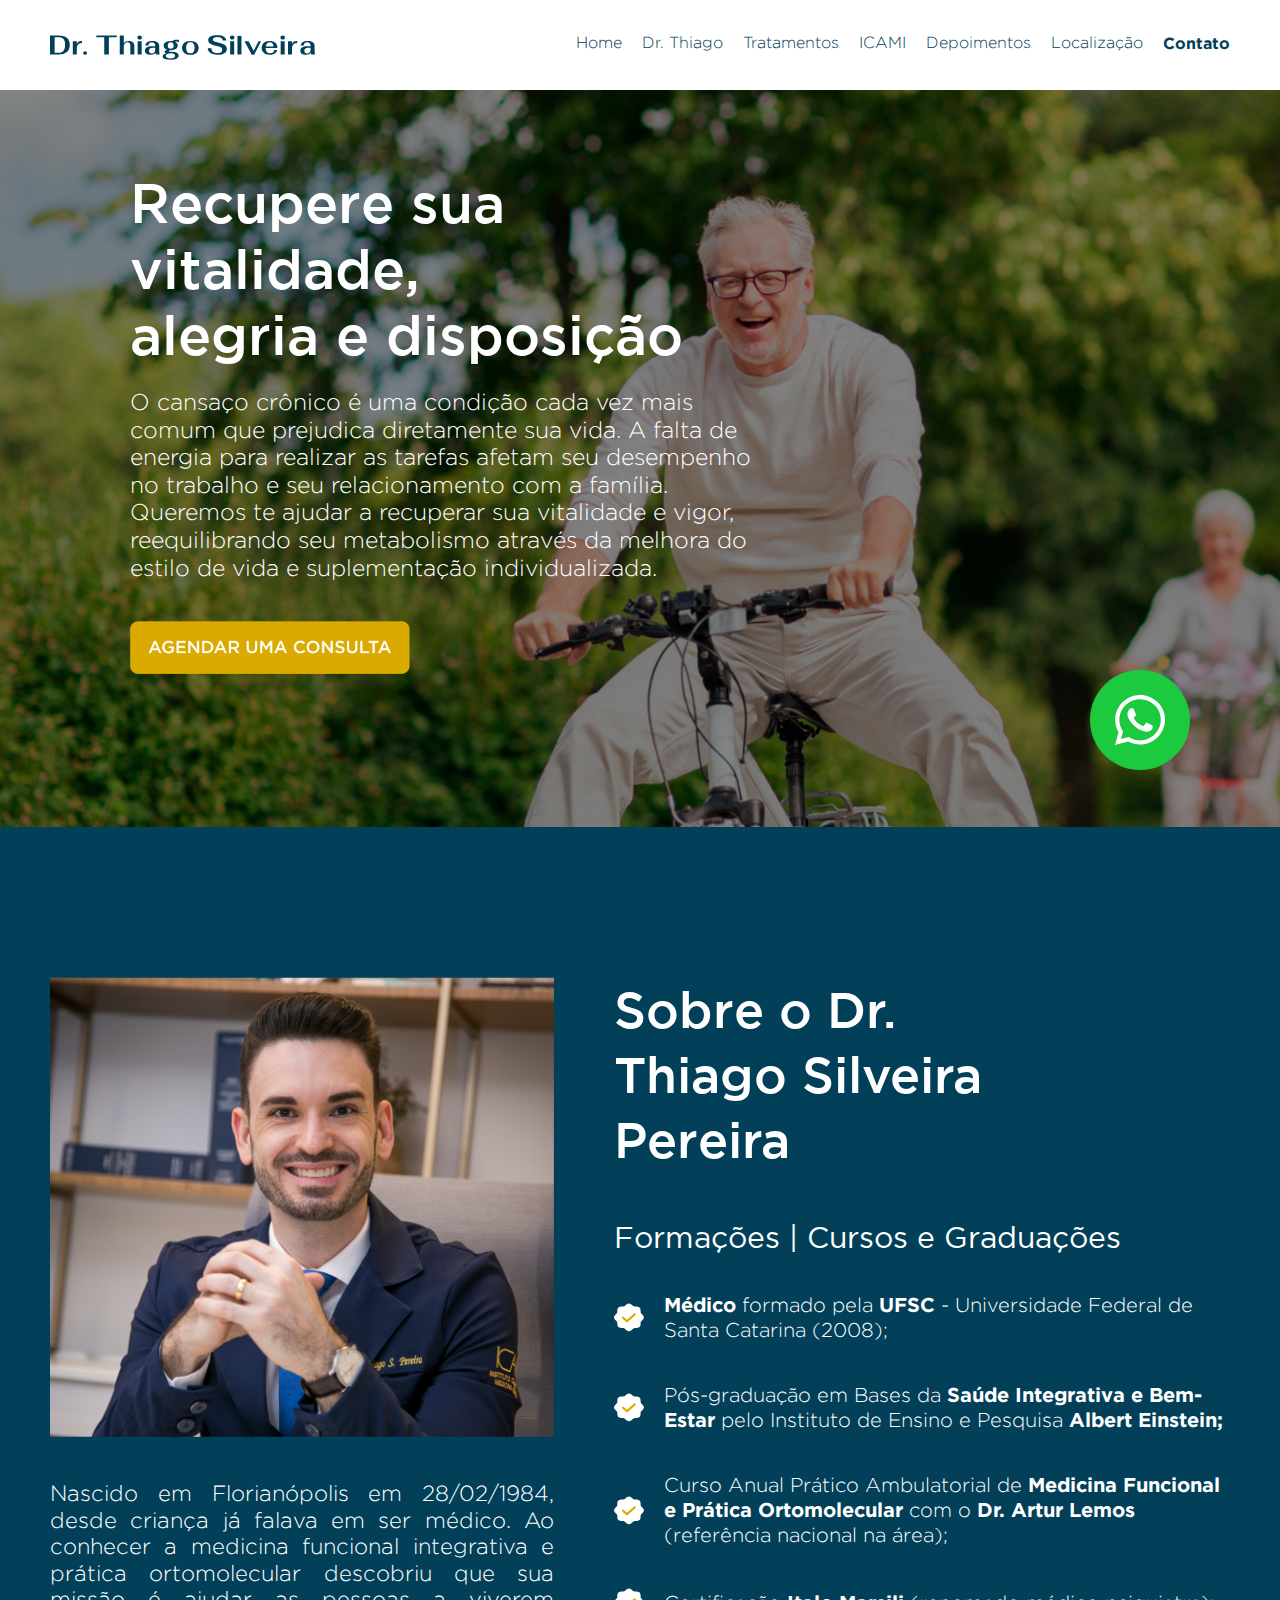
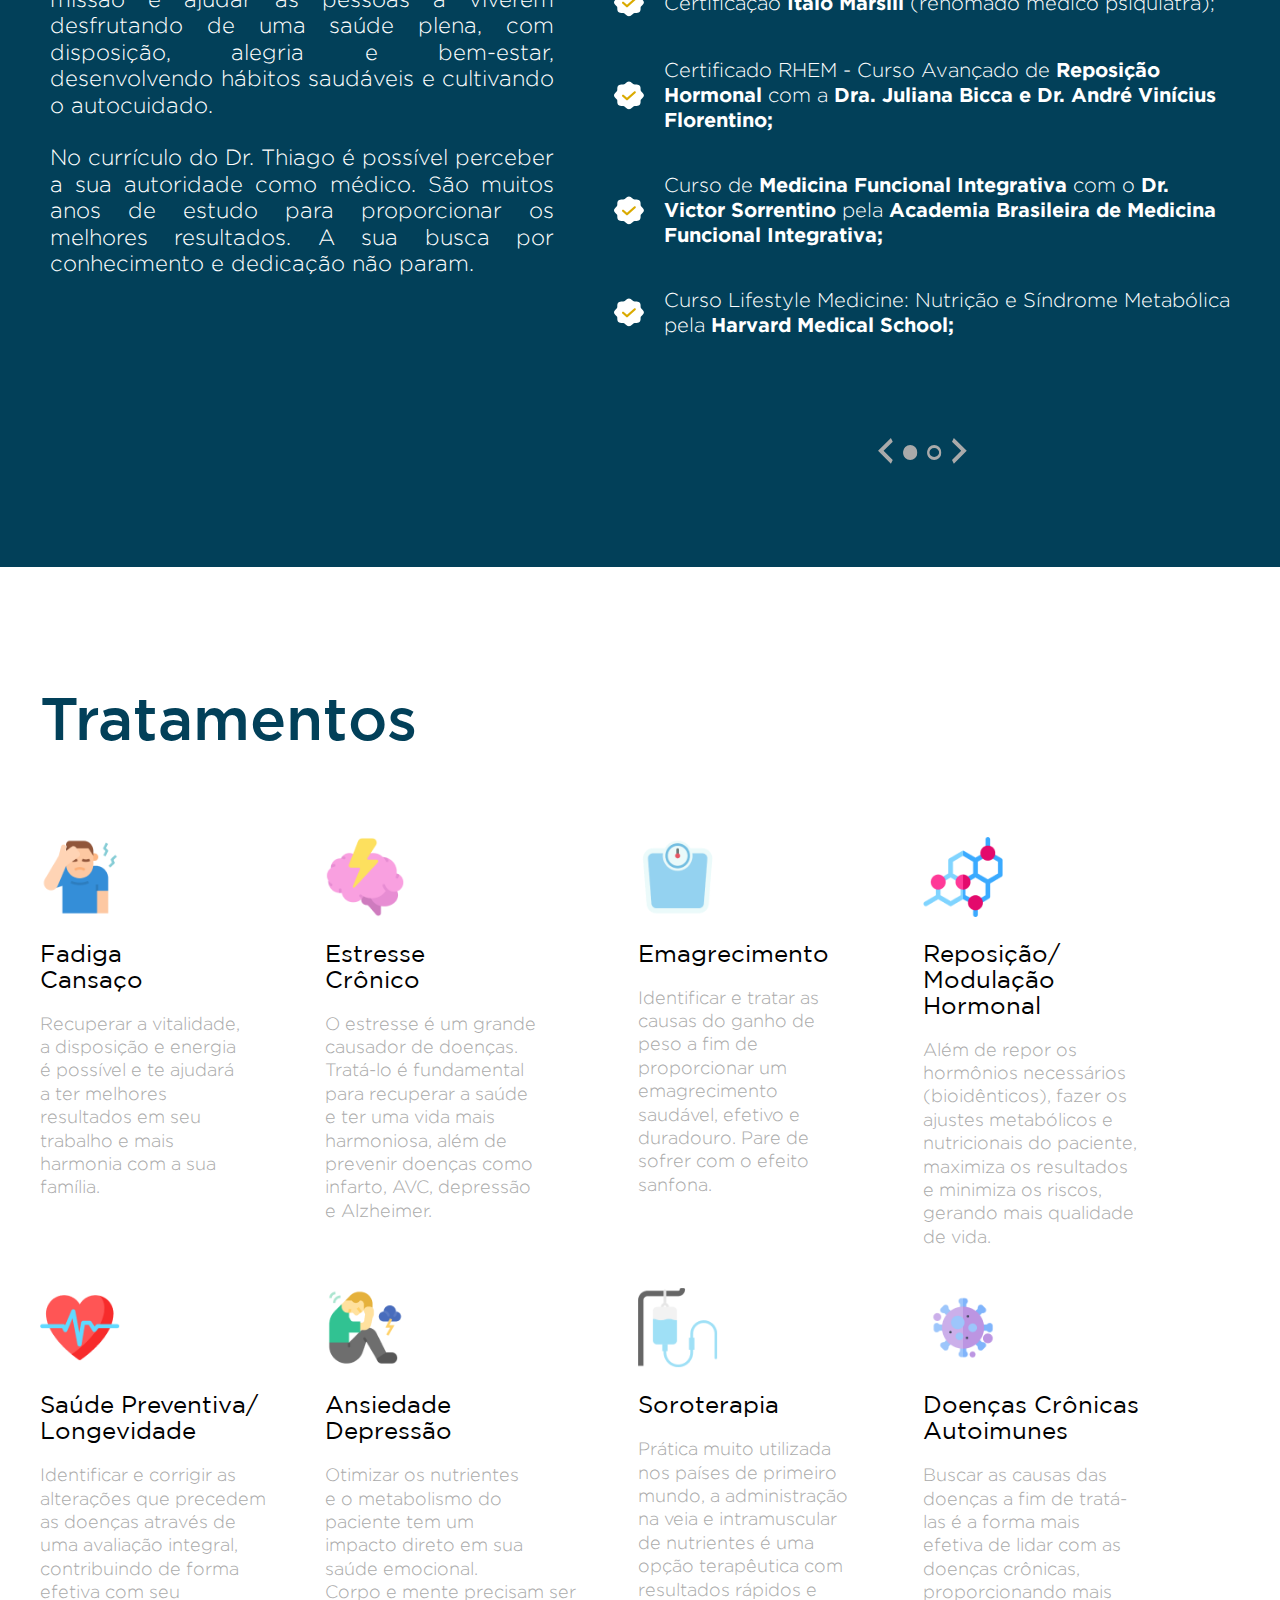
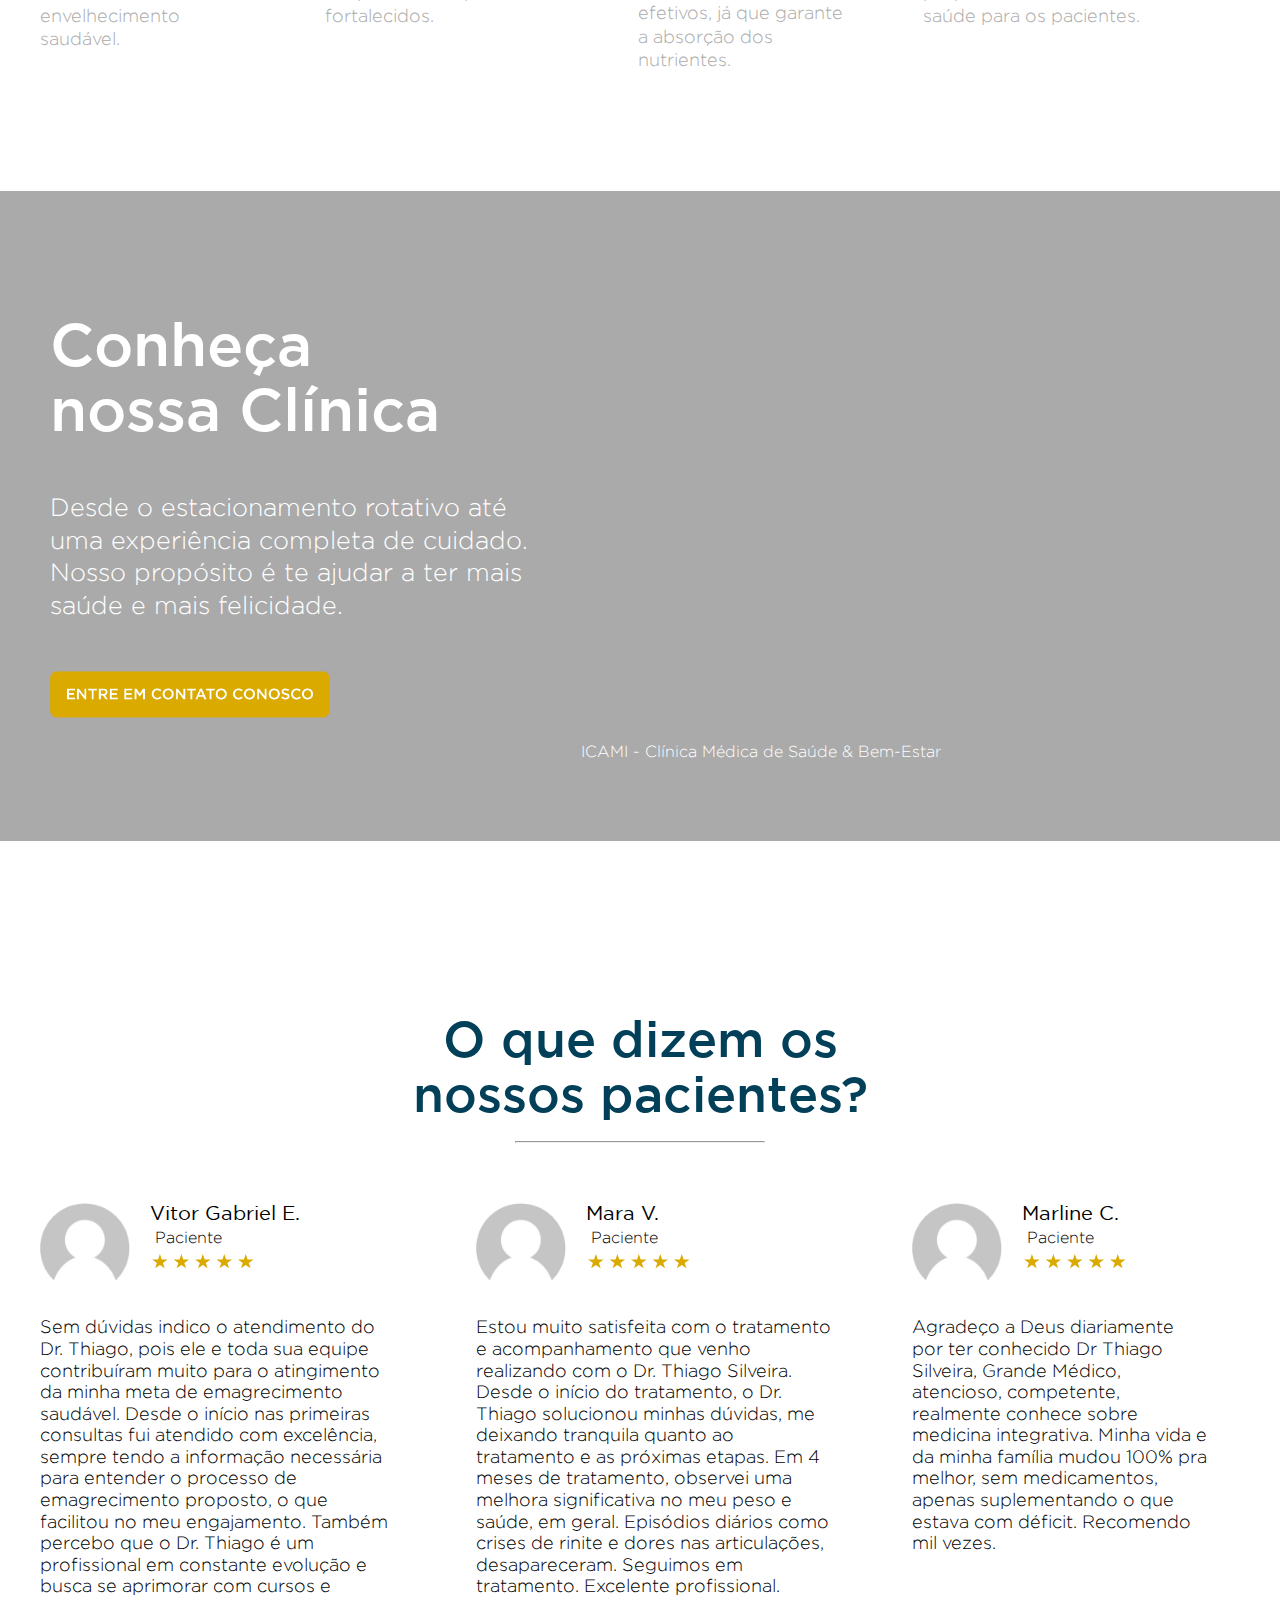
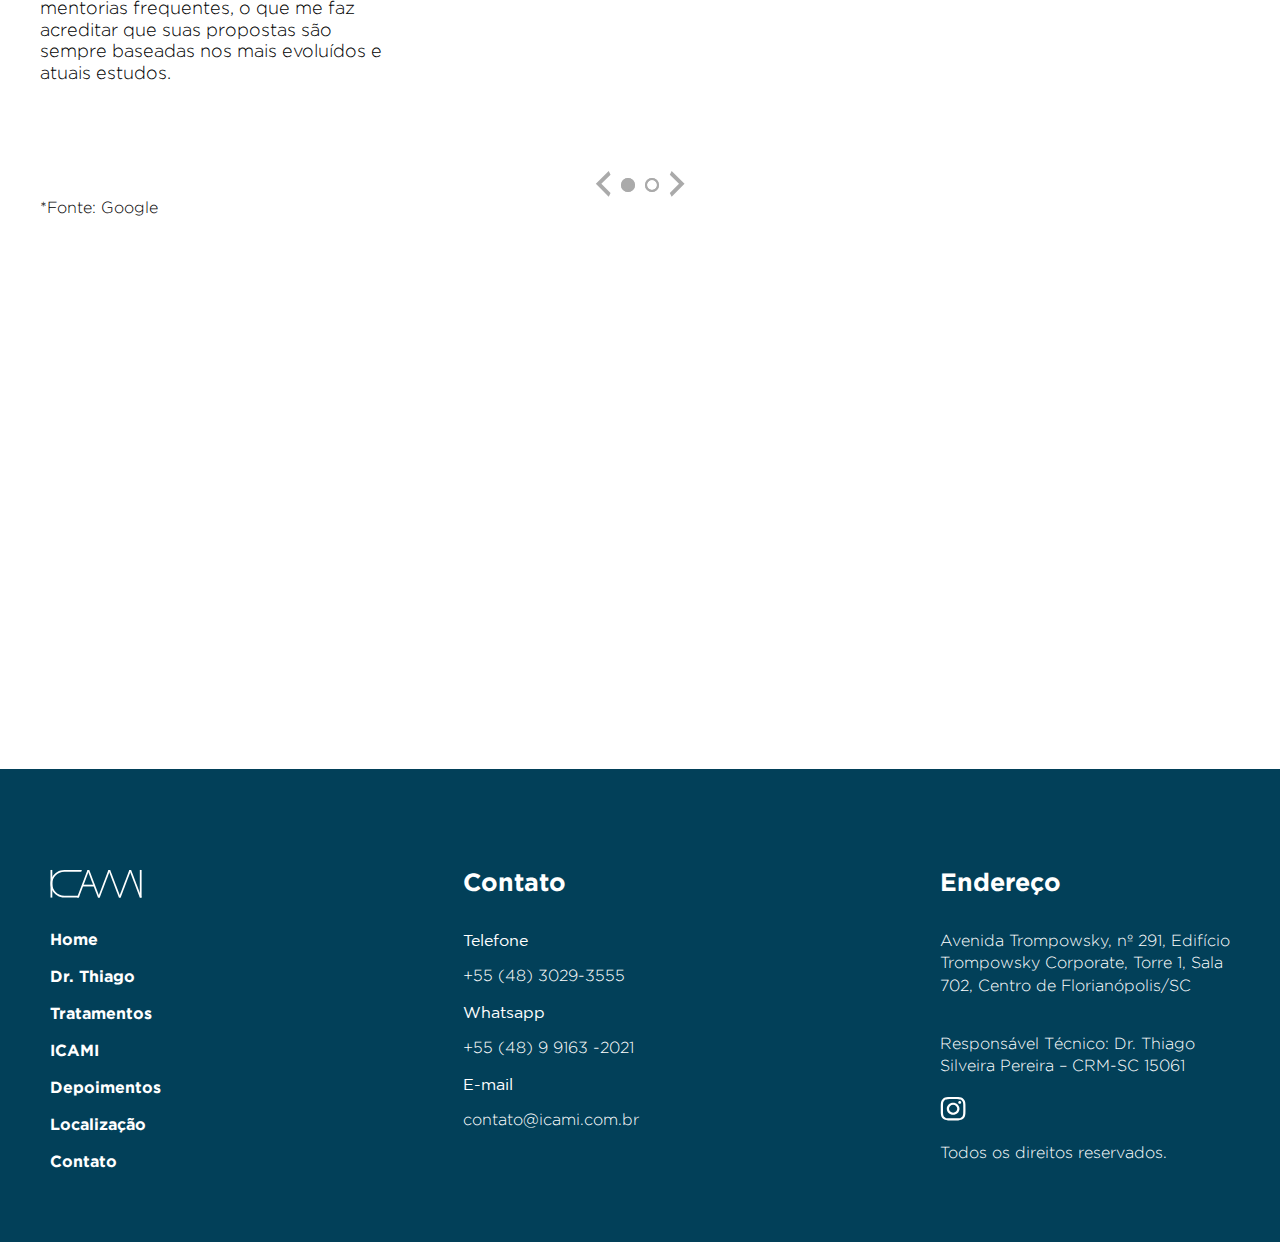
<file: index.html>
<!DOCTYPE html>
<html lang="pt-br">
  <head>
    <meta charset="UTF-8" />
    <meta http-equiv="X-UA-Compatible" content="IE=edge" />
    <meta http-equiv="cache-control" content="max-age=0" />
    <meta http-equiv="cache-control" content="no-cache" />
    <meta name="viewport" content="width=device-width, initial-scale=1.0" />
    <link rel="stylesheet" href="./assets/css/reset.css" />
    <link rel="stylesheet" href="./assets/css/style.css" />
    <title>Dr. Thiago Silveira</title>
  </head>
  <body>
    <div id="inicio"></div>
    <header class="boxWhite">
      <div class="logoMobile">
        <a href="#inicio">
          <img src="./assets/img/logo.svg" alt="Logo do Dr. Thiago Silveira" />
        </a>
      </div>
      <input id="closeMenu" class="closeMenu" type="checkbox" role="button" />
      <label class="closeMenuLabel" for="closeMenu" title="close menu"></label>
      <div class="menu boxWhite">
        <div class="menuContent mainContentDesktop">
          <div class="logo">
            <a href="#inicio">
              <img
                src="./assets/img/logo.svg"
                alt="Logo do Dr. Thiago Silveira"
              />
            </a>
          </div>
          <nav>
            <ul onclick="getElementById('closeMenu').checked = false;">
              <li><a href="#inicio">Home</a></li>
              <li><a href="#about">Dr. Thiago</a></li>
              <li><a href="#treatments">Tratamentos</a></li>
              <li><a href="#clinic">ICAMI</a></li>
              <li><a href="#comments">Depoimentos</a></li>
              <li><a href="#location">Localização</a></li>
              <li><a href="#contact">Contato</a></li>
            </ul>
          </nav>
        </div>
      </div>
    </header>
    <div class="bannerPrincipalVitalidade" id="home">
      <div class="bannerDesktop">
        <div class="headLine">
          <h1>
            Recupere sua vitalidade,<br />alegria e disposição
          </h1>
          <p>
            O cansaço crônico é uma condição cada vez mais<br />
            comum que prejudica diretamente sua vida. A falta de<br />
            energia para realizar as tarefas afetam seu desempenho<br />
            no trabalho e seu relacionamento com a família.<br />
            Queremos te ajudar a recuperar sua vitalidade e vigor,<br />
            reequilibrando seu metabolismo através da melhora do<br />
            estilo de vida e suplementação individualizada.
          </p>
          <button class="buttonYellow">
            <a
              href="https://api.whatsapp.com/send?phone=5548991632021&text=Ol%C3%A1"
              target="_blank"
            >
              <img
                src="./assets/img/icons/button.png"
                alt="Botão para agendar consulta"
              />
            </a>
          </button>
          <div id="whatsapp">
            <a
              href="https://api.whatsapp.com/send?phone=5548991632021&text=Ol%C3%A1"
              ><img
                src="./assets/img/icons/icon-whatsapp.svg"
                alt="Botão para Whatsapp"
              />
            </a>
          </div>
        </div>

        <div class="headLineMobile">
         <h1>
            Recupere sua<br /> vitalidade, alegria<br />e disposição
          </h1>
          <p>
            O cansaço crônico é uma condição<br />
            cada vez mais comum que prejudica<br />
            diretamente sua vida. A falta de<br />
            energia para realizar as tarefas<br />
            afetam seu desempenho no<br />
            trabalho e seu relacionamento com<br />
            a família. Queremos te ajudar a<br />
            recuperar sua vitalidade e vigor,<br />
            reequilibrando seu metabolismo<br />
            através da melhora do estilo de vida<br />
            e suplementação individualizada.


          </p>
          <button class="buttonYellow">
            <a
              href="https://api.whatsapp.com/send?phone=5548991632021&text=Ol%C3%A1"
              target="_blank"
              ><img
                src="./assets/img/icons/button.png"
                alt="Botão para agendar consulta"
            /></a>
          </button>
          <div id="whatsapp">
            <a
              href="https://api.whatsapp.com/send?phone=5548991632021&text=Ol%C3%A1"
              target="_blank"
              ><img
                src="./assets/img/icons/icon-whatsapp.svg"
                alt="Botão para Whatsapp"
              />
            </a>
          </div>
        </div>
      </div>
      <!--Fim bannerPrincipal-->
    </div>

    <div id="about" class="boxBlue">
      <div class="mainContentDesktop aboutDesktop">
        <div id="aboutColumnLeft">
          <img
            src="./assets/img/thiago-silveira.png"
            alt="Foto do Dr. Thiago Silveira"
          />
          <p>
            Nascido em Florianópolis em 28/02/1984, desde criança já falava em
            ser médico. Ao conhecer a medicina funcional integrativa e prática
            ortomolecular descobriu que sua missão é ajudar as pessoas a viverem
            desfrutando de uma saúde plena, com disposição, alegria e bem-estar,
            desenvolvendo hábitos saudáveis e cultivando o autocuidado.<br /><br />
            No currículo do Dr. Thiago é possível perceber a sua autoridade como
            médico. São muitos anos de estudo para proporcionar os melhores
            resultados. A sua busca por conhecimento e dedicação não param.
          </p>
          <!--fechamento-about-column-left-->
        </div>
        <div id="aboutColumnRight">
          <h2>
            Sobre o Dr.<br />
            Thiago Silveira<br />
            Pereira
          </h2>

          <h3>Formações | Cursos e Graduações</h3>
          <div class="slider">
            <!-- Substituir no css gallery-wraper por slides -->
            <div class="slides">
              <!-- Radio Buttons -->
              <input type="radio" name="radio-btn" id="radio1" />
              <input type="radio" name="radio-btn" id="radio2" />
              <!-- fim radio buttons -->
              <!-- Remover div gallery -->
              <div class="slide first">
                <ul>
                  <li>
                    <img src="./assets/img/icons/icon-confirm.svg" alt="" />
                    <span>
                      <strong>Médico</strong> formado pela
                      <strong>UFSC</strong> - Universidade Federal de Santa
                      Catarina (2008);
                    </span>
                  </li>
                  <li>
                    <img src="./assets/img/icons/icon-confirm.svg" alt="" />
                    <span>
                      <strong></strong> Pós-graduação em Bases da
                      <strong>Saúde Integrativa e Bem-Estar</strong>
                      pelo Instituto de Ensino e Pesquisa
                      <strong>Albert Einstein;</strong>
                    </span>
                  </li>
                  <li>
                    <img src="./assets/img/icons/icon-confirm.svg" alt="" />
                    <span>
                      Curso Anual Prático Ambulatorial de
                      <strong
                        >Medicina Funcional e Prática Ortomolecular</strong
                      >
                      com o <strong>Dr. Artur Lemos</strong>
                      (referência nacional na área);
                    </span>
                  </li>
                  <li>
                    <img src="./assets/img/icons/icon-confirm.svg" alt="" />
                    <span>
                      Certificação
                      <strong>Italo Marsili</strong> (renomado
                      médico psiquiatra);
                    </span>
                  </li>
                  <li>
                    <img src="./assets/img/icons/icon-confirm.svg" alt="" />
                    <span>
                      Certificado RHEM - Curso Avançado de
                      <strong>Reposição Hormonal</strong> com a
                      <strong
                        >Dra. Juliana Bicca e Dr. André Vinícius
                        Florentino;</strong
                      >
                    </span>
                  </li>
                  <li>
                    <img src="./assets/img/icons/icon-confirm.svg" alt="" />
                    <span>
                      Curso de
                      <strong>Medicina Funcional Integrativa</strong>
                      com o
                      <strong>Dr. Victor Sorrentino</strong>
                      pela
                      <strong
                        >Academia Brasileira de Medicina Funcional
                        Integrativa;</strong
                      >
                    </span>
                  </li>
                  <li>
                    <img src="./assets/img/icons/icon-confirm.svg" alt="" />
                    <span>
                      Curso Lifestyle Medicine: Nutrição e Síndrome Metabólica
                      pela
                      <strong>Harvard Medical School;</strong>
                    </span>
                  </li>
                </ul>
                <!--fechamento-item-->
              </div>

              <div class="slide">
                <ul>
                  <li>
                    <img src="./assets/img/icons/icon-confirm.svg" alt="" />
                    <span>
                      Curso de Endocrinologia e Cardiologia pela
                      <strong>Associação Americana AntiEnvelhecimento</strong>
                      (A4M);
                    </span>
                  </li>
                  <li>
                    <img src="./assets/img/icons/icon-confirm.svg" alt="" />
                    <span>
                      Curso de Medicina Vanguarda como
                      <strong
                        >Dr. Victor Sorrentino e Dr. Márcio Tannure</strong
                      >
                      (médico do Flamengo);
                    </span>
                  </li>
                  <li>
                    <img src="./assets/img/icons/icon-confirm.svg" alt="" />
                    <span>
                      Curso de Imersão em Terapia Neural com
                      <strong>Dr. Gonzalo</strong> Andina (referência
                      internacional na área);
                    </span>
                  </li>
                  <li>
                    <img src="./assets/img/icons/icon-confirm.svg" alt="" />
                    <span>
                      Membro Associado da
                      <strong
                        >Sociedade Brasileira de Medicina da Obesidade;</strong
                      >
                    </span>
                  </li>
                  <li>
                    <img src="./assets/img/icons/icon-confirm.svg" alt="" />
                    <span>
                      Curso Introdução à Medicina Funcional e Introdução à
                      Nutrição Funcional pelo
                      <strong
                        >The Institute for Functional Medicine (IFM);</strong
                      >
                    </span>
                  </li>
                  <li>
                    <img src="./assets/img/icons/icon-confirm.svg" alt="" />
                    <span>
                      Master Coaching Integral Sistêmico pela
                      <strong>Febracis e Flórida Christian University;</strong>
                    </span>
                  </li>
                  <li>
                    <img src="./assets/img/icons/icon-confirm.svg" alt="" />
                    <span>
                      Master PNL (Programação Neurolinguística) pela
                      <strong>Escola Homni;</strong>
                    </span>
                  </li>
                  <li>
                    <img src="./assets/img/icons/icon-confirm.svg" alt="" />
                    <span>
                      Formação Internacional em Health and Wellness
                      <strong>Coaching pela Carevolution e Wellcoaches.</strong>
                    </span>
                  </li>
                </ul>
              </div>

              <!-- Navigation auto -->
              <div class="navigationAuto">
                <div class="autoBtn1"></div>
                <div class="autoBtn2"></div>
              </div>
            </div>

            <div class="manualNavigation">
              <label for="radio1" class="manual-btn"
                ><img src="./assets/img/icons/icon-arrow-left.svg"
              /></label>
              <label for="radio1" class="manualBtn btn1"></label>
              <label for="radio2" class="manualBtn btn2"></label>
              <label for="radio2" class="manual-btn"
                ><img src="./assets/img/icons/icon-arrow-right.svg"
              /></label>
            </div>
          </div>
          <!--fechamento-about-column-right-->
        </div>
      </div>

      <div class="mainContentMobile aboutMobile">
        <section>
          <h2>
            Sobre o Dr. Thiago<br />
            Silveira Pereira
          </h2>
          <img
            src="./assets/img/thiago-silveira.png"
            alt="Foto do Dr. Thiago Silveira"
          />

          <p>
            Nascido em Florianópolis em 28/02/1984, desde criança já falava em
            ser médico. Ao conhecer a medicina funcional integrativa e prática
            ortomolecular descobriu que sua missão é ajudar as pessoas a viverem
            desfrutando de uma saúde plena, com disposição, alegria e bem-estar,
            desenvolvendo hábitos saudáveis e cultivando o autocuidado.<br /><br />

            No currículo do Dr. Thiago é possível perceber a sua autoridade como
            médico. São muitos anos de estudo para proporcionar os melhores
            resultados. A sua busca por conhecimento e dedicação não param.
          </p>

          <div id="aboutColumnCurriculumMobile">
            <h3>Formações | Cursos e Graduações</h3>
            <div class="sliderMobile">
              <!-- Substituir no css gallery-wraper por slides -->
              <div class="slidesMobile">
                <!-- Radio Buttons -->
                <input type="radio" name="radio-btn-mobile" id="radio3" />
                <input type="radio" name="radio-btn-mobile" id="radio4" />
                <!-- fim radio buttons -->
                <!-- Remover div gallery -->
                <div class="slideMobile first">
                  <ul>
                    <li>
                      <img src="./assets/img/icons/icon-confirm.svg" alt="" />
                      <span>
                        <strong>Médico</strong> formado pela
                        <strong>UFSC</strong> - Universidade Federal de Santa
                        Catarina (2008);
                      </span>
                    </li>
                    <li>
                      <img src="./assets/img/icons/icon-confirm.svg" alt="" />
                      <span>
                        <strong></strong> Pós-graduação em Bases da
                        <strong>Saúde Integrativa e Bem-Estar</strong>
                        pelo Instituto de Ensino e Pesquisa
                        <strong>Albert Einstein;</strong>
                      </span>
                    </li>
                    <li>
                      <img src="./assets/img/icons/icon-confirm.svg" alt="" />
                      <span>
                        Curso Anual Prático Ambulatorial de
                        <strong
                          >Medicina Funcional e Prática Ortomolecular</strong
                        >
                        com o <strong>Dr. Artur Lemos</strong>
                        (referência nacional na área);
                      </span>
                    </li>
                    <li>
                      <img src="./assets/img/icons/icon-confirm.svg" alt="" />
                      <span>
                        Certificação
                        <strong>Italo Marsili</strong> (renomado
                        médico psiquiatra);
                      </span>
                    </li>
                    <li>
                      <img src="./assets/img/icons/icon-confirm.svg" alt="" />
                      <span>
                        Certificado RHEM - Curso Avançado de
                        <strong>Reposição Hormonal</strong> com a
                        <strong
                          >Dra. Juliana Bicca e Dr. André Vinícius
                          Florentino;</strong
                        >
                      </span>
                    </li>
                    <li>
                      <img src="./assets/img/icons/icon-confirm.svg" alt="" />
                      <span>
                        Curso de
                        <strong>Medicina Funcional Integrativa</strong>
                        com o
                        <strong>Dr. Victor Sorrentino</strong>
                        pela
                        <strong
                          >Academia Brasileira de Medicina Funcional
                          Integrativa;</strong
                        >
                      </span>
                    </li>
                    <li>
                      <img src="./assets/img/icons/icon-confirm.svg" alt="" />
                      <span>
                        Curso Lifestyle Medicine: Nutrição e Síndrome Metabólica
                        pela
                        <strong>Harvard Medical School;</strong>
                      </span>
                    </li>
                  </ul>
                  <!--fechamento-item-->
                </div>

                <div class="slideMobile">
                  <ul>
                    <li>
                      <img src="./assets/img/icons/icon-confirm.svg" alt="" />
                      <span>
                        Curso de Endocrinologia e Cardiologia pela
                        <strong>Associação Americana AntiEnvelhecimento</strong>
                        (A4M);
                      </span>
                    </li>
                    <li>
                      <img src="./assets/img/icons/icon-confirm.svg" alt="" />
                      <span>
                        Curso de Medicina Vanguarda como
                        <strong
                          >Dr. Victor Sorrentino e Dr. Márcio Tannure</strong
                        >
                        (médico do Flamengo);
                      </span>
                    </li>
                    <li>
                      <img src="./assets/img/icons/icon-confirm.svg" alt="" />
                      <span>
                        Curso de Imersão em Terapia Neural com
                        <strong>Dr. Gonzalo</strong> Andina (referência
                        internacional na área);
                      </span>
                    </li>
                    <li>
                      <img src="./assets/img/icons/icon-confirm.svg" alt="" />
                      <span>
                        Membro Associado da
                        <strong
                          >Sociedade Brasileira de Medicina da
                          Obesidade;</strong
                        >
                      </span>
                    </li>
                    <li>
                      <img src="./assets/img/icons/icon-confirm.svg" alt="" />
                      <span>
                        Curso Introdução à Medicina Funcional e Introdução à
                        Nutrição Funcional pelo
                        <strong
                          >The Institute for Functional Medicine (IFM);</strong
                        >
                      </span>
                    </li>
                    <li>
                      <img src="./assets/img/icons/icon-confirm.svg" alt="" />
                      <span>
                        Master Coaching Integral Sistêmico pela
                        <strong
                          >Febracis e Flórida Christian University;</strong
                        >
                      </span>
                    </li>
                    <li>
                      <img src="./assets/img/icons/icon-confirm.svg" alt="" />
                      <span>
                        Master PNL (Programação Neurolinguística) pela
                        <strong>Escola Homni;</strong>
                      </span>
                    </li>
                    <li>
                      <img src="./assets/img/icons/icon-confirm.svg" alt="" />
                      <span>
                        Formação Internacional em Health and Wellness
                        <strong
                          >Coaching pela Carevolution e Wellcoaches.</strong
                        >
                      </span>
                    </li>
                  </ul>
                </div>

                <!-- Navigation auto -->
                <div class="navigationAutoMobile">
                  <div class="autoBtn3"></div>
                  <div class="autoBtn4"></div>
                </div>
              </div>

              <div class="manualNavigationMobile">
                <label for="radio3" class="manual-btn-mobile"
                  ><img src="./assets/img/icons/icon-arrow-left.svg"
                /></label>
                <label for="radio3" class="manualBtnMobile btn3"></label>
                <label for="radio4" class="manualBtnMobile btn4"></label>
                <label for="radio4" class="manual-btn-mobile"
                  ><img src="./assets/img/icons/icon-arrow-right.svg"
                /></label>
              </div>
            </div>
            <!--fechamento-about-column-right-->
          </div>
        </section>
        <!--content-about-->

        <div></div>
        <!--Fechamento-container-about-->
      </div>
    </div>

    <div id="treatments" class="mainContentDesktop">
      <section>
        <h2>Tratamentos</h2>
        <div class="treatmentsContent">
          <div class="treatmentsDouble">
            <section>
              <img src="./assets/img/icons/iconFadiga.png" alt="" />
              <h3>Fadiga<br>Cansaço</h3>
              <p>
                Recuperar a vitalidade,<br />
                a disposição e energia<br />
                é possível e te ajudará<br />
                a ter melhores<br />
                resultados em seu<br />
                trabalho e mais<br />
                harmonia com a sua<br />
                família.
              </p>
            </section>
            <section>
              <img src="./assets/img/icons/iconEstresse.png" alt="" />
              <h3>Estresse<br>Crônico</h3>
              <p>
                O estresse é um grande<br />
                causador de doenças.<br />
                Tratá-lo é fundamental<br />
                para recuperar a saúde<br />
                e ter uma vida mais<br />
                harmoniosa, além de<br />
                prevenir doenças como<br />
                infarto, AVC, depressão<br />
                e Alzheimer.
              </p>
            </section>
            <!-- Fim treatmentsDouble-->
          </div>
          <div class="treatmentsDouble">
            <section>
              <img src="./assets/img/icons/iconEmagrecimento.png" alt="" />
              <h3>Emagrecimento</h3>
              <p>
                Identificar e tratar as<br />
                causas do ganho de<br />
                peso a fim de<br />
                proporcionar um<br />
                emagrecimento<br />
                saudável, efetivo e<br />
                duradouro. Pare de<br />
                sofrer com o efeito<br />
                sanfona.
              </p>
            </section>
            <section>
              <img src="./assets/img/icons/iconReposição.png" alt="" />
              <h3>Reposição/ Modulação<br />Hormonal</h3>
              <p>
                Além de repor os<br />
                hormônios necessários<br />
                (bioidênticos), fazer os<br />
                ajustes metabólicos e<br />
                nutricionais do paciente,<br />
                maximiza os resultados<br />
                e minimiza os riscos,<br />
                gerando mais qualidade<br />
                de vida.
              </p>
            </section>
            <!-- Fim treatmentsDouble-->
          </div>
        </div>

        <div class="treatmentsContent">
          <div class="treatmentsDouble">
            <section>
              <img src="./assets/img/icons/iconSaude.png" alt="" />
              <h3>Saúde Preventiva/<br />Longevidade</h3>
              <p>
                Identificar e corrigir as<br />alterações que precedem<br />as
                doenças através de<br />uma avaliação integral,<br />contribuindo
                de forma<br />
                efetiva com seu<br />envelhecimento<br />saudável.
              </p>
            </section>
            <section>
              <img src="./assets/img/icons/iconAnsiedade.png" alt="" />
              <h3>Ansiedade<br />Depressão</h3>
              <p>
                Otimizar os nutrientes<br />e o metabolismo do<br />paciente tem
                um<br />
                impacto direto em sua<br />saúde emocional.<br />Corpo e mente
                precisam ser<br />fortalecidos.
              </p>
            </section>
            <!-- Fim treatmentsDouble-->
          </div>

          <div class="treatmentsDouble">
            <section>
              <img src="./assets/img/icons/iconSoroterapia.png" alt="" />
              <h3>Soroterapia</h3>
              <p>
                Prática muito utilizada<br />nos países de primeiro<br />mundo,
                a administração<br />na veia e intramuscular<br />de nutrientes
                é uma<br />opção terapêutica com<br />resultados rápidos e<br />efetivos,
                já que garante<br />a absorção dos<br />nutrientes.
              </p>
            </section>
            <section>
              <img src="./assets/img/icons/IconDoenca.png" alt="" />
              <h3>Doenças Crônicas<br />Autoimunes</h3>
              <p>
                Buscar as causas das<br />doenças a fim de tratá-<br />las é a
                forma mais<br />
                efetiva de lidar com as<br />doenças crônicas,<br />proporcionando
                mais<br />
                saúde para os pacientes.
              </p>
            </section>
            <!-- Fim treatmentsDouble-->
          </div>
        </div>

        <div class="treatmentsContentMobile">
          <div class="treatmentsDouble">
            <section>
              <img src="./assets/img/icons/iconFadiga.png" alt="" />
              <h3>Fadiga Cansaço</h3>
              <p>
                <span>
                  Recuperar a vitalidade,<br />
                  a disposição e energia<br />
                  é possível e te ajudará<br />
                  a ter melhores<br />
                  resultados em seu<br />
                  trabalho e mais<br />
                  harmonia com a sua<br />
                  família.
                </span>
              </p>
            </section>
            <section>
              <img src="./assets/img/icons/iconEstresse.png" alt="" />
              <h3>Estresse Crônico</h3>
              <p>
                <span>
                  O estresse é um grande<br />
                  causador de doenças.<br />
                  Tratá-lo é fundamental<br />
                  para recuperar a saúde<br />
                  e ter uma vida mais<br />
                  harmoniosa, além de<br />
                  prevenir doenças como<br />
                  infarto, AVC, depressão<br />
                  e Alzheimer.
                </span>
              </p>
            </section>
            <!-- Fim treatmentsDouble-->
          </div>
          <div class="treatmentsDouble">
            <section>
              <img src="./assets/img/icons/iconEmagrecimento.png" alt="" />
              <h3>Emagrecimento</h3>
              <p>
                <span>
                  Identificar e tratar as<br />
                  causas do ganho de<br />
                  peso a fim de<br />
                  proporcionar um<br />
                  emagrecimento<br />
                  saudável, efetivo e<br />
                  duradouro. Pare de<br />
                  sofrer com o efeito<br />
                  sanfona.
                </span>
              </p>
            </section>
            <section>
              <img src="./assets/img/icons/iconReposição.png" alt="" />
              <h3>Reposição/ Modulação Hormonal</h3>
              <p>
                <span>
                  Além de repor os<br />
                  hormônios necessários<br />
                  (bioidênticos), fazer os<br />
                  ajustes metabólicos e<br />
                  nutricionais do paciente,<br />
                  maximiza os resultados<br />
                  e minimiza os riscos,<br />
                  gerando mais qualidade<br />
                  de vida.
                </span>
              </p>
            </section>
            <!-- Fim treatmentsDouble-->
          </div>

          <div class="treatmentsDouble">
            <section>
              <img src="./assets/img/icons/iconSaude.png" alt="" />
              <h3>Saúde Preventiva/<br />Longevidade</h3>
              <p>
                <span>
                  Identificar e corrigir as<br />
                  alterações que precedem<br />
                  as doenças através de<br />
                  uma avaliação integral,<br />
                  contribuindo de forma<br />
                  efetiva com seu<br />
                  envelhecimento<br />
                  saudável.
                </span>
              </p>
            </section>
            <section>
              <img src="./assets/img/icons/iconAnsiedade.png" alt="" />
              <h3>Ansiedade<br />Depressão</h3>
              <p>
                <span>
                Otimizar os nutrientes<br />
                e o metabolismo do<br />
                paciente tem um<br />
                impacto direto em sua<br />
                saúde emocional.<br />
                Corpo e mente precisam ser<br />
                fortalecidos.
                </span>
              </p>
              </span>
            </section>
            <!-- Fim treatmentsDouble-->
          </div>

          <div class="treatmentsDouble">
            <section>
              <img src="./assets/img/icons/iconSoroterapia.png" alt="" />
              <h3>Soroterapia</h3>
              <p>
                <span>
                Prática muito utilizada<br />
                nos países de primeiro<br />
                mundo, a administração<br />
                na veia e intramuscular<br />
                de nutrientes é uma<br />
                opção terapêutica com<br />
                resultados rápidos e<br />
                efetivos, já que garante<br />
                a absorção dos<br />
                nutrientes.
                </span>
              </p>
            </section>
            <section>
              <img src="./assets/img/icons/IconDoenca.png" alt="" />
              <h3>Doenças Crônicas<br />Autoimunes</h3>
              <p>
                <span>
                Buscar as causas das<br />
                doenças a fim de tratá-<br />
                las é a forma mais<br />
                efetiva de lidar com as<br />
                doenças crônicas,<br />
                proporcionando mais<br />
                saúde para os pacientes.
                </span>
              </p>
            </section>
            <!-- Fim treatmentsDouble-->
          </div>
        </div>
      </section>
    </div>

    <div id="clinic" class="boxGrey">
      <div class="clinicDesktop mainContentDesktop">
        <section class="clinicLeft">
          <h2>Conheça<br />nossa Clínica</h2>
          <p>
            Desde o estacionamento rotativo até<br />uma experiência completa de
            cuidado.<br />Nosso propósito é te ajudar a ter mais<br />saúde e
            mais felicidade.
          </p>
          <button class="buttonYellow">
            <a
              href="https://api.whatsapp.com/send?phone=5548991632021&text=Ol%C3%A1"
              target="_blank"
              ><img
                src="./assets/img/icons/button2.png"
                alt="Botão para agendar consulta"
            /></a>
          </button>
        </section>
        <section class="clinicRight">
          <iframe
            width="100%"
            height="100%"
            src="https://www.youtube.com/embed/EhFjDyyhvt0"
            title="YouTube video player"
            frameborder="0"
            allow="accelerometer; autoplay; clipboard-write; encrypted-media; gyroscope; picture-in-picture"
            allowfullscreen
          ></iframe>
          <h4>ICAMI - Clínica Médica de Saúde & Bem-Estar</h4>
        </section>
      </div>

      <div class="clinicMobile">
        <section class="clinicContentMobile">
          <h2>Conheça nossa Clínica</h2>
          <p>
            Desde o estacionamento rotativo até<br />
            uma experiência completa de<br />
            cuidado. Nosso propósito é te ajudar<br />
            a ter mais saúde e mais felicidade.<br />
          </p>
          <iframe
            width="480px"
            height="100%"
            src="https://www.youtube.com/embed/EhFjDyyhvt0"
            title="YouTube video player"
            frameborder="0"
            allow="accelerometer; autoplay; clipboard-write; encrypted-media; gyroscope; picture-in-picture"
            allowfullscreen
          ></iframe>
          <h4>ICAMI - Clínica Médica de Saúde & Bem-Estar</h4>
          <button class="buttonYellow">
            <a
              href="https://api.whatsapp.com/send?phone=5548991632021&text=Ol%C3%A1"
              target="_blank"
            >
              <img
                src="./assets/img/icons/button2.png"
                alt="Botão para agendar consulta"
              />
            </a>
          </button>
        </section>
      </div>
    </div>

    <div id="comments">
      <section class="mainContentDesktop commentsContentDesktop">
        <h2>O que dizem os<br />nossos pacientes?</h2>
        <hr />
        <div class="sliderComments">
          <div class="slidesComments">
            <!-- Radio Buttons -->
            <input type="radio" name="radio-btn" id="radio5" />
            <input type="radio" name="radio-btn" id="radio6" />

            <div class="slideComments first">
              <div class="commentUnit">
                <section class="profile">
                  <div class="iconProfileGoogle">
                    <img src="./assets/img/icons/iconPerfil.png" alt="" />
                  </div>
                  <div class="profileGoogle">
                    <h4>Vitor Gabriel E.</h4>
                    <p>Paciente</p>
                    <img src="./assets/img/icons/icon-stars.svg" alt="" />
                  </div>
                </section>
                
                <p>
                  Sem dúvidas indico o atendimento do Dr. Thiago, pois ele e
                  toda sua equipe contribuíram muito para o atingimento da minha
                  meta de emagrecimento saudável. Desde o início nas primeiras
                  consultas fui atendido com excelência, sempre tendo a
                  informação necessária para entender o processo de
                  emagrecimento proposto, o que facilitou no meu engajamento.
                  Também percebo que o Dr. Thiago é um profissional em constante
                  evolução e busca se aprimorar com cursos e mentorias
                  frequentes, o que me faz acreditar que suas propostas são
                  sempre baseadas nos mais evoluídos e atuais estudos.
                </p>

                <!--Fim-CommentUnit-->
              </div>
              <div class="commentUnit">
                <section class="profile">
                  <div class="iconProfileGoogle">
                    <img src="./assets/img/icons/iconPerfil.png" alt="" />
                  </div>
                  <div class="profileGoogle">
                    <h4>Mara V.</h4>
                    <p>Paciente</p>
                    <img src="./assets/img/icons/icon-stars.svg" alt="" />
                  </div>
                </section>
                <p>
                  Estou muito satisfeita com o tratamento e acompanhamento que
                  venho realizando com o Dr. Thiago Silveira. Desde o início do
                  tratamento, o Dr. Thiago solucionou minhas dúvidas, me
                  deixando tranquila quanto ao tratamento e as próximas etapas.
                  Em 4 meses de tratamento, observei uma melhora significativa
                  no meu peso e saúde, em geral. Episódios diários como crises
                  de rinite e dores nas articulações, desapareceram. Seguimos em
                  tratamento. Excelente profissional.
                </p>
                <!--Fim-CommentUnit-->
              </div>
              <div class="commentUnit">
                <section class="profile">
                  <div class="iconProfileGoogle">
                    <img src="./assets/img/icons/iconPerfil.png" alt="" />
                  </div>
                  <div class="profileGoogle">
                    <h4>Marline C.</h4>
                    <p>Paciente</p>
                    <img src="./assets/img/icons/icon-stars.svg" alt="" />
                  </div>
                </section>
                <p>
                  Agradeço a Deus diariamente por ter conhecido Dr Thiago
                  Silveira, Grande Médico, atencioso, competente, realmente
                  conhece sobre medicina integrativa. Minha vida e da minha
                  família mudou 100% pra melhor, sem medicamentos, apenas
                  suplementando o que estava com déficit. Recomendo mil vezes.
                </p>
                <!--Fim-CommentUnit-->
              </div>
              <!--fim-comments-item-->
            </div>

            <div class="slideComments">
              <div class="commentUnit">
                <section class="profile">
                  <div class="iconProfileGoogle">
                    <img src="./assets/img/icons/iconPerfil.png" alt="" />
                  </div>
                  <div class="profileGoogle">
                    <h4>Daia M. de P.</h4>
                    <p>Paciente</p>
                    <img src="./assets/img/icons/icon-stars.svg" alt="" />
                  </div>
                </section>
                <p>
                  Olá, gostaria de agradecer pelo atendimento e atenção da
                  equipe e do Dr.Thiago! Comecei o tratamento passado por ele,
                  fiz todos os exames solicitados e a suplementação de forma
                  correta... só posso dizer que melhorei muito e ainda estou no
                  processo, mas as diferenças já estão nítidas, voltei ao peso
                  normal, parou a queda de cabelo e o cansaço extremo que tinha,
                  as dores de estômago também não tenho mais como antes... enfim
                  só progresso e voltei a treinar na academia! Obrigado a todos!
                  Se todos os médicos fossem como o Dr Thiago, a saúde das
                  pessoas estaria bem melhor! Mudei tudo sem medicação, somente
                  com a suplementação correta e estilo de vida! Obrigado!!!
                </p>
                <!--Fim-CommentUnit-->
              </div>
              <div class="commentUnit">
                <section class="profile">
                  <div class="iconProfileGoogle">
                    <img src="./assets/img/icons/iconPerfil.png" alt="" />
                  </div>
                  <div class="profileGoogle">
                    <h4>Patrícia C.</h4>
                    <p>Paciente</p>
                    <img src="./assets/img/icons/icon-stars.svg" alt="" />
                  </div>
                </section>
                <p>
                  O atendimento despendido tanto pelas colaboradoras da clínica
                  como pelo Dr. Thiago está sendo excepcional. Um cuidado único
                  com a saúde do paciente como um todo. Sinto-me extremamente
                  grata por toda a atenção e cuidado. Recomendarei sempre para
                  todos aqueles que, como eu, consideram a medicina integrativa
                  e preventiva a melhor opção para se obter qualidade de vida!
                </p>
                <!--Fim-CommentUnit-->
              </div>
              <div class="commentUnit">
                <section class="profile">
                  <div class="iconProfileGoogle">
                    <img src="./assets/img/icons/iconPerfil.png" alt="" />
                  </div>
                  <div class="profileGoogle">
                    <h4>Arlene M. L. R.</h4>
                    <p>Paciente</p>
                    <img src="./assets/img/icons/icon-stars.svg" alt="" />
                  </div>
                </section>
                <p>
                  Eu quero agradecer imensamente o cuidado Ortomolecular que o
                  Dr Thiago Silveira prestou ao meu pai, eu e toda a minha
                  família estamos extremamente gratos. Um excelente médico,
                  carinhoso e super prestativo, tanto na consulta como na pós
                  consulta. Tenho a certeza de que estamos em excelentes mãos. A
                  indicação veio de uma amiga que estava em um tratamento de
                  câncer de mama, por sinal muito agressivo e teve a sua saúde
                  restaurada. O meu pai não tinha nem forças mais para falar
                  totalmente debilitado, pois sofre de um problema no esôfago
                  chamado de mega esôfago. Assim que deu início ao tratamento
                  ele está mais ativo e pronto para receber os procedimentos
                  necessários para ter uma melhor qualidade de vida. Deus
                  abençoe sempre Dr. Thiago Deus te capacitou para ser um anjo
                  aqui na terra.
                </p>
              </div>
            </div>

            <!-- Navigation auto -->
            <div class="navigationAuto">
              <div class="autoBtn5"></div>
              <div class="autoBtn6"></div>
            </div>
          </div>

          <div class="manualNavigation">
            <label for="radio5" class="manual-btn"
              ><img src="./assets/img/icons/icon-arrow-left.svg"
            /></label>
            <label for="radio5" class="manualBtn btn5"></label>
            <label for="radio6" class="manualBtn btn6"></label>
            <label for="radio6" class="manual-btn"
              ><img src="./assets/img/icons/icon-arrow-right.svg"
            /></label>
          </div>
        </div>

        <p>*Fonte: Google</p>
      </section>

      <!-- #####################################################Coments Mobile -->

      <section class="mainContentMobile commentsContentMobile">
        <h2>O que dizem os<br />nossos pacientes?</h2>
        <hr />

        <div class="container slide">
          <button
            class="arrowLeft control"
            id="previous"
            aria-label="previous image"
          >
            <img src="./assets/img/icons/icon-arrow-left.svg" />
          </button>
          <button class="arrowRight control" id="next" aria-label="next image">
            <img src="./assets/img/icons/icon-arrow-right.svg" />
          </button>
          <div class="galleryWrapper">
            <div class="gallery slides">
              <div class="current-item item">
                <div class="commentUnitMobile">
                  <section class="profile">
                    <div class="iconProfileGoogle">
                      <img src="./assets/img/icons/iconPerfil.png" alt="" />
                    </div>
                    <div class="profileGoogle">
                      <h4>Vitor Gabriel E.</h4>
                      <p>Paciente</p>
                      <img src="./assets/img/icons/icon-stars.svg" alt="" />
                    </div>
                  </section>
                  <section class="textComment">
                    <p>
                      Sem dúvidas indico o atendimento do Dr. Thiago, pois ele e
                      toda sua equipe contribuíram muito para o atingimento da
                      minha meta de emagrecimento saudável. Desde o início nas
                      primeiras consultas fui atendido com excelência, sempre
                      tendo a informação necessária para entender o processo de
                      emagrecimento proposto, o que facilitou no meu
                      engajamento. Também percebo que o Dr. Thiago é um
                      profissional em constante evolução e busca se aprimorar
                      com cursos e mentorias frequentes, o que me faz acreditar
                      que suas propostas são sempre baseadas nos mais evoluídos
                      e atuais estudos.
                    </p>
                  </section>

                  <!--Fim-commentUnitMobile-->
                </div>

                <div class="commentUnitMobile">
                  <section class="profile">
                    <div class="iconProfileGoogle">
                      <img src="./assets/img/icons/iconPerfil.png" alt="" />
                    </div>
                    <div class="profileGoogle">
                      <h4>Mara V.</h4>
                      <p>Paciente</p>
                      <img src="./assets/img/icons/icon-stars.svg" alt="" />
                    </div>
                  </section>
                  <section class="textComment">
                    <p>
                      Estou muito satisfeita com o tratamento e acompanhamento
                      que venho realizando com o Dr. Thiago Silveira. Desde o
                      início do tratamento, o Dr. Thiago solucionou minhas
                      dúvidas, me deixando tranquila quanto ao tratamento e as
                      próximas etapas. Em 4 meses de tratamento, observei uma
                      melhora significativa no meu peso e saúde, em geral.
                      Episódios diários como crises de rinite e dores nas
                      articulações, desapareceram. Seguimos em tratamento.
                      Excelente profissional.
                    </p>
                  </section>

                  <!--Fim-commentUnitMobile-->
                </div>
              </div>

              <div class="item">
                <div class="commentUnitMobile">
                  <section class="profile">
                    <div class="iconProfileGoogle">
                      <img src="./assets/img/icons/iconPerfil.png" alt="" />
                    </div>
                    <div class="profileGoogle">
                      <h4>Marline C.</h4>
                      <p>Paciente</p>
                      <img src="./assets/img/icons/icon-stars.svg" alt="" />
                    </div>
                  </section>
                  <section class="textComment">
                    <p>
                      Agradeço a Deus diariamente por ter conhecido Dr Thiago
                      Silveira, Grande Médico, atencioso, competente, realmente
                      conhece sobre medicina integrativa. Minha vida e da minha
                      família mudou 100% pra melhor, sem medicamentos, apenas
                      suplementando o que estava com déficit. Recomendo mil
                      vezes.
                    </p>
                  </section>
                  <!--Fim-commentUnitMobile-->
                </div>

                <div class="commentUnitMobile">
                  <section class="profile">
                    <div class="iconProfileGoogle">
                      <img src="./assets/img/icons/iconPerfil.png" alt="" />
                    </div>
                    <div class="profileGoogle">
                      <h4>Daia M. de P.</h4>
                      <p>Paciente</p>
                      <img src="./assets/img/icons/icon-stars.svg" alt="" />
                    </div>
                  </section>
                  <section class="textComment">
                    <section>
                      <p>
                        Olá, gostaria de agradecer pelo atendimento e atenção da
                        equipe e do Dr.Thiago! Comecei o tratamento passado por
                        ele, fiz todos os exames solicitados e a suplementação
                        de forma correta... só posso dizer que melhorei muito e
                        ainda estou no processo, mas as diferenças já estão
                        nítidas, voltei ao peso normal, parou a queda de cabelo
                        e o cansaço extremo que tinha, as dores de estômago
                        também não tenho mais como antes... enfim só progresso e
                        voltei a treinar na academia! Obrigado a todos! Se todos
                        os médicos fossem como o Dr Thiago, a saúde das pessoas
                        estaria bem melhor! Mudei tudo sem medicação, somente
                        com a suplementação correta e estilo de vida!
                        Obrigado!!!
                      </p>
                    </section>
                  </section>
                  <!--Fim-commentUnitMobile-->
                </div>
              </div>

              <div class="item">
                <div class="commentUnitMobile">
                  <section class="profile">
                    <div class="iconProfileGoogle">
                      <img src="./assets/img/icons/iconPerfil.png" alt="" />
                    </div>
                    <div class="profileGoogle">
                      <h4>Patrícia C.</h4>
                      <p>Paciente</p>
                      <img src="./assets/img/icons/icon-stars.svg" alt="" />
                    </div>
                  </section>
                  <section class="textComment">
                    <p>
                      O atendimento despendido tanto pelas colaboradoras da
                      clínica como pelo Dr. Thiago está sendo excepcional. Um
                      cuidado único com a saúde do paciente como um todo.
                      Sinto-me extremamente grata por toda a atenção e cuidado.
                      Recomendarei sempre para todos aqueles que, como eu,
                      consideram a medicina integrativa e preventiva a melhor
                      opção para se obter qualidade de vida!
                    </p>
                  </section>
                  <!--Fim-commentUnitMobile-->
                </div>

                <div class="commentUnitMobile">
                  <section class="profile">
                    <div class="iconProfileGoogle">
                      <img src="./assets/img/icons/iconPerfil.png" alt="" />
                    </div>
                    <div class="profileGoogle">
                      <h4>Arlene M. L. R.</h4>
                      <p>Paciente</p>
                      <img src="./assets/img/icons/icon-stars.svg" alt="" />
                    </div>
                  </section>
                  <section class="textComment">
                    <p>
                      Eu quero agradecer imensamente o cuidado Ortomolecular que
                      o Dr Thiago Silveira prestou ao meu pai, eu e toda a minha
                      família estamos extremamente gratos. Um excelente médico,
                      carinhoso e super prestativo, tanto na consulta como na
                      pós consulta. Tenho a certeza de que estamos em excelentes
                      mãos. A indicação veio de uma amiga que estava em um
                      tratamento de câncer de mama, por sinal muito agressivo e
                      teve a sua saúde restaurada. O meu pai não tinha nem
                      forças mais para falar totalmente debilitado, pois sofre
                      de um problema no esôfago chamado de mega esôfago. Assim
                      que deu início ao tratamento ele está mais ativo e pronto
                      para receber os procedimentos necessários para ter uma
                      melhor qualidade de vida. Deus abençoe sempre Dr. Thiago
                      Deus te capacitou para ser um anjo aqui na terra.
                    </p>
                  </section>
                  <!--Fim-commentUnitMobile-->
                </div>
              </div>
            </div>
          </div>
          <div class="balls">
            <div class="ball atual" id="0"></div>
            <div class="ball" id="1"></div>
            <div class="ball" id="2"></div>
          </div>
        </div>

        <p>*Fonte: Google</p>
      </section>
    </div>

    <div id="location">
      <iframe
        src="https://www.google.com/maps/embed?pb=!1m18!1m12!1m3!1d3536.1645239972017!2d-48.55056818439636!3d-27.58842842836898!2m3!1f0!2f0!3f0!3m2!1i1024!2i768!4f13.1!3m3!1m2!1s0x9527392778e016eb%3A0x22836122dec48a93!2sICAMI%20-%20Instituto%20Catarinense%20de%20Medicina%20Integrativa!5e0!3m2!1spt-BR!2sbr!4v1668380118567!5m2!1spt-BR!2sbr"
        width="100%"
        height="400px"
        style="border: 0"
        allowfullscreen=""
        loading="lazy"
        referrerpolicy="no-referrer-when-downgrade"
      ></iframe>
    </div>

    <footer class="boxBlue" id="contact">
      <div class="mainContentDesktop footerContent">
        <div id="footerMenu">
          <img src="./assets/img/logo-icami.svg" alt="" />
          <nav class="footerNav">
            <ul>
              <li><a href="#home">Home</a></li>
              <li><a href="#about">Dr. Thiago</a></li>
              <li><a href="#treatments">Tratamentos</a></li>
              <li><a href="#clinic">ICAMI</a></li>
              <li><a href="#comments">Depoimentos</a></li>
              <li><a href="#location">Localização</a></li>
              <li><a href="#contact">Contato</a></li>
            </ul>
          </nav>
        </div>
        <!--footer-menu-->

        <div id="footerContato">
          <h2>Contato</h2>
          <h3>Telefone</h3>
          <p>
            <span>+55</span> <span>(48)</span><span> 3029</span
            ><span>-3555</span>
          </p>
          <h3>Whatsapp</h3>
          <p>
            <span>+55</span> <span>(48)</span> <span>9 9163</span>
            <span>-2021</span>
          </p>
          <h3>E-mail</h3>
          <p>contato@icami.com.br</p>
        </div>
        <!--footer-contato-->
        <div id="footerLocation">
          <h2>Endereço</h2>
          <p>
            Avenida Trompowsky, nº 291, Edifício<br />
            Trompowsky Corporate, Torre 1, Sala<br />
            702, Centro de Florianópolis/SC
          </p>

          <p>
            Responsável Técnico: Dr. Thiago<br />
            Silveira Pereira – CRM-SC 15061
          </p>
          <a
            href="https://instagram.com/drthiagosilveira?igshid=MDM4ZDc5MmU= "
            target="_blank"
          >
            <img src="./assets/img/icons/icon-instagram.svg" alt="" />
          </a>

          <p>Todos os direitos reservados.</p>
        </div>
        <!--footer-location-->
      </div>
    </footer>

    <script src="./assets/js/script.js"></script>
  </body>
</html>
</file>
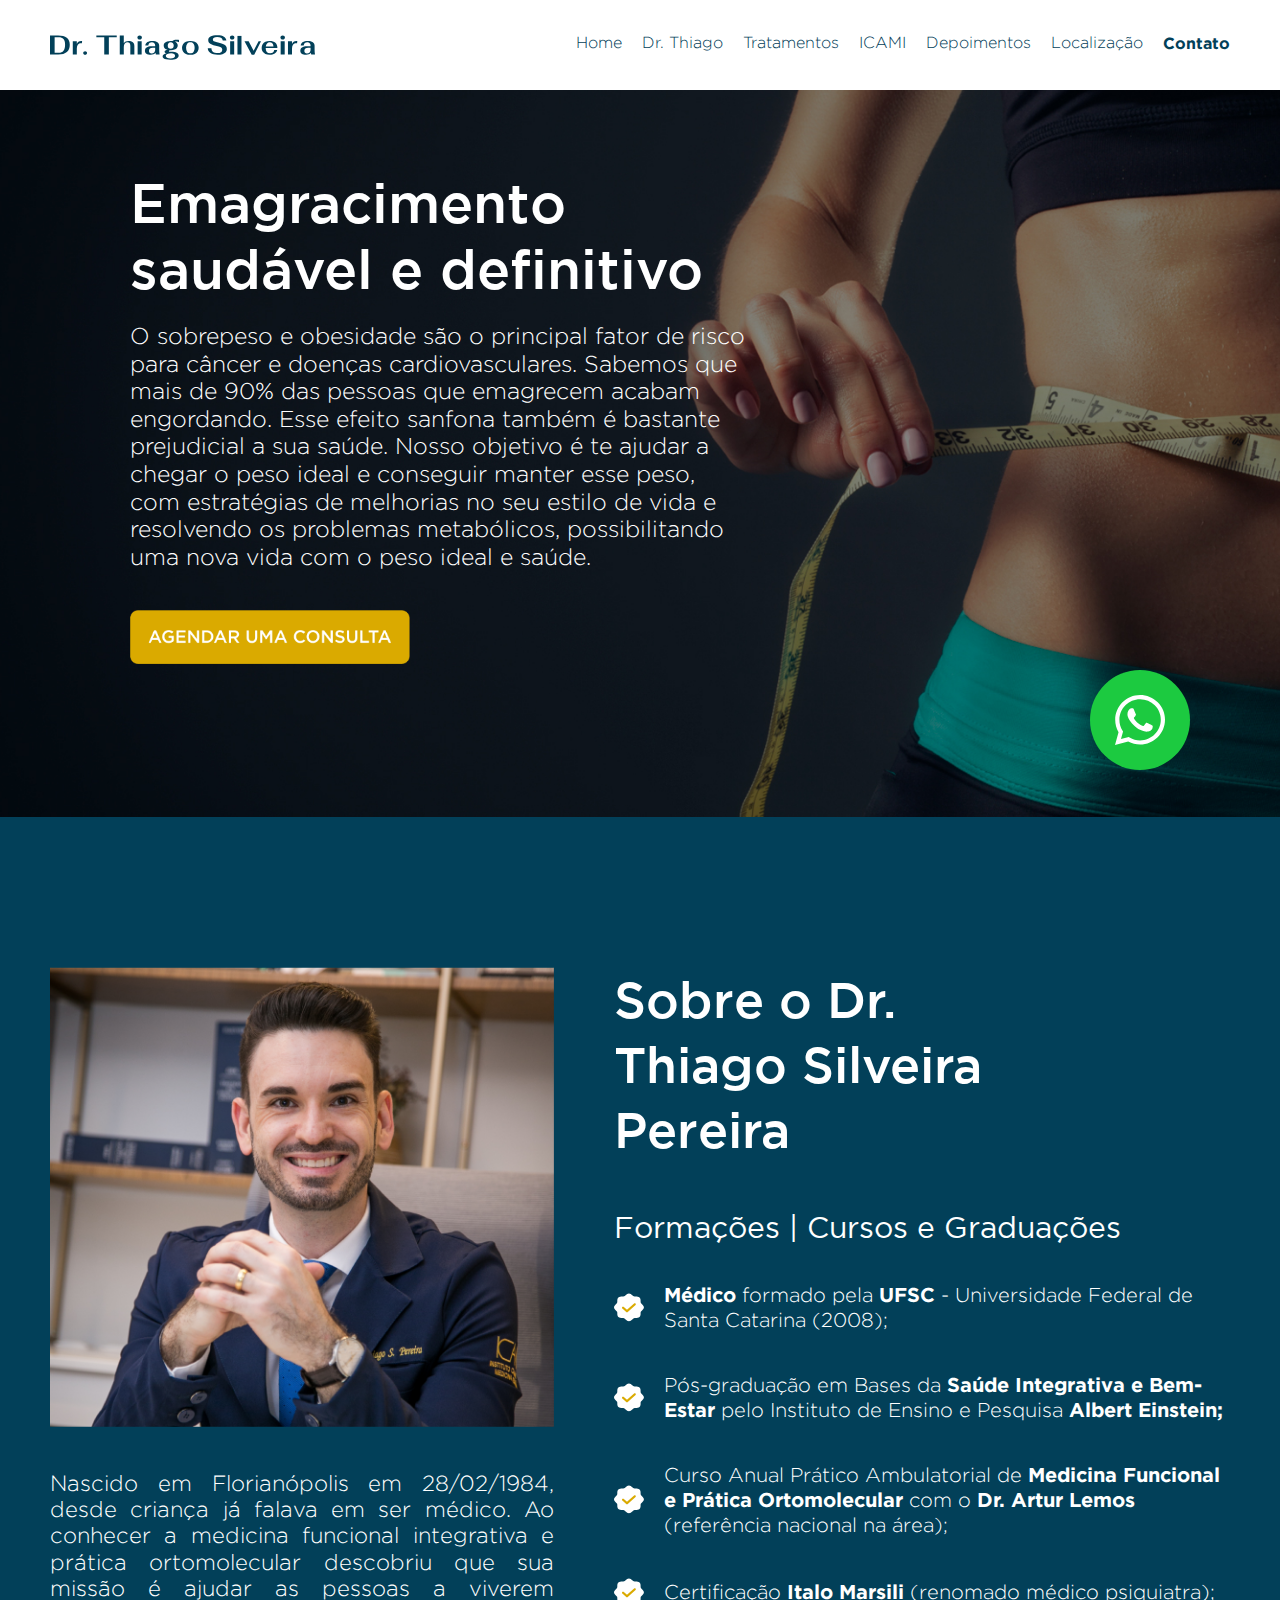
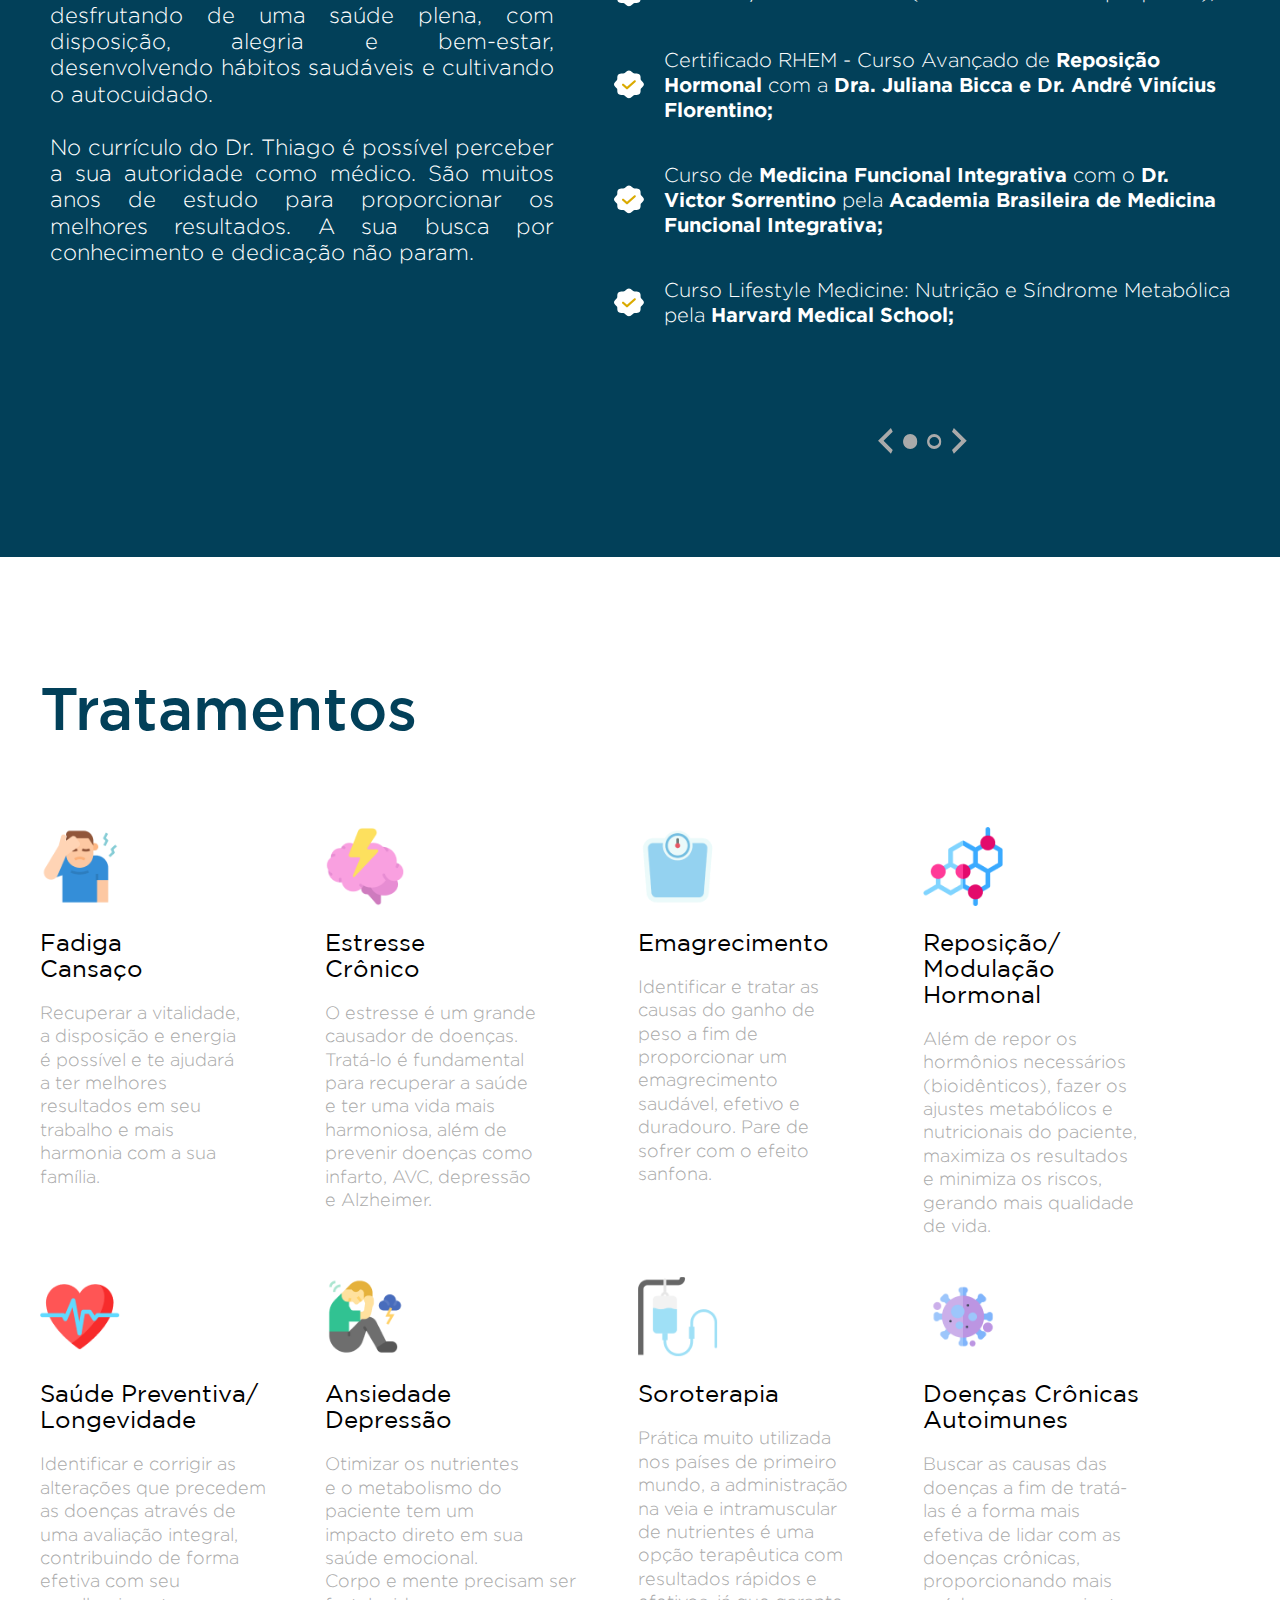
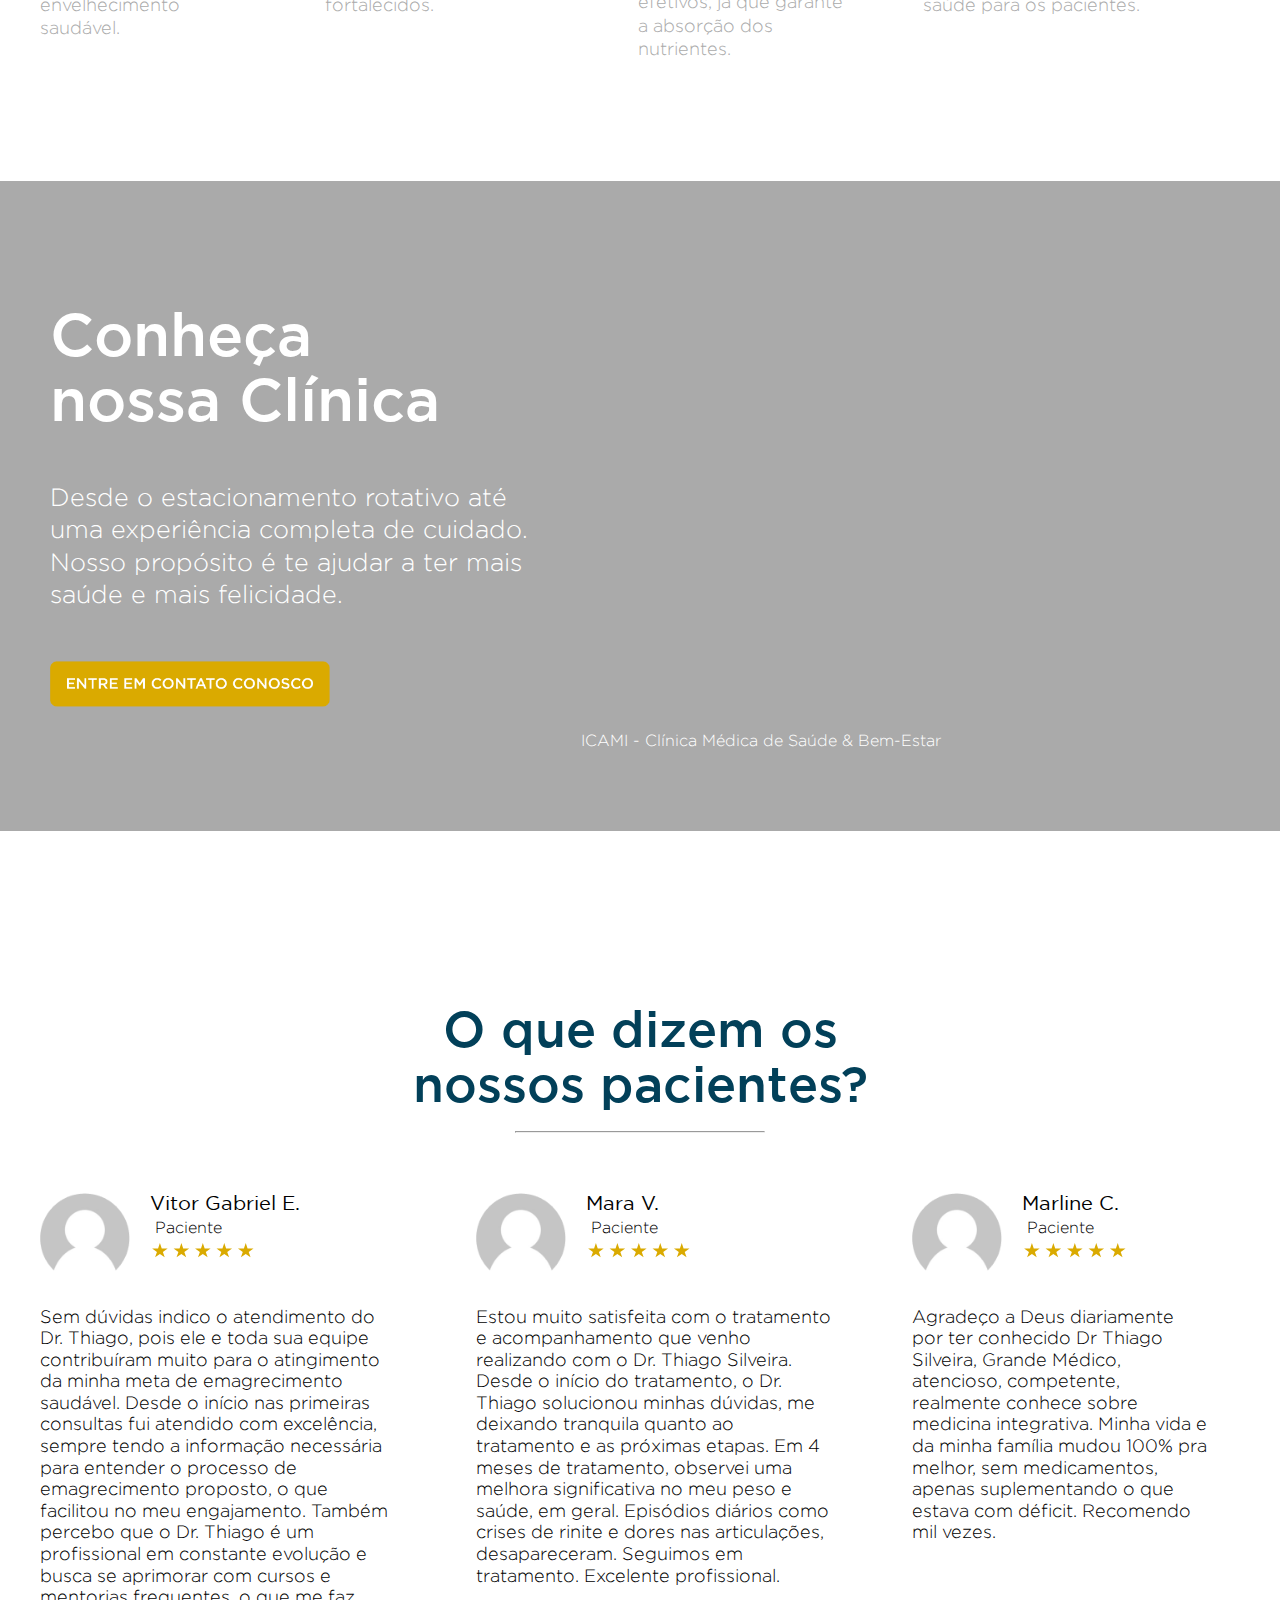
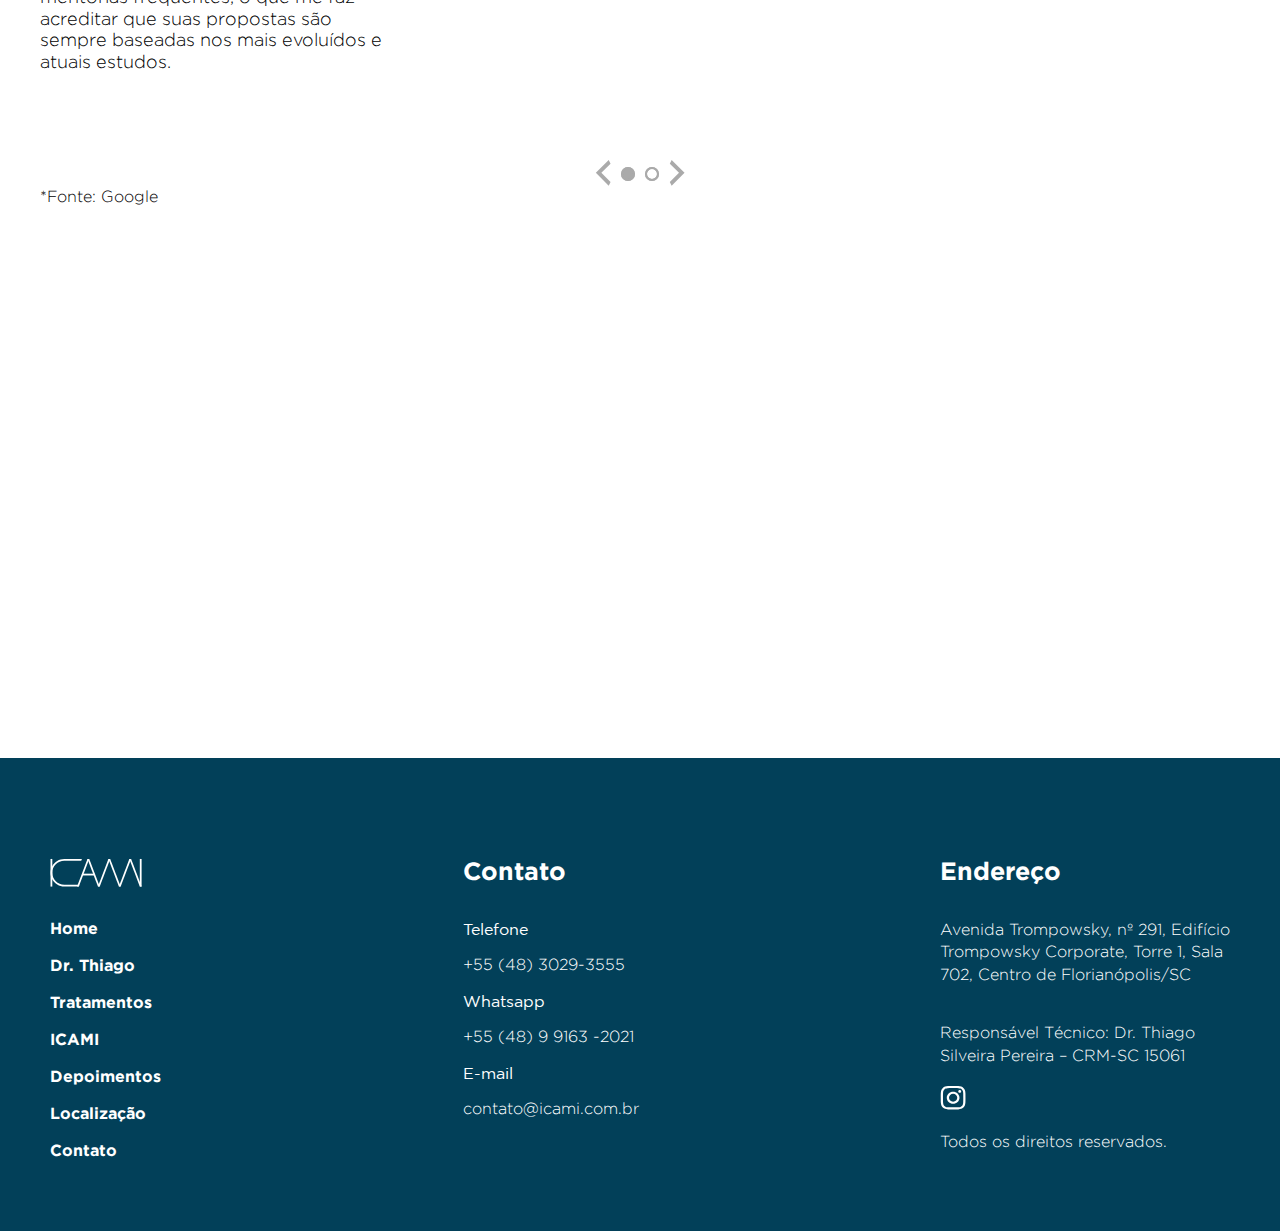
<file: assets/pages/emagrecimento.html>
<!DOCTYPE html>
<html lang="pt-br">
  <head>
    <meta charset="UTF-8" />
    <meta http-equiv="X-UA-Compatible" content="IE=edge" />
    <meta http-equiv="cache-control" content="max-age=0" />
    <meta http-equiv="cache-control" content="no-cache" />
    <meta name="viewport" content="width=device-width, initial-scale=1.0" />
    <link rel="stylesheet" href="../css/reset.css" />
    <link rel="stylesheet" href="../css/style.css" />
    <title>Dr. Thiago Silveira</title>
  </head>
  <body>
    <div id="inicio"></div>
    <header class="boxWhite">
      <div class="logoMobile">
        <a href="#inicio">
          <img src="../img/logo.svg" alt="Logo do Dr. Thiago Silveira" />
        </a>
      </div>
      <input id="closeMenu" class="closeMenu" type="checkbox" role="button" />
      <label class="closeMenuLabel" for="closeMenu" title="close menu"></label>
      <div class="menu boxWhite">
        <div class="menuContent mainContentDesktop">
          <div class="logo">
            <a href="#inicio">
              <img
                src="../img/logo.svg"
                alt="Logo do Dr. Thiago Silveira"
              />
            </a>
          </div>
          <nav>
            <ul onclick="getElementById('closeMenu').checked = false;">
              <li><a href="#inicio">Home</a></li>
              <li><a href="#about">Dr. Thiago</a></li>
              <li><a href="#treatments">Tratamentos</a></li>
              <li><a href="#clinic">ICAMI</a></li>
              <li><a href="#comments">Depoimentos</a></li>
              <li><a href="#location">Localização</a></li>
              <li><a href="#contact">Contato</a></li>
            </ul>
          </nav>
        </div>
      </div>
    </header>
    <div class="bannerPrincipalEmagrecimento" id="home">
      <div class="bannerDesktop">
        <div class="headLine">
          <h1>
            Emagracimento<br />saudável e definitivo
          </h1>
          <p>
            O sobrepeso e obesidade são o principal fator de risco<br />
            para câncer e doenças cardiovasculares. Sabemos que<br />
            mais de 90% das pessoas que emagrecem acabam<br />
            engordando. Esse efeito sanfona também é bastante<br />
            prejudicial a sua saúde. Nosso objetivo é te ajudar a<br />
            chegar o peso ideal e conseguir manter esse peso,<br />
            com estratégias de melhorias no seu estilo de vida e<br />
            resolvendo os problemas metabólicos, possibilitando<br />
            uma nova vida com o peso ideal e saúde.

          </p>
          <button class="buttonYellow">
            <a
              href="https://api.whatsapp.com/send?phone=5548991632021&text=Ol%C3%A1"
              target="_blank"
            >
              <img
                src="../img/icons/button.png"
                alt="Botão para agendar consulta"
              />
            </a>
          </button>
          <div id="whatsapp">
            <a
              href="https://api.whatsapp.com/send?phone=5548991632021&text=Ol%C3%A1"
              ><img
                src="../img/icons/icon-whatsapp.svg"
                alt="Botão para Whatsapp"
              />
            </a>
          </div>
        </div>

        <div class="headLineMobile">
          <h1>
            Emagracimento<br />saudável e definitivo
          </h1>
          <p>
            O sobrepeso e obesidade são o<br />
            principal fator de risco para câncer e<br />
            doenças cardiovasculares. Sabemos<br />
            que mais de 90% das pessoas que<br />
            emagrecem acabam engordando.<br />
            Esse efeito sanfona também é<br />
            bastante prejudicial a sua saúde.<br />
            Nosso objetivo é te ajudar a chegar o<br />
            peso ideal e conseguir manter esse<br />
            peso, com estratégias de melhorias<br />
            no seu estilo de vida e resolvendo os<br />
            problemas metabólicos,<br />
            possibilitando uma nova vida com o<br />
            peso ideal e saúde.
          </p>
          <button class="buttonYellow">
            <a
              href="https://api.whatsapp.com/send?phone=5548991632021&text=Ol%C3%A1"
              target="_blank"
              ><img
                src="../img/icons/button.png"
                alt="Botão para agendar consulta"
            /></a>
          </button>
          <div id="whatsapp">
            <a
              href="https://api.whatsapp.com/send?phone=5548991632021&text=Ol%C3%A1"
              target="_blank"
              ><img
                src="../img/icons/icon-whatsapp.svg"
                alt="Botão para Whatsapp"
              />
            </a>
          </div>
        </div>
      </div>
      <!--Fim bannerPrincipal-->
    </div>

    <div id="about" class="boxBlue">
      <div class="mainContentDesktop aboutDesktop">
        <div id="aboutColumnLeft">
          <img
            src="../img/thiago-silveira.png"
            alt="Foto do Dr. Thiago Silveira"
          />
          <p>
            Nascido em Florianópolis em 28/02/1984, desde criança já falava em
            ser médico. Ao conhecer a medicina funcional integrativa e prática
            ortomolecular descobriu que sua missão é ajudar as pessoas a viverem
            desfrutando de uma saúde plena, com disposição, alegria e bem-estar,
            desenvolvendo hábitos saudáveis e cultivando o autocuidado.<br /><br />
            No currículo do Dr. Thiago é possível perceber a sua autoridade como
            médico. São muitos anos de estudo para proporcionar os melhores
            resultados. A sua busca por conhecimento e dedicação não param.
          </p>
          <!--fechamento-about-column-left-->
        </div>
        <div id="aboutColumnRight">
          <h2>
            Sobre o Dr.<br />
            Thiago Silveira<br />
            Pereira
          </h2>

          <h3>Formações | Cursos e Graduações</h3>
          <div class="slider">
            <!-- Substituir no css gallery-wraper por slides -->
            <div class="slides">
              <!-- Radio Buttons -->
              <input type="radio" name="radio-btn" id="radio1" />
              <input type="radio" name="radio-btn" id="radio2" />
              <!-- fim radio buttons -->
              <!-- Remover div gallery -->
              <div class="slide first">
                <ul>
                  <li>
                    <img src="../img/icons/icon-confirm.svg" alt="" />
                    <span>
                      <strong>Médico</strong> formado pela
                      <strong>UFSC</strong> - Universidade Federal de Santa
                      Catarina (2008);
                    </span>
                  </li>
                  <li>
                    <img src="../img/icons/icon-confirm.svg" alt="" />
                    <span>
                      <strong></strong> Pós-graduação em Bases da
                      <strong>Saúde Integrativa e Bem-Estar</strong>
                      pelo Instituto de Ensino e Pesquisa
                      <strong>Albert Einstein;</strong>
                    </span>
                  </li>
                  <li>
                    <img src="../img/icons/icon-confirm.svg" alt="" />
                    <span>
                      Curso Anual Prático Ambulatorial de
                      <strong
                        >Medicina Funcional e Prática Ortomolecular</strong
                      >
                      com o <strong>Dr. Artur Lemos</strong>
                      (referência nacional na área);
                    </span>
                  </li>
                  <li>
                    <img src="../img/icons/icon-confirm.svg" alt="" />
                    <span>
                      Certificação
                      <strong>Italo Marsili</strong> (renomado
                      médico psiquiatra);
                    </span>
                  </li>
                  <li>
                    <img src="../img/icons/icon-confirm.svg" alt="" />
                    <span>
                      Certificado RHEM - Curso Avançado de
                      <strong>Reposição Hormonal</strong> com a
                      <strong
                        >Dra. Juliana Bicca e Dr. André Vinícius
                        Florentino;</strong
                      >
                    </span>
                  </li>
                  <li>
                    <img src="../img/icons/icon-confirm.svg" alt="" />
                    <span>
                      Curso de
                      <strong>Medicina Funcional Integrativa</strong>
                      com o
                      <strong>Dr. Victor Sorrentino</strong>
                      pela
                      <strong
                        >Academia Brasileira de Medicina Funcional
                        Integrativa;</strong
                      >
                    </span>
                  </li>
                  <li>
                    <img src="../img/icons/icon-confirm.svg" alt="" />
                    <span>
                      Curso Lifestyle Medicine: Nutrição e Síndrome Metabólica
                      pela
                      <strong>Harvard Medical School;</strong>
                    </span>
                  </li>
                </ul>
                <!--fechamento-item-->
              </div>

              <div class="slide">
                <ul>
                  <li>
                    <img src="../img/icons/icon-confirm.svg" alt="" />
                    <span>
                      Curso de Endocrinologia e Cardiologia pela
                      <strong>Associação Americana AntiEnvelhecimento</strong>
                      (A4M);
                    </span>
                  </li>
                  <li>
                    <img src="../img/icons/icon-confirm.svg" alt="" />
                    <span>
                      Curso de Medicina Vanguarda como
                      <strong
                        >Dr. Victor Sorrentino e Dr. Márcio Tannure</strong
                      >
                      (médico do Flamengo);
                    </span>
                  </li>
                  <li>
                    <img src="../img/icons/icon-confirm.svg" alt="" />
                    <span>
                      Curso de Imersão em Terapia Neural com
                      <strong>Dr. Gonzalo</strong> Andina (referência
                      internacional na área);
                    </span>
                  </li>
                  <li>
                    <img src="../img/icons/icon-confirm.svg" alt="" />
                    <span>
                      Membro Associado da
                      <strong
                        >Sociedade Brasileira de Medicina da Obesidade;</strong
                      >
                    </span>
                  </li>
                  <li>
                    <img src="../img/icons/icon-confirm.svg" alt="" />
                    <span>
                      Curso Introdução à Medicina Funcional e Introdução à
                      Nutrição Funcional pelo
                      <strong
                        >The Institute for Functional Medicine (IFM);</strong
                      >
                    </span>
                  </li>
                  <li>
                    <img src="../img/icons/icon-confirm.svg" alt="" />
                    <span>
                      Master Coaching Integral Sistêmico pela
                      <strong>Febracis e Flórida Christian University;</strong>
                    </span>
                  </li>
                  <li>
                    <img src="../img/icons/icon-confirm.svg" alt="" />
                    <span>
                      Master PNL (Programação Neurolinguística) pela
                      <strong>Escola Homni;</strong>
                    </span>
                  </li>
                  <li>
                    <img src="../img/icons/icon-confirm.svg" alt="" />
                    <span>
                      Formação Internacional em Health and Wellness
                      <strong>Coaching pela Carevolution e Wellcoaches.</strong>
                    </span>
                  </li>
                </ul>
              </div>

              <!-- Navigation auto -->
              <div class="navigationAuto">
                <div class="autoBtn1"></div>
                <div class="autoBtn2"></div>
              </div>
            </div>

            <div class="manualNavigation">
              <label for="radio1" class="manual-btn"
                ><img src="../img/icons/icon-arrow-left.svg"
              /></label>
              <label for="radio1" class="manualBtn btn1"></label>
              <label for="radio2" class="manualBtn btn2"></label>
              <label for="radio2" class="manual-btn"
                ><img src="../img/icons/icon-arrow-right.svg"
              /></label>
            </div>
          </div>
          <!--fechamento-about-column-right-->
        </div>
      </div>

      <div class="mainContentMobile aboutMobile">
        <section>
          <h2>
            Sobre o Dr. Thiago<br />
            Silveira Pereira
          </h2>
          <img
            src="../img/thiago-silveira.png"
            alt="Foto do Dr. Thiago Silveira"
          />

          <p>
            Nascido em Florianópolis em 28/02/1984, desde criança já falava em
            ser médico. Ao conhecer a medicina funcional integrativa e prática
            ortomolecular descobriu que sua missão é ajudar as pessoas a viverem
            desfrutando de uma saúde plena, com disposição, alegria e bem-estar,
            desenvolvendo hábitos saudáveis e cultivando o autocuidado.<br /><br />

            No currículo do Dr. Thiago é possível perceber a sua autoridade como
            médico. São muitos anos de estudo para proporcionar os melhores
            resultados. A sua busca por conhecimento e dedicação não param.
          </p>

          <div id="aboutColumnCurriculumMobile">
            <h3>Formações | Cursos e Graduações</h3>
            <div class="sliderMobile">
              <!-- Substituir no css gallery-wraper por slides -->
              <div class="slidesMobile">
                <!-- Radio Buttons -->
                <input type="radio" name="radio-btn-mobile" id="radio3" />
                <input type="radio" name="radio-btn-mobile" id="radio4" />
                <!-- fim radio buttons -->
                <!-- Remover div gallery -->
                <div class="slideMobile first">
                  <ul>
                    <li>
                      <img src="../img/icons/icon-confirm.svg" alt="" />
                      <span>
                        <strong>Médico</strong> formado pela
                        <strong>UFSC</strong> - Universidade Federal de Santa
                        Catarina (2008);
                      </span>
                    </li>
                    <li>
                      <img src="../img/icons/icon-confirm.svg" alt="" />
                      <span>
                        <strong></strong> Pós-graduação em Bases da
                        <strong>Saúde Integrativa e Bem-Estar</strong>
                        pelo Instituto de Ensino e Pesquisa
                        <strong>Albert Einstein;</strong>
                      </span>
                    </li>
                    <li>
                      <img src="../img/icons/icon-confirm.svg" alt="" />
                      <span>
                        Curso Anual Prático Ambulatorial de
                        <strong
                          >Medicina Funcional e Prática Ortomolecular</strong
                        >
                        com o <strong>Dr. Artur Lemos</strong>
                        (referência nacional na área);
                      </span>
                    </li>
                    <li>
                      <img src="../img/icons/icon-confirm.svg" alt="" />
                      <span>
                        Certificação
                        <strong>Italo Marsili</strong> (renomado
                        médico psiquiatra);
                      </span>
                    </li>
                    <li>
                      <img src="../img/icons/icon-confirm.svg" alt="" />
                      <span>
                        Certificado RHEM - Curso Avançado de
                        <strong>Reposição Hormonal</strong> com a
                        <strong
                          >Dra. Juliana Bicca e Dr. André Vinícius
                          Florentino;</strong
                        >
                      </span>
                    </li>
                    <li>
                      <img src="../img/icons/icon-confirm.svg" alt="" />
                      <span>
                        Curso de
                        <strong>Medicina Funcional Integrativa</strong>
                        com o
                        <strong>Dr. Victor Sorrentino</strong>
                        pela
                        <strong
                          >Academia Brasileira de Medicina Funcional
                          Integrativa;</strong
                        >
                      </span>
                    </li>
                    <li>
                      <img src="../img/icons/icon-confirm.svg" alt="" />
                      <span>
                        Curso Lifestyle Medicine: Nutrição e Síndrome Metabólica
                        pela
                        <strong>Harvard Medical School;</strong>
                      </span>
                    </li>
                  </ul>
                  <!--fechamento-item-->
                </div>

                <div class="slideMobile">
                  <ul>
                    <li>
                      <img src="../img/icons/icon-confirm.svg" alt="" />
                      <span>
                        Curso de Endocrinologia e Cardiologia pela
                        <strong>Associação Americana AntiEnvelhecimento</strong>
                        (A4M);
                      </span>
                    </li>
                    <li>
                      <img src="../img/icons/icon-confirm.svg" alt="" />
                      <span>
                        Curso de Medicina Vanguarda como
                        <strong
                          >Dr. Victor Sorrentino e Dr. Márcio Tannure</strong
                        >
                        (médico do Flamengo);
                      </span>
                    </li>
                    <li>
                      <img src="../img/icons/icon-confirm.svg" alt="" />
                      <span>
                        Curso de Imersão em Terapia Neural com
                        <strong>Dr. Gonzalo</strong> Andina (referência
                        internacional na área);
                      </span>
                    </li>
                    <li>
                      <img src="../img/icons/icon-confirm.svg" alt="" />
                      <span>
                        Membro Associado da
                        <strong
                          >Sociedade Brasileira de Medicina da
                          Obesidade;</strong
                        >
                      </span>
                    </li>
                    <li>
                      <img src="../img/icons/icon-confirm.svg" alt="" />
                      <span>
                        Curso Introdução à Medicina Funcional e Introdução à
                        Nutrição Funcional pelo
                        <strong
                          >The Institute for Functional Medicine (IFM);</strong
                        >
                      </span>
                    </li>
                    <li>
                      <img src="../img/icons/icon-confirm.svg" alt="" />
                      <span>
                        Master Coaching Integral Sistêmico pela
                        <strong
                          >Febracis e Flórida Christian University;</strong
                        >
                      </span>
                    </li>
                    <li>
                      <img src="../img/icons/icon-confirm.svg" alt="" />
                      <span>
                        Master PNL (Programação Neurolinguística) pela
                        <strong>Escola Homni;</strong>
                      </span>
                    </li>
                    <li>
                      <img src="../img/icons/icon-confirm.svg" alt="" />
                      <span>
                        Formação Internacional em Health and Wellness
                        <strong
                          >Coaching pela Carevolution e Wellcoaches.</strong
                        >
                      </span>
                    </li>
                  </ul>
                </div>

                <!-- Navigation auto -->
                <div class="navigationAutoMobile">
                  <div class="autoBtn3"></div>
                  <div class="autoBtn4"></div>
                </div>
              </div>

              <div class="manualNavigationMobile">
                <label for="radio3" class="manual-btn-mobile"
                  ><img src="../img/icons/icon-arrow-left.svg"
                /></label>
                <label for="radio3" class="manualBtnMobile btn3"></label>
                <label for="radio4" class="manualBtnMobile btn4"></label>
                <label for="radio4" class="manual-btn-mobile"
                  ><img src="../img/icons/icon-arrow-right.svg"
                /></label>
              </div>
            </div>
            <!--fechamento-about-column-right-->
          </div>
        </section>
        <!--content-about-->

        <div></div>
        <!--Fechamento-container-about-->
      </div>
    </div>

    <div id="treatments" class="mainContentDesktop">
      <section>
        <h2>Tratamentos</h2>
        <div class="treatmentsContent">
          <div class="treatmentsDouble">
            <section>
              <img src="../img/icons/iconFadiga.png" alt="" />
              <h3>Fadiga<br>Cansaço</h3>
              <p>
                Recuperar a vitalidade,<br />
                a disposição e energia<br />
                é possível e te ajudará<br />
                a ter melhores<br />
                resultados em seu<br />
                trabalho e mais<br />
                harmonia com a sua<br />
                família.
              </p>
            </section>
            <section>
              <img src="../img/icons/iconEstresse.png" alt="" />
              <h3>Estresse<br>Crônico</h3>
              <p>
                O estresse é um grande<br />
                causador de doenças.<br />
                Tratá-lo é fundamental<br />
                para recuperar a saúde<br />
                e ter uma vida mais<br />
                harmoniosa, além de<br />
                prevenir doenças como<br />
                infarto, AVC, depressão<br />
                e Alzheimer.
              </p>
            </section>
            <!-- Fim treatmentsDouble-->
          </div>
          <div class="treatmentsDouble">
            <section>
              <img src="../img/icons/iconEmagrecimento.png" alt="" />
              <h3>Emagrecimento</h3>
              <p>
                Identificar e tratar as<br />
                causas do ganho de<br />
                peso a fim de<br />
                proporcionar um<br />
                emagrecimento<br />
                saudável, efetivo e<br />
                duradouro. Pare de<br />
                sofrer com o efeito<br />
                sanfona.
              </p>
            </section>
            <section>
              <img src="../img/icons/iconReposição.png" alt="" />
              <h3>Reposição/ Modulação<br />Hormonal</h3>
              <p>
                Além de repor os<br />
                hormônios necessários<br />
                (bioidênticos), fazer os<br />
                ajustes metabólicos e<br />
                nutricionais do paciente,<br />
                maximiza os resultados<br />
                e minimiza os riscos,<br />
                gerando mais qualidade<br />
                de vida.
              </p>
            </section>
            <!-- Fim treatmentsDouble-->
          </div>
        </div>

        <div class="treatmentsContent">
          <div class="treatmentsDouble">
            <section>
              <img src="../img/icons/iconSaude.png" alt="" />
              <h3>Saúde Preventiva/<br />Longevidade</h3>
              <p>
                Identificar e corrigir as<br />alterações que precedem<br />as
                doenças através de<br />uma avaliação integral,<br />contribuindo
                de forma<br />
                efetiva com seu<br />envelhecimento<br />saudável.
              </p>
            </section>
            <section>
              <img src="../img/icons/iconAnsiedade.png" alt="" />
              <h3>Ansiedade<br />Depressão</h3>
              <p>
                Otimizar os nutrientes<br />e o metabolismo do<br />paciente tem
                um<br />
                impacto direto em sua<br />saúde emocional.<br />Corpo e mente
                precisam ser<br />fortalecidos.
              </p>
            </section>
            <!-- Fim treatmentsDouble-->
          </div>

          <div class="treatmentsDouble">
            <section>
              <img src="../img/icons/iconSoroterapia.png" alt="" />
              <h3>Soroterapia</h3>
              <p>
                Prática muito utilizada<br />nos países de primeiro<br />mundo,
                a administração<br />na veia e intramuscular<br />de nutrientes
                é uma<br />opção terapêutica com<br />resultados rápidos e<br />efetivos,
                já que garante<br />a absorção dos<br />nutrientes.
              </p>
            </section>
            <section>
              <img src="../img/icons/IconDoenca.png" alt="" />
              <h3>Doenças Crônicas<br />Autoimunes</h3>
              <p>
                Buscar as causas das<br />doenças a fim de tratá-<br />las é a
                forma mais<br />
                efetiva de lidar com as<br />doenças crônicas,<br />proporcionando
                mais<br />
                saúde para os pacientes.
              </p>
            </section>
            <!-- Fim treatmentsDouble-->
          </div>
        </div>

        <div class="treatmentsContentMobile">
          <div class="treatmentsDouble">
            <section>
              <img src="../img/icons/iconFadiga.png" alt="" />
              <h3>Fadiga Cansaço</h3>
              <p>
                <span>
                  Recuperar a vitalidade,<br />
                  a disposição e energia<br />
                  é possível e te ajudará<br />
                  a ter melhores<br />
                  resultados em seu<br />
                  trabalho e mais<br />
                  harmonia com a sua<br />
                  família.
                </span>
              </p>
            </section>
            <section>
              <img src="../img/icons/iconEstresse.png" alt="" />
              <h3>Estresse Crônico</h3>
              <p>
                <span>
                  O estresse é um grande<br />
                  causador de doenças.<br />
                  Tratá-lo é fundamental<br />
                  para recuperar a saúde<br />
                  e ter uma vida mais<br />
                  harmoniosa, além de<br />
                  prevenir doenças como<br />
                  infarto, AVC, depressão<br />
                  e Alzheimer.
                </span>
              </p>
            </section>
            <!-- Fim treatmentsDouble-->
          </div>
          <div class="treatmentsDouble">
            <section>
              <img src="../img/icons/iconEmagrecimento.png" alt="" />
              <h3>Emagrecimento</h3>
              <p>
                <span>
                  Identificar e tratar as<br />
                  causas do ganho de<br />
                  peso a fim de<br />
                  proporcionar um<br />
                  emagrecimento<br />
                  saudável, efetivo e<br />
                  duradouro. Pare de<br />
                  sofrer com o efeito<br />
                  sanfona.
                </span>
              </p>
            </section>
            <section>
              <img src="../img/icons/iconReposição.png" alt="" />
              <h3>Reposição/ Modulação Hormonal</h3>
              <p>
                <span>
                  Além de repor os<br />
                  hormônios necessários<br />
                  (bioidênticos), fazer os<br />
                  ajustes metabólicos e<br />
                  nutricionais do paciente,<br />
                  maximiza os resultados<br />
                  e minimiza os riscos,<br />
                  gerando mais qualidade<br />
                  de vida.
                </span>
              </p>
            </section>
            <!-- Fim treatmentsDouble-->
          </div>

          <div class="treatmentsDouble">
            <section>
              <img src="../img/icons/iconSaude.png" alt="" />
              <h3>Saúde Preventiva/<br />Longevidade</h3>
              <p>
                <span>
                  Identificar e corrigir as<br />
                  alterações que precedem<br />
                  as doenças através de<br />
                  uma avaliação integral,<br />
                  contribuindo de forma<br />
                  efetiva com seu<br />
                  envelhecimento<br />
                  saudável.
                </span>
              </p>
            </section>
            <section>
              <img src="../img/icons/iconAnsiedade.png" alt="" />
              <h3>Ansiedade<br />Depressão</h3>
              <p>
                <span>
                Otimizar os nutrientes<br />
                e o metabolismo do<br />
                paciente tem um<br />
                impacto direto em sua<br />
                saúde emocional.<br />
                Corpo e mente precisam ser<br />
                fortalecidos.
                </span>
              </p>
              </span>
            </section>
            <!-- Fim treatmentsDouble-->
          </div>

          <div class="treatmentsDouble">
            <section>
              <img src="../img/icons/iconSoroterapia.png" alt="" />
              <h3>Soroterapia</h3>
              <p>
                <span>
                Prática muito utilizada<br />
                nos países de primeiro<br />
                mundo, a administração<br />
                na veia e intramuscular<br />
                de nutrientes é uma<br />
                opção terapêutica com<br />
                resultados rápidos e<br />
                efetivos, já que garante<br />
                a absorção dos<br />
                nutrientes.
                </span>
              </p>
            </section>
            <section>
              <img src="../img/icons/IconDoenca.png" alt="" />
              <h3>Doenças Crônicas<br />Autoimunes</h3>
              <p>
                <span>
                Buscar as causas das<br />
                doenças a fim de tratá-<br />
                las é a forma mais<br />
                efetiva de lidar com as<br />
                doenças crônicas,<br />
                proporcionando mais<br />
                saúde para os pacientes.
                </span>
              </p>
            </section>
            <!-- Fim treatmentsDouble-->
          </div>
        </div>
      </section>
    </div>

    <div id="clinic" class="boxGrey">
      <div class="clinicDesktop mainContentDesktop">
        <section class="clinicLeft">
          <h2>Conheça<br />nossa Clínica</h2>
          <p>
            Desde o estacionamento rotativo até<br />uma experiência completa de
            cuidado.<br />Nosso propósito é te ajudar a ter mais<br />saúde e
            mais felicidade.
          </p>
          <button class="buttonYellow">
            <a
              href="https://api.whatsapp.com/send?phone=5548991632021&text=Ol%C3%A1"
              target="_blank"
              ><img
                src="../img/icons/button2.png"
                alt="Botão para agendar consulta"
            /></a>
          </button>
        </section>
        <section class="clinicRight">
          <iframe
            width="100%"
            height="100%"
            src="https://www.youtube.com/embed/EhFjDyyhvt0"
            title="YouTube video player"
            frameborder="0"
            allow="accelerometer; autoplay; clipboard-write; encrypted-media; gyroscope; picture-in-picture"
            allowfullscreen
          ></iframe>
          <h4>ICAMI - Clínica Médica de Saúde & Bem-Estar</h4>
        </section>
      </div>

      <div class="clinicMobile">
        <section class="clinicContentMobile">
          <h2>Conheça nossa Clínica</h2>
          <p>
            Desde o estacionamento rotativo até<br />
            uma experiência completa de<br />
            cuidado. Nosso propósito é te ajudar<br />
            a ter mais saúde e mais felicidade.<br />
          </p>
          <iframe
            width="480px"
            height="100%"
            src="https://www.youtube.com/embed/EhFjDyyhvt0"
            title="YouTube video player"
            frameborder="0"
            allow="accelerometer; autoplay; clipboard-write; encrypted-media; gyroscope; picture-in-picture"
            allowfullscreen
          ></iframe>
          <h4>ICAMI - Clínica Médica de Saúde & Bem-Estar</h4>
          <button class="buttonYellow">
            <a
              href="https://api.whatsapp.com/send?phone=5548991632021&text=Ol%C3%A1"
              target="_blank"
            >
              <img
                src="../img/icons/button2.png"
                alt="Botão para agendar consulta"
              />
            </a>
          </button>
        </section>
      </div>
    </div>

    <div id="comments">
      <section class="mainContentDesktop commentsContentDesktop">
        <h2>O que dizem os<br />nossos pacientes?</h2>
        <hr />
        <div class="sliderComments">
          <div class="slidesComments">
            <!-- Radio Buttons -->
            <input type="radio" name="radio-btn" id="radio5" />
            <input type="radio" name="radio-btn" id="radio6" />

            <div class="slideComments first">
              <div class="commentUnit">
                <section class="profile">
                  <div class="iconProfileGoogle">
                    <img src="../img/icons/iconPerfil.png" alt="" />
                  </div>
                  <div class="profileGoogle">
                    <h4>Vitor Gabriel E.</h4>
                    <p>Paciente</p>
                    <img src="../img/icons/icon-stars.svg" alt="" />
                  </div>
                </section>
                
                <p>
                  Sem dúvidas indico o atendimento do Dr. Thiago, pois ele e
                  toda sua equipe contribuíram muito para o atingimento da minha
                  meta de emagrecimento saudável. Desde o início nas primeiras
                  consultas fui atendido com excelência, sempre tendo a
                  informação necessária para entender o processo de
                  emagrecimento proposto, o que facilitou no meu engajamento.
                  Também percebo que o Dr. Thiago é um profissional em constante
                  evolução e busca se aprimorar com cursos e mentorias
                  frequentes, o que me faz acreditar que suas propostas são
                  sempre baseadas nos mais evoluídos e atuais estudos.
                </p>

                <!--Fim-CommentUnit-->
              </div>
              <div class="commentUnit">
                <section class="profile">
                  <div class="iconProfileGoogle">
                    <img src="../img/icons/iconPerfil.png" alt="" />
                  </div>
                  <div class="profileGoogle">
                    <h4>Mara V.</h4>
                    <p>Paciente</p>
                    <img src="../img/icons/icon-stars.svg" alt="" />
                  </div>
                </section>
                <p>
                  Estou muito satisfeita com o tratamento e acompanhamento que
                  venho realizando com o Dr. Thiago Silveira. Desde o início do
                  tratamento, o Dr. Thiago solucionou minhas dúvidas, me
                  deixando tranquila quanto ao tratamento e as próximas etapas.
                  Em 4 meses de tratamento, observei uma melhora significativa
                  no meu peso e saúde, em geral. Episódios diários como crises
                  de rinite e dores nas articulações, desapareceram. Seguimos em
                  tratamento. Excelente profissional.
                </p>
                <!--Fim-CommentUnit-->
              </div>
              <div class="commentUnit">
                <section class="profile">
                  <div class="iconProfileGoogle">
                    <img src="../img/icons/iconPerfil.png" alt="" />
                  </div>
                  <div class="profileGoogle">
                    <h4>Marline C.</h4>
                    <p>Paciente</p>
                    <img src="../img/icons/icon-stars.svg" alt="" />
                  </div>
                </section>
                <p>
                  Agradeço a Deus diariamente por ter conhecido Dr Thiago
                  Silveira, Grande Médico, atencioso, competente, realmente
                  conhece sobre medicina integrativa. Minha vida e da minha
                  família mudou 100% pra melhor, sem medicamentos, apenas
                  suplementando o que estava com déficit. Recomendo mil vezes.
                </p>
                <!--Fim-CommentUnit-->
              </div>
              <!--fim-comments-item-->
            </div>

            <div class="slideComments">
              <div class="commentUnit">
                <section class="profile">
                  <div class="iconProfileGoogle">
                    <img src="../img/icons/iconPerfil.png" alt="" />
                  </div>
                  <div class="profileGoogle">
                    <h4>Daia M. de P.</h4>
                    <p>Paciente</p>
                    <img src="../img/icons/icon-stars.svg" alt="" />
                  </div>
                </section>
                <p>
                  Olá, gostaria de agradecer pelo atendimento e atenção da
                  equipe e do Dr.Thiago! Comecei o tratamento passado por ele,
                  fiz todos os exames solicitados e a suplementação de forma
                  correta... só posso dizer que melhorei muito e ainda estou no
                  processo, mas as diferenças já estão nítidas, voltei ao peso
                  normal, parou a queda de cabelo e o cansaço extremo que tinha,
                  as dores de estômago também não tenho mais como antes... enfim
                  só progresso e voltei a treinar na academia! Obrigado a todos!
                  Se todos os médicos fossem como o Dr Thiago, a saúde das
                  pessoas estaria bem melhor! Mudei tudo sem medicação, somente
                  com a suplementação correta e estilo de vida! Obrigado!!!
                </p>
                <!--Fim-CommentUnit-->
              </div>
              <div class="commentUnit">
                <section class="profile">
                  <div class="iconProfileGoogle">
                    <img src="../img/icons/iconPerfil.png" alt="" />
                  </div>
                  <div class="profileGoogle">
                    <h4>Patrícia C.</h4>
                    <p>Paciente</p>
                    <img src="../img/icons/icon-stars.svg" alt="" />
                  </div>
                </section>
                <p>
                  O atendimento despendido tanto pelas colaboradoras da clínica
                  como pelo Dr. Thiago está sendo excepcional. Um cuidado único
                  com a saúde do paciente como um todo. Sinto-me extremamente
                  grata por toda a atenção e cuidado. Recomendarei sempre para
                  todos aqueles que, como eu, consideram a medicina integrativa
                  e preventiva a melhor opção para se obter qualidade de vida!
                </p>
                <!--Fim-CommentUnit-->
              </div>
              <div class="commentUnit">
                <section class="profile">
                  <div class="iconProfileGoogle">
                    <img src="../img/icons/iconPerfil.png" alt="" />
                  </div>
                  <div class="profileGoogle">
                    <h4>Arlene M. L. R.</h4>
                    <p>Paciente</p>
                    <img src="../img/icons/icon-stars.svg" alt="" />
                  </div>
                </section>
                <p>
                  Eu quero agradecer imensamente o cuidado Ortomolecular que o
                  Dr Thiago Silveira prestou ao meu pai, eu e toda a minha
                  família estamos extremamente gratos. Um excelente médico,
                  carinhoso e super prestativo, tanto na consulta como na pós
                  consulta. Tenho a certeza de que estamos em excelentes mãos. A
                  indicação veio de uma amiga que estava em um tratamento de
                  câncer de mama, por sinal muito agressivo e teve a sua saúde
                  restaurada. O meu pai não tinha nem forças mais para falar
                  totalmente debilitado, pois sofre de um problema no esôfago
                  chamado de mega esôfago. Assim que deu início ao tratamento
                  ele está mais ativo e pronto para receber os procedimentos
                  necessários para ter uma melhor qualidade de vida. Deus
                  abençoe sempre Dr. Thiago Deus te capacitou para ser um anjo
                  aqui na terra.
                </p>
              </div>
            </div>

            <!-- Navigation auto -->
            <div class="navigationAuto">
              <div class="autoBtn5"></div>
              <div class="autoBtn6"></div>
            </div>
          </div>

          <div class="manualNavigation">
            <label for="radio5" class="manual-btn"
              ><img src="../img/icons/icon-arrow-left.svg"
            /></label>
            <label for="radio5" class="manualBtn btn5"></label>
            <label for="radio6" class="manualBtn btn6"></label>
            <label for="radio6" class="manual-btn"
              ><img src="../img/icons/icon-arrow-right.svg"
            /></label>
          </div>
        </div>

        <p>*Fonte: Google</p>
      </section>

      <!-- #####################################################Coments Mobile -->

      <section class="mainContentMobile commentsContentMobile">
        <h2>O que dizem os<br />nossos pacientes?</h2>
        <hr />

        <div class="container slide">
          <button
            class="arrowLeft control"
            id="previous"
            aria-label="previous image"
          >
            <img src="../img/icons/icon-arrow-left.svg" />
          </button>
          <button class="arrowRight control" id="next" aria-label="next image">
            <img src="../img/icons/icon-arrow-right.svg" />
          </button>
          <div class="galleryWrapper">
            <div class="gallery slides">
              <div class="current-item item">
                <div class="commentUnitMobile">
                  <section class="profile">
                    <div class="iconProfileGoogle">
                      <img src="../img/icons/iconPerfil.png" alt="" />
                    </div>
                    <div class="profileGoogle">
                      <h4>Vitor Gabriel E.</h4>
                      <p>Paciente</p>
                      <img src="../img/icons/icon-stars.svg" alt="" />
                    </div>
                  </section>
                  <section class="textComment">
                    <p>
                      Sem dúvidas indico o atendimento do Dr. Thiago, pois ele e
                      toda sua equipe contribuíram muito para o atingimento da
                      minha meta de emagrecimento saudável. Desde o início nas
                      primeiras consultas fui atendido com excelência, sempre
                      tendo a informação necessária para entender o processo de
                      emagrecimento proposto, o que facilitou no meu
                      engajamento. Também percebo que o Dr. Thiago é um
                      profissional em constante evolução e busca se aprimorar
                      com cursos e mentorias frequentes, o que me faz acreditar
                      que suas propostas são sempre baseadas nos mais evoluídos
                      e atuais estudos.
                    </p>
                  </section>

                  <!--Fim-commentUnitMobile-->
                </div>

                <div class="commentUnitMobile">
                  <section class="profile">
                    <div class="iconProfileGoogle">
                      <img src="../img/icons/iconPerfil.png" alt="" />
                    </div>
                    <div class="profileGoogle">
                      <h4>Mara V.</h4>
                      <p>Paciente</p>
                      <img src="../img/icons/icon-stars.svg" alt="" />
                    </div>
                  </section>
                  <section class="textComment">
                    <p>
                      Estou muito satisfeita com o tratamento e acompanhamento
                      que venho realizando com o Dr. Thiago Silveira. Desde o
                      início do tratamento, o Dr. Thiago solucionou minhas
                      dúvidas, me deixando tranquila quanto ao tratamento e as
                      próximas etapas. Em 4 meses de tratamento, observei uma
                      melhora significativa no meu peso e saúde, em geral.
                      Episódios diários como crises de rinite e dores nas
                      articulações, desapareceram. Seguimos em tratamento.
                      Excelente profissional.
                    </p>
                  </section>

                  <!--Fim-commentUnitMobile-->
                </div>
              </div>

              <div class="item">
                <div class="commentUnitMobile">
                  <section class="profile">
                    <div class="iconProfileGoogle">
                      <img src="../img/icons/iconPerfil.png" alt="" />
                    </div>
                    <div class="profileGoogle">
                      <h4>Marline C.</h4>
                      <p>Paciente</p>
                      <img src="../img/icons/icon-stars.svg" alt="" />
                    </div>
                  </section>
                  <section class="textComment">
                    <p>
                      Agradeço a Deus diariamente por ter conhecido Dr Thiago
                      Silveira, Grande Médico, atencioso, competente, realmente
                      conhece sobre medicina integrativa. Minha vida e da minha
                      família mudou 100% pra melhor, sem medicamentos, apenas
                      suplementando o que estava com déficit. Recomendo mil
                      vezes.
                    </p>
                  </section>
                  <!--Fim-commentUnitMobile-->
                </div>

                <div class="commentUnitMobile">
                  <section class="profile">
                    <div class="iconProfileGoogle">
                      <img src="../img/icons/iconPerfil.png" alt="" />
                    </div>
                    <div class="profileGoogle">
                      <h4>Daia M. de P.</h4>
                      <p>Paciente</p>
                      <img src="../img/icons/icon-stars.svg" alt="" />
                    </div>
                  </section>
                  <section class="textComment">
                    <section>
                      <p>
                        Olá, gostaria de agradecer pelo atendimento e atenção da
                        equipe e do Dr.Thiago! Comecei o tratamento passado por
                        ele, fiz todos os exames solicitados e a suplementação
                        de forma correta... só posso dizer que melhorei muito e
                        ainda estou no processo, mas as diferenças já estão
                        nítidas, voltei ao peso normal, parou a queda de cabelo
                        e o cansaço extremo que tinha, as dores de estômago
                        também não tenho mais como antes... enfim só progresso e
                        voltei a treinar na academia! Obrigado a todos! Se todos
                        os médicos fossem como o Dr Thiago, a saúde das pessoas
                        estaria bem melhor! Mudei tudo sem medicação, somente
                        com a suplementação correta e estilo de vida!
                        Obrigado!!!
                      </p>
                    </section>
                  </section>
                  <!--Fim-commentUnitMobile-->
                </div>
              </div>

              <div class="item">
                <div class="commentUnitMobile">
                  <section class="profile">
                    <div class="iconProfileGoogle">
                      <img src="../img/icons/iconPerfil.png" alt="" />
                    </div>
                    <div class="profileGoogle">
                      <h4>Patrícia C.</h4>
                      <p>Paciente</p>
                      <img src="../img/icons/icon-stars.svg" alt="" />
                    </div>
                  </section>
                  <section class="textComment">
                    <p>
                      O atendimento despendido tanto pelas colaboradoras da
                      clínica como pelo Dr. Thiago está sendo excepcional. Um
                      cuidado único com a saúde do paciente como um todo.
                      Sinto-me extremamente grata por toda a atenção e cuidado.
                      Recomendarei sempre para todos aqueles que, como eu,
                      consideram a medicina integrativa e preventiva a melhor
                      opção para se obter qualidade de vida!
                    </p>
                  </section>
                  <!--Fim-commentUnitMobile-->
                </div>

                <div class="commentUnitMobile">
                  <section class="profile">
                    <div class="iconProfileGoogle">
                      <img src="../img/icons/iconPerfil.png" alt="" />
                    </div>
                    <div class="profileGoogle">
                      <h4>Arlene M. L. R.</h4>
                      <p>Paciente</p>
                      <img src="../img/icons/icon-stars.svg" alt="" />
                    </div>
                  </section>
                  <section class="textComment">
                    <p>
                      Eu quero agradecer imensamente o cuidado Ortomolecular que
                      o Dr Thiago Silveira prestou ao meu pai, eu e toda a minha
                      família estamos extremamente gratos. Um excelente médico,
                      carinhoso e super prestativo, tanto na consulta como na
                      pós consulta. Tenho a certeza de que estamos em excelentes
                      mãos. A indicação veio de uma amiga que estava em um
                      tratamento de câncer de mama, por sinal muito agressivo e
                      teve a sua saúde restaurada. O meu pai não tinha nem
                      forças mais para falar totalmente debilitado, pois sofre
                      de um problema no esôfago chamado de mega esôfago. Assim
                      que deu início ao tratamento ele está mais ativo e pronto
                      para receber os procedimentos necessários para ter uma
                      melhor qualidade de vida. Deus abençoe sempre Dr. Thiago
                      Deus te capacitou para ser um anjo aqui na terra.
                    </p>
                  </section>
                  <!--Fim-commentUnitMobile-->
                </div>
              </div>
            </div>
          </div>
          <div class="balls">
            <div class="ball atual" id="0"></div>
            <div class="ball" id="1"></div>
            <div class="ball" id="2"></div>
          </div>
        </div>

        <p>*Fonte: Google</p>
      </section>
    </div>

    <div id="location">
      <iframe
        src="https://www.google.com/maps/embed?pb=!1m18!1m12!1m3!1d3536.1645239972017!2d-48.55056818439636!3d-27.58842842836898!2m3!1f0!2f0!3f0!3m2!1i1024!2i768!4f13.1!3m3!1m2!1s0x9527392778e016eb%3A0x22836122dec48a93!2sICAMI%20-%20Instituto%20Catarinense%20de%20Medicina%20Integrativa!5e0!3m2!1spt-BR!2sbr!4v1668380118567!5m2!1spt-BR!2sbr"
        width="100%"
        height="400px"
        style="border: 0"
        allowfullscreen=""
        loading="lazy"
        referrerpolicy="no-referrer-when-downgrade"
      ></iframe>
    </div>

    <footer class="boxBlue" id="contact">
      <div class="mainContentDesktop footerContent">
        <div id="footerMenu">
          <img src="../img/logo-icami.svg" alt="" />
          <nav class="footerNav">
            <ul>
              <li><a href="#home">Home</a></li>
              <li><a href="#about">Dr. Thiago</a></li>
              <li><a href="#treatments">Tratamentos</a></li>
              <li><a href="#clinic">ICAMI</a></li>
              <li><a href="#comments">Depoimentos</a></li>
              <li><a href="#location">Localização</a></li>
              <li><a href="#contact">Contato</a></li>
            </ul>
          </nav>
        </div>
        <!--footer-menu-->

        <div id="footerContato">
          <h2>Contato</h2>
          <h3>Telefone</h3>
          <p>
            <span>+55</span> <span>(48)</span><span> 3029</span
            ><span>-3555</span>
          </p>
          <h3>Whatsapp</h3>
          <p>
            <span>+55</span> <span>(48)</span> <span>9 9163</span>
            <span>-2021</span>
          </p>
          <h3>E-mail</h3>
          <p>contato@icami.com.br</p>
        </div>
        <!--footer-contato-->
        <div id="footerLocation">
          <h2>Endereço</h2>
          <p>
            Avenida Trompowsky, nº 291, Edifício<br />
            Trompowsky Corporate, Torre 1, Sala<br />
            702, Centro de Florianópolis/SC
          </p>

          <p>
            Responsável Técnico: Dr. Thiago<br />
            Silveira Pereira – CRM-SC 15061
          </p>
          <a
            href="https://instagram.com/drthiagosilveira?igshid=MDM4ZDc5MmU= "
            target="_blank"
          >
            <img src="../img/icons/icon-instagram.svg" alt="" />
          </a>

          <p>Todos os direitos reservados.</p>
        </div>
        <!--footer-location-->
      </div>
    </footer>

    <script src="../js/script.js"></script>
  </body>
</html>
</file>
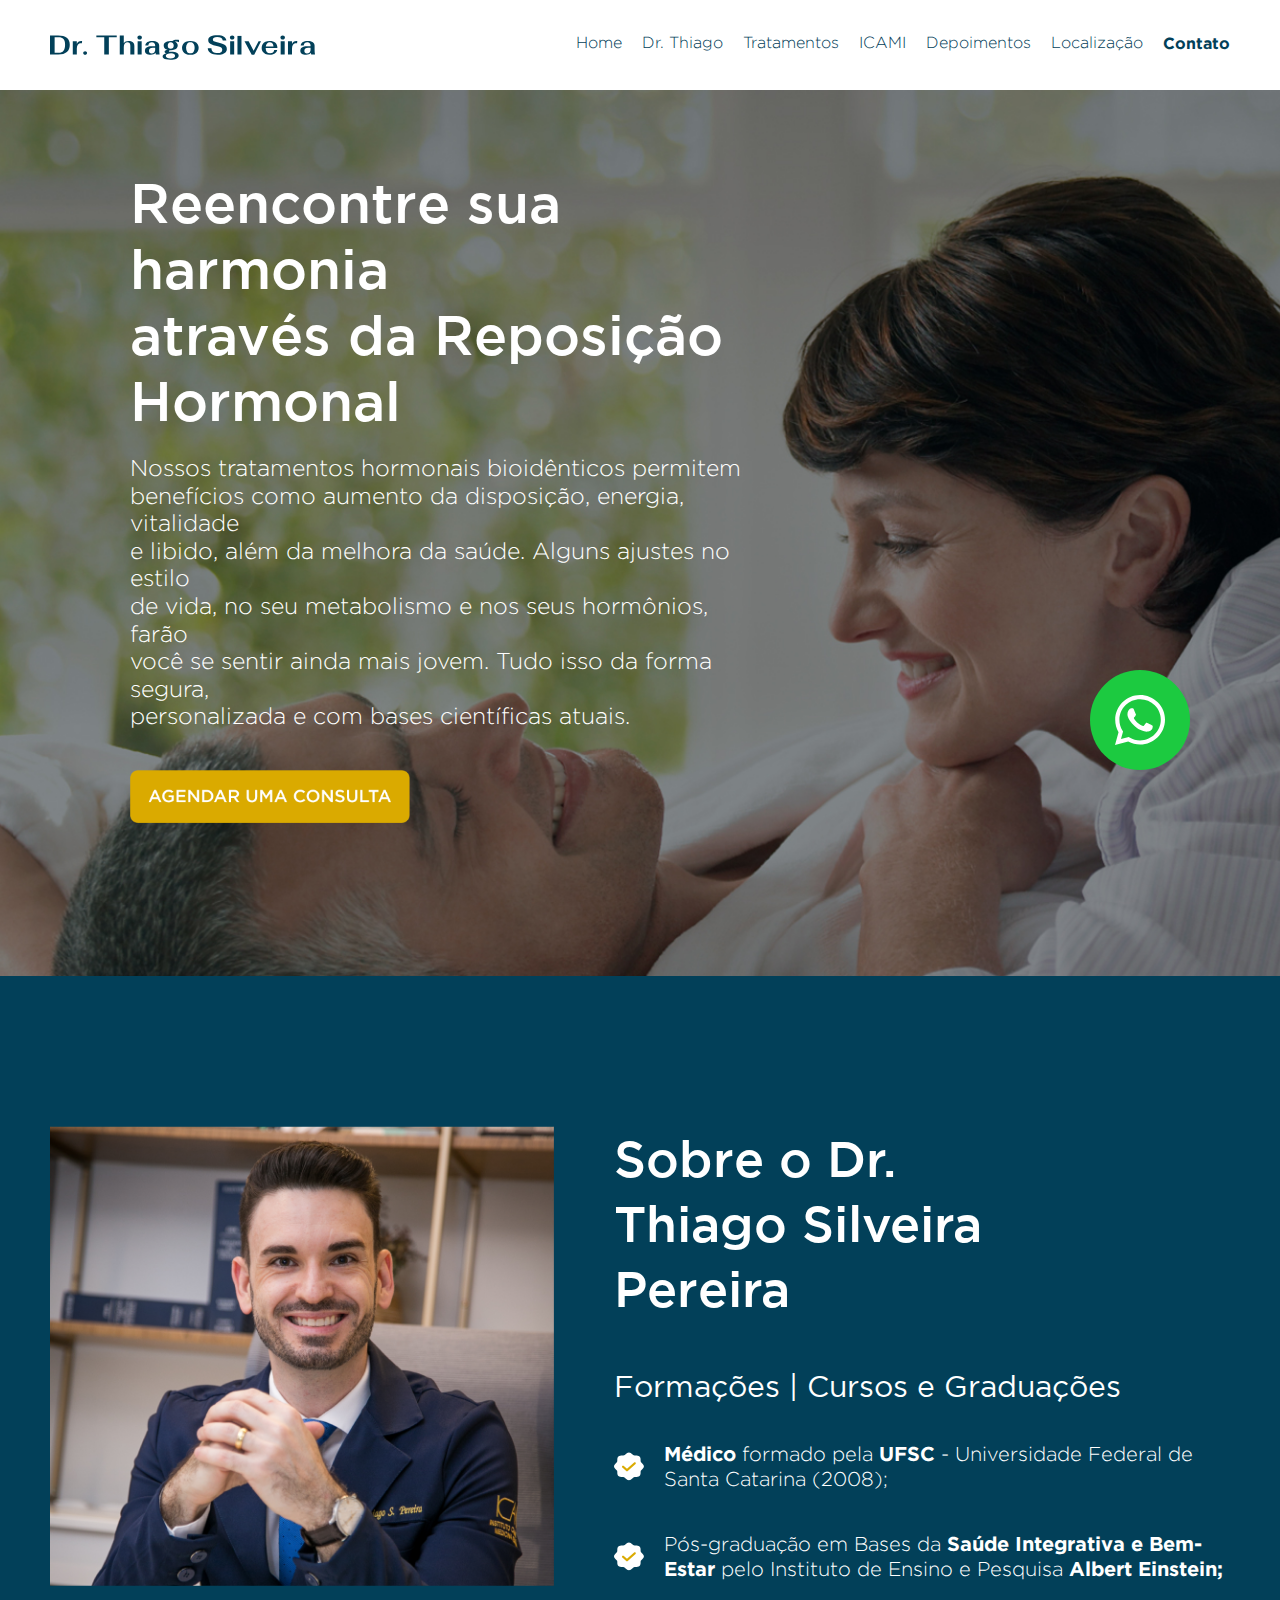
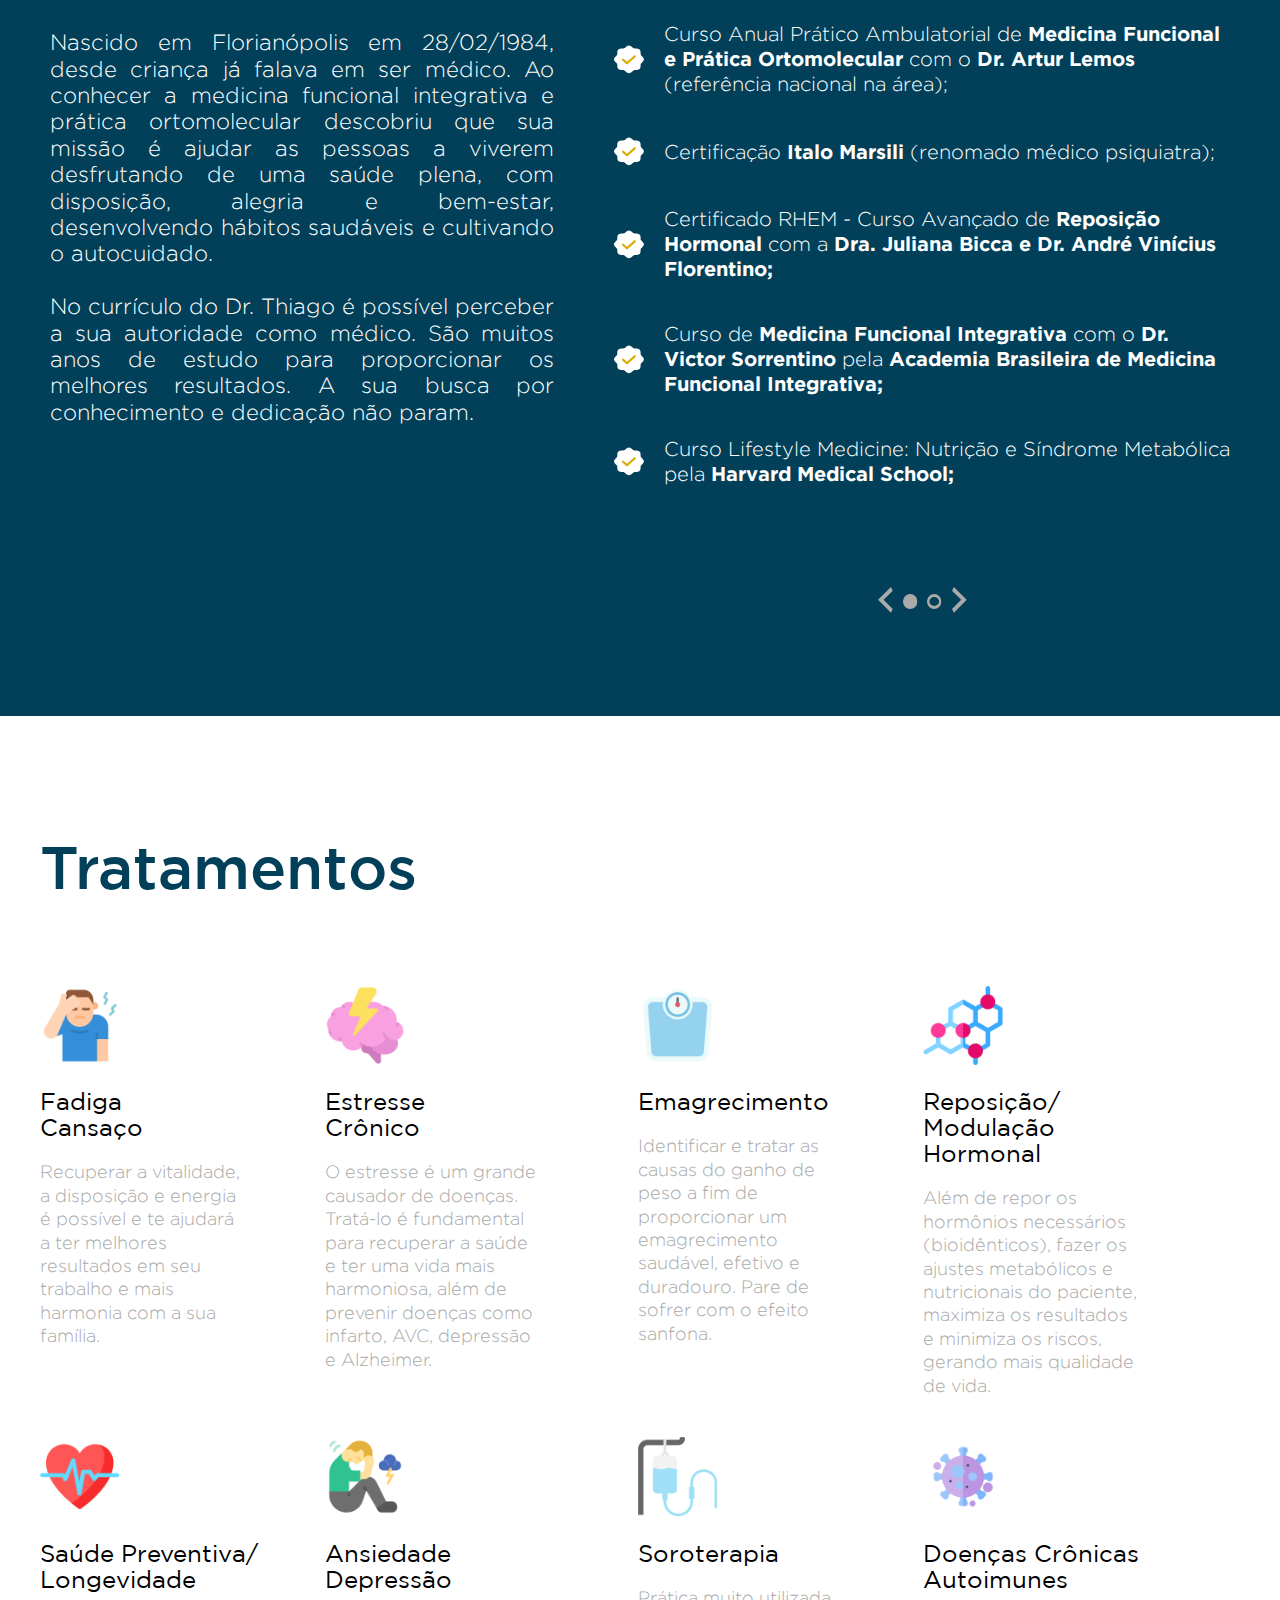
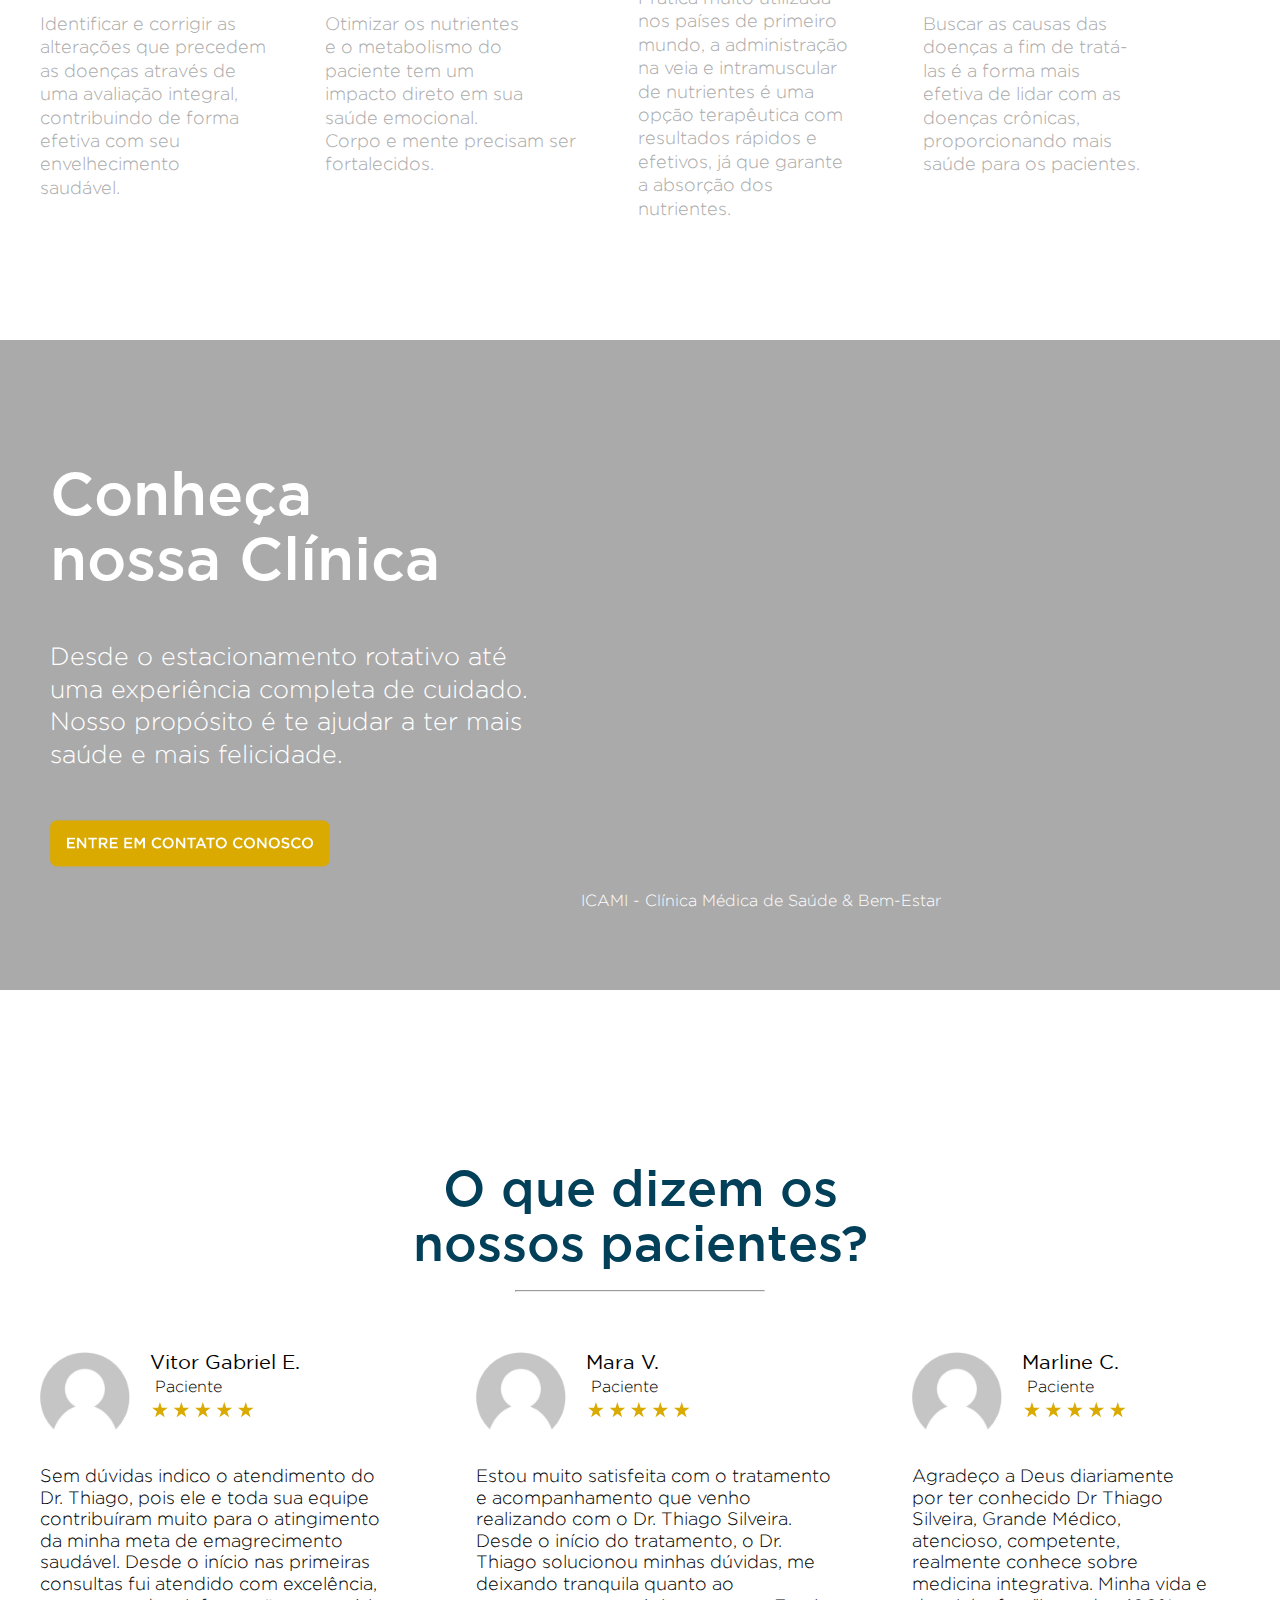
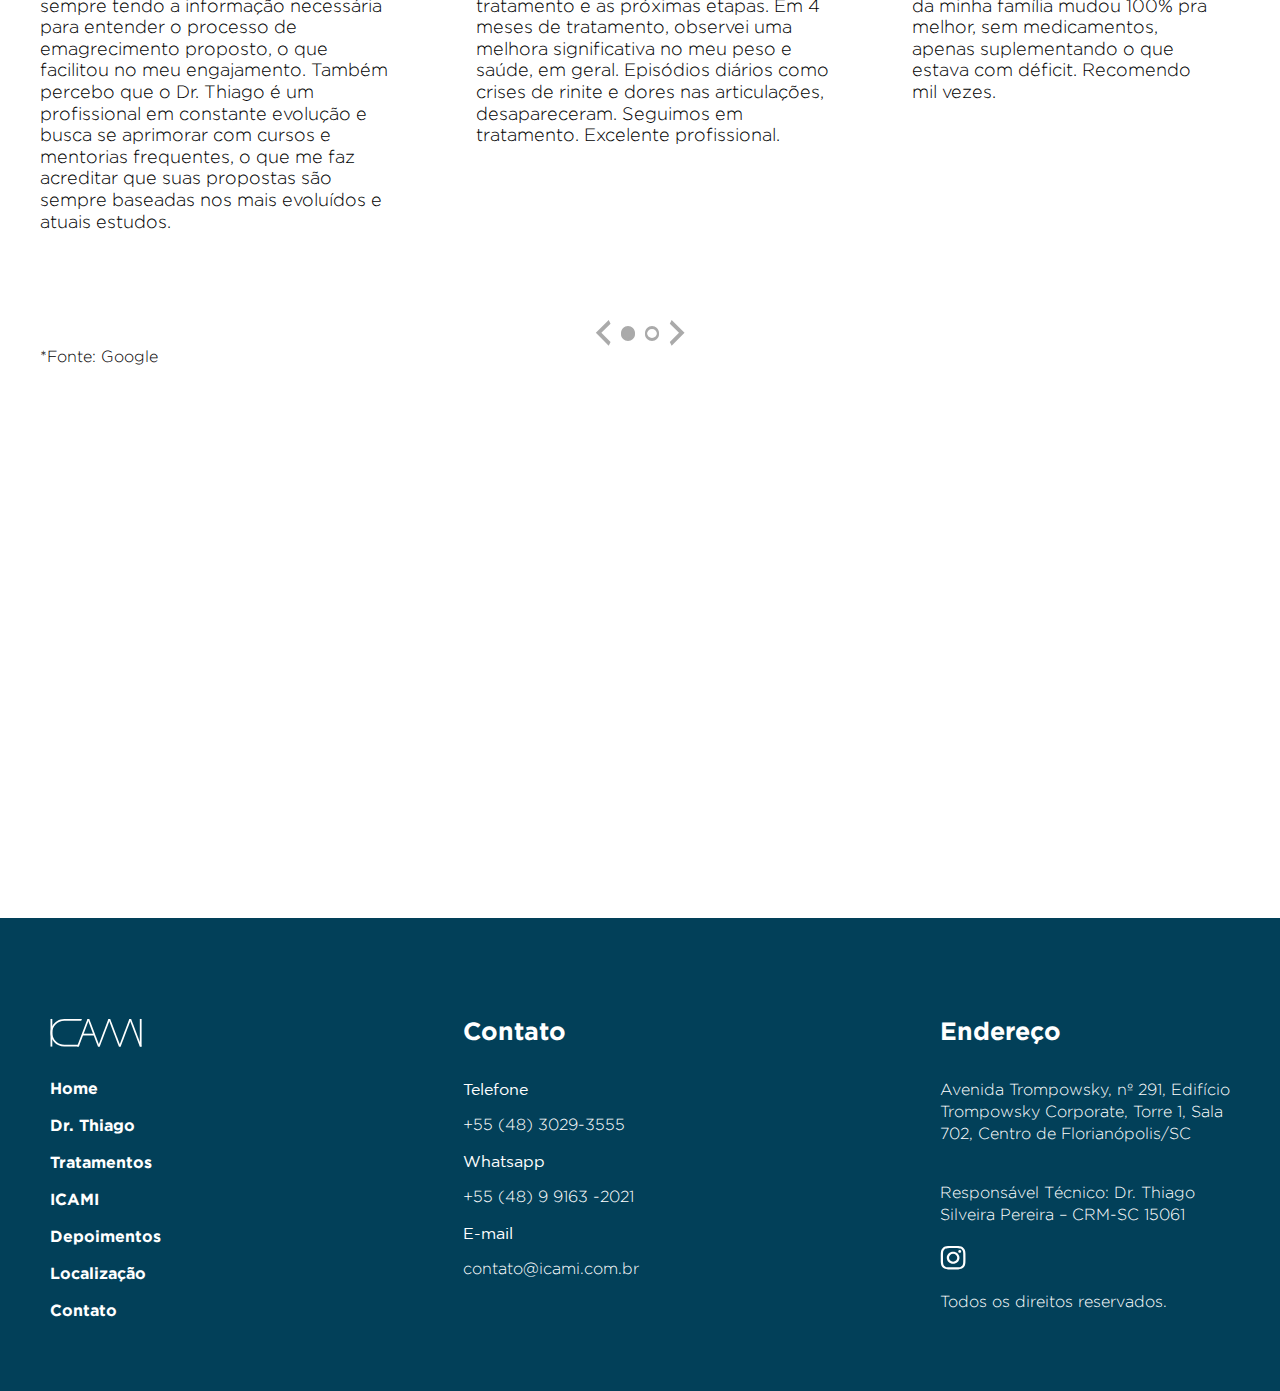
<file: assets/pages/reposicaoHormonal.html>
<!DOCTYPE html>
<html lang="pt-br">
  <head>
    <meta charset="UTF-8" />
    <meta http-equiv="X-UA-Compatible" content="IE=edge" />
    <meta http-equiv="cache-control" content="max-age=0" />
    <meta http-equiv="cache-control" content="no-cache" />
    <meta name="viewport" content="width=device-width, initial-scale=1.0" />
    <link rel="stylesheet" href="../css/reset.css" />
    <link rel="stylesheet" href="../css/style.css" />
    <title>Dr. Thiago Silveira</title>
  </head>
  <body>
    <div id="inicio"></div>
    <header class="boxWhite">
      <div class="logoMobile">
        <a href="#inicio">
          <img src="../img/logo.svg" alt="Logo do Dr. Thiago Silveira" />
        </a>
      </div>
      <input id="closeMenu" class="closeMenu" type="checkbox" role="button" />
      <label class="closeMenuLabel" for="closeMenu" title="close menu"></label>
      <div class="menu boxWhite">
        <div class="menuContent mainContentDesktop">
          <div class="logo">
            <a href="#inicio">
              <img
                src="../img/logo.svg"
                alt="Logo do Dr. Thiago Silveira"
              />
            </a>
          </div>
          <nav>
            <ul onclick="getElementById('closeMenu').checked = false;">
              <li><a href="#inicio">Home</a></li>
              <li><a href="#about">Dr. Thiago</a></li>
              <li><a href="#treatments">Tratamentos</a></li>
              <li><a href="#clinic">ICAMI</a></li>
              <li><a href="#comments">Depoimentos</a></li>
              <li><a href="#location">Localização</a></li>
              <li><a href="#contact">Contato</a></li>
            </ul>
          </nav>
        </div>
      </div>
    </header>
    <div class="bannerPrincipalreposicao" id="home">
      <div class="bannerDesktop">
        <div class="headLine">
          <h1>
            Reencontre sua harmonia<br />através da Reposição<br />Hormonal
          </h1>
          <p>
           Nossos tratamentos hormonais bioidênticos permitem<br />
           benefícios como aumento da disposição, energia, vitalidade<br />
           e libido, além da melhora da saúde. Alguns ajustes no estilo<br />
           de vida, no seu metabolismo e nos seus hormônios, farão<br />
           você se sentir ainda mais jovem. Tudo isso da forma segura,<br />
           personalizada e com bases científicas atuais.
          </p>
          <button class="buttonYellow">
            <a
              href="https://api.whatsapp.com/send?phone=5548991632021&text=Ol%C3%A1"
              target="_blank"
            >
              <img
                src="../img/icons/button.png"
                alt="Botão para agendar consulta"
              />
            </a>
          </button>
          <div id="whatsapp">
            <a
              href="https://api.whatsapp.com/send?phone=5548991632021&text=Ol%C3%A1"
              ><img
                src="../img/icons/icon-whatsapp.svg"
                alt="Botão para Whatsapp"
              />
            </a>
          </div>
        </div>

        <div class="headLineMobile">
          <h1>
            Reencontre sua<br />harmonia através<br />da Reposição<br /> Hormonal
          </h1>
          <p>
            Nossos tratamentos hormonais<br />
            bioidênticos permitem benefícios<br />
            como aumento da disposição,<br />
            energia, vitalidade e libido, além da<br />
            melhora da saúde. Alguns ajustes no<br />
            estilo de vida, no seu metabolismo e<br />
            nos seus hormônios, farão você se<br />
            sentir ainda mais jovem. Tudo isso<br />
            da forma segura, personalizada e<br />
            com bases científicas atuais.


          </p>
          <button class="buttonYellow">
            <a
              href="https://api.whatsapp.com/send?phone=5548991632021&text=Ol%C3%A1"
              target="_blank"
              ><img
                src="../img/icons/button.png"
                alt="Botão para agendar consulta"
            /></a>
          </button>
          <div id="whatsapp">
            <a
              href="https://api.whatsapp.com/send?phone=5548991632021&text=Ol%C3%A1"
              target="_blank"
              ><img
                src="../img/icons/icon-whatsapp.svg"
                alt="Botão para Whatsapp"
              />
            </a>
          </div>
        </div>
      </div>
      <!--Fim bannerPrincipal-->
    </div>

    <div id="about" class="boxBlue">
      <div class="mainContentDesktop aboutDesktop">
        <div id="aboutColumnLeft">
          <img
            src="../img/thiago-silveira.png"
            alt="Foto do Dr. Thiago Silveira"
          />
          <p>
            Nascido em Florianópolis em 28/02/1984, desde criança já falava em
            ser médico. Ao conhecer a medicina funcional integrativa e prática
            ortomolecular descobriu que sua missão é ajudar as pessoas a viverem
            desfrutando de uma saúde plena, com disposição, alegria e bem-estar,
            desenvolvendo hábitos saudáveis e cultivando o autocuidado.<br /><br />
            No currículo do Dr. Thiago é possível perceber a sua autoridade como
            médico. São muitos anos de estudo para proporcionar os melhores
            resultados. A sua busca por conhecimento e dedicação não param.
          </p>
          <!--fechamento-about-column-left-->
        </div>
        <div id="aboutColumnRight">
          <h2>
            Sobre o Dr.<br />
            Thiago Silveira<br />
            Pereira
          </h2>

          <h3>Formações | Cursos e Graduações</h3>
          <div class="slider">
            <!-- Substituir no css gallery-wraper por slides -->
            <div class="slides">
              <!-- Radio Buttons -->
              <input type="radio" name="radio-btn" id="radio1" />
              <input type="radio" name="radio-btn" id="radio2" />
              <!-- fim radio buttons -->
              <!-- Remover div gallery -->
              <div class="slide first">
                <ul>
                  <li>
                    <img src="../img/icons/icon-confirm.svg" alt="" />
                    <span>
                      <strong>Médico</strong> formado pela
                      <strong>UFSC</strong> - Universidade Federal de Santa
                      Catarina (2008);
                    </span>
                  </li>
                  <li>
                    <img src="../img/icons/icon-confirm.svg" alt="" />
                    <span>
                      <strong></strong> Pós-graduação em Bases da
                      <strong>Saúde Integrativa e Bem-Estar</strong>
                      pelo Instituto de Ensino e Pesquisa
                      <strong>Albert Einstein;</strong>
                    </span>
                  </li>
                  <li>
                    <img src="../img/icons/icon-confirm.svg" alt="" />
                    <span>
                      Curso Anual Prático Ambulatorial de
                      <strong
                        >Medicina Funcional e Prática Ortomolecular</strong
                      >
                      com o <strong>Dr. Artur Lemos</strong>
                      (referência nacional na área);
                    </span>
                  </li>
                  <li>
                    <img src="../img/icons/icon-confirm.svg" alt="" />
                    <span>
                      Certificação
                      <strong>Italo Marsili</strong> (renomado médico psiquiatra);
                    </span>
                  </li>
                  <li>
                    <img src="../img/icons/icon-confirm.svg" alt="" />
                    <span>
                      Certificado RHEM - Curso Avançado de
                      <strong>Reposição Hormonal</strong> com a
                      <strong
                        >Dra. Juliana Bicca e Dr. André Vinícius
                        Florentino;</strong
                      >
                    </span>
                  </li>
                  <li>
                    <img src="../img/icons/icon-confirm.svg" alt="" />
                    <span>
                      Curso de
                      <strong>Medicina Funcional Integrativa</strong>
                      com o
                      <strong>Dr. Victor Sorrentino</strong>
                      pela
                      <strong
                        >Academia Brasileira de Medicina Funcional
                        Integrativa;</strong
                      >
                    </span>
                  </li>
                  <li>
                    <img src="../img/icons/icon-confirm.svg" alt="" />
                    <span>
                      Curso Lifestyle Medicine: Nutrição e Síndrome Metabólica
                      pela
                      <strong>Harvard Medical School;</strong>
                    </span>
                  </li>
                </ul>
                <!--fechamento-item-->
              </div>

              <div class="slide">
                <ul>
                  <li>
                    <img src="../img/icons/icon-confirm.svg" alt="" />
                    <span>
                      Curso de Endocrinologia e Cardiologia pela
                      <strong>Associação Americana AntiEnvelhecimento</strong>
                      (A4M);
                    </span>
                  </li>
                  <li>
                    <img src="../img/icons/icon-confirm.svg" alt="" />
                    <span>
                      Curso de Medicina Vanguarda como
                      <strong
                        >Dr. Victor Sorrentino e Dr. Márcio Tannure</strong
                      >
                      (médico do Flamengo);
                    </span>
                  </li>
                  <li>
                    <img src="../img/icons/icon-confirm.svg" alt="" />
                    <span>
                      Curso de Imersão em Terapia Neural com
                      <strong>Dr. Gonzalo</strong> Andina (referência
                      internacional na área);
                    </span>
                  </li>
                  <li>
                    <img src="../img/icons/icon-confirm.svg" alt="" />
                    <span>
                      Membro Associado da
                      <strong
                        >Sociedade Brasileira de Medicina da Obesidade;</strong
                      >
                    </span>
                  </li>
                  <li>
                    <img src="../img/icons/icon-confirm.svg" alt="" />
                    <span>
                      Curso Introdução à Medicina Funcional e Introdução à
                      Nutrição Funcional pelo
                      <strong
                        >The Institute for Functional Medicine (IFM);</strong
                      >
                    </span>
                  </li>
                  <li>
                    <img src="../img/icons/icon-confirm.svg" alt="" />
                    <span>
                      Master Coaching Integral Sistêmico pela
                      <strong>Febracis e Flórida Christian University;</strong>
                    </span>
                  </li>
                  <li>
                    <img src="../img/icons/icon-confirm.svg" alt="" />
                    <span>
                      Master PNL (Programação Neurolinguística) pela
                      <strong>Escola Homni;</strong>
                    </span>
                  </li>
                  <li>
                    <img src="../img/icons/icon-confirm.svg" alt="" />
                    <span>
                      Formação Internacional em Health and Wellness
                      <strong>Coaching pela Carevolution e Wellcoaches.</strong>
                    </span>
                  </li>
                </ul>
              </div>

              <!-- Navigation auto -->
              <div class="navigationAuto">
                <div class="autoBtn1"></div>
                <div class="autoBtn2"></div>
              </div>
            </div>

            <div class="manualNavigation">
              <label for="radio1" class="manual-btn"
                ><img src="../img/icons/icon-arrow-left.svg"
              /></label>
              <label for="radio1" class="manualBtn btn1"></label>
              <label for="radio2" class="manualBtn btn2"></label>
              <label for="radio2" class="manual-btn"
                ><img src="../img/icons/icon-arrow-right.svg"
              /></label>
            </div>
          </div>
          <!--fechamento-about-column-right-->
        </div>
      </div>

      <div class="mainContentMobile aboutMobile">
        <section>
          <h2>
            Sobre o Dr. Thiago<br />
            Silveira Pereira
          </h2>
          <img
            src="../img/thiago-silveira.png"
            alt="Foto do Dr. Thiago Silveira"
          />

          <p>
            Nascido em Florianópolis em 28/02/1984, desde criança já falava em
            ser médico. Ao conhecer a medicina funcional integrativa e prática
            ortomolecular descobriu que sua missão é ajudar as pessoas a viverem
            desfrutando de uma saúde plena, com disposição, alegria e bem-estar,
            desenvolvendo hábitos saudáveis e cultivando o autocuidado.<br /><br />

            No currículo do Dr. Thiago é possível perceber a sua autoridade como
            médico. São muitos anos de estudo para proporcionar os melhores
            resultados. A sua busca por conhecimento e dedicação não param.
          </p>

          <div id="aboutColumnCurriculumMobile">
            <h3>Formações | Cursos e Graduações</h3>
            <div class="sliderMobile">
              <!-- Substituir no css gallery-wraper por slides -->
              <div class="slidesMobile">
                <!-- Radio Buttons -->
                <input type="radio" name="radio-btn-mobile" id="radio3" />
                <input type="radio" name="radio-btn-mobile" id="radio4" />
                <!-- fim radio buttons -->
                <!-- Remover div gallery -->
                <div class="slideMobile first">
                  <ul>
                    <li>
                      <img src="../img/icons/icon-confirm.svg" alt="" />
                      <span>
                        <strong>Médico</strong> formado pela
                        <strong>UFSC</strong> - Universidade Federal de Santa
                        Catarina (2008);
                      </span>
                    </li>
                    <li>
                      <img src="../img/icons/icon-confirm.svg" alt="" />
                      <span>
                        <strong></strong> Pós-graduação em Bases da
                        <strong>Saúde Integrativa e Bem-Estar</strong>
                        pelo Instituto de Ensino e Pesquisa
                        <strong>Albert Einstein;</strong>
                      </span>
                    </li>
                    <li>
                      <img src="../img/icons/icon-confirm.svg" alt="" />
                      <span>
                        Curso Anual Prático Ambulatorial de
                        <strong
                          >Medicina Funcional e Prática Ortomolecular</strong
                        >
                        com o <strong>Dr. Artur Lemos</strong>
                        (referência nacional na área);
                      </span>
                    </li>
                    <li>
                      <img src="../img/icons/icon-confirm.svg" alt="" />
                      <span>
                        Certificação
                        <strong>Italo Marsili</strong> (renomado
                        médico psiquiatra);
                      </span>
                    </li>
                    <li>
                      <img src="../img/icons/icon-confirm.svg" alt="" />
                      <span>
                        Certificado RHEM - Curso Avançado de
                        <strong>Reposição Hormonal</strong> com a
                        <strong
                          >Dra. Juliana Bicca e Dr. André Vinícius
                          Florentino;</strong
                        >
                      </span>
                    </li>
                    <li>
                      <img src="../img/icons/icon-confirm.svg" alt="" />
                      <span>
                        Curso de
                        <strong>Medicina Funcional Integrativa</strong>
                        com o
                        <strong>Dr. Victor Sorrentino</strong>
                        pela
                        <strong
                          >Academia Brasileira de Medicina Funcional
                          Integrativa;</strong
                        >
                      </span>
                    </li>
                    <li>
                      <img src="../img/icons/icon-confirm.svg" alt="" />
                      <span>
                        Curso Lifestyle Medicine: Nutrição e Síndrome Metabólica
                        pela
                        <strong>Harvard Medical School;</strong>
                      </span>
                    </li>
                  </ul>
                  <!--fechamento-item-->
                </div>

                <div class="slideMobile">
                  <ul>
                    <li>
                      <img src="../img/icons/icon-confirm.svg" alt="" />
                      <span>
                        Curso de Endocrinologia e Cardiologia pela
                        <strong>Associação Americana AntiEnvelhecimento</strong>
                        (A4M);
                      </span>
                    </li>
                    <li>
                      <img src="../img/icons/icon-confirm.svg" alt="" />
                      <span>
                        Curso de Medicina Vanguarda como
                        <strong
                          >Dr. Victor Sorrentino e Dr. Márcio Tannure</strong
                        >
                        (médico do Flamengo);
                      </span>
                    </li>
                    <li>
                      <img src="../img/icons/icon-confirm.svg" alt="" />
                      <span>
                        Curso de Imersão em Terapia Neural com
                        <strong>Dr. Gonzalo</strong> Andina (referência
                        internacional na área);
                      </span>
                    </li>
                    <li>
                      <img src="../img/icons/icon-confirm.svg" alt="" />
                      <span>
                        Membro Associado da
                        <strong
                          >Sociedade Brasileira de Medicina da
                          Obesidade;</strong
                        >
                      </span>
                    </li>
                    <li>
                      <img src="../img/icons/icon-confirm.svg" alt="" />
                      <span>
                        Curso Introdução à Medicina Funcional e Introdução à
                        Nutrição Funcional pelo
                        <strong
                          >The Institute for Functional Medicine (IFM);</strong
                        >
                      </span>
                    </li>
                    <li>
                      <img src="../img/icons/icon-confirm.svg" alt="" />
                      <span>
                        Master Coaching Integral Sistêmico pela
                        <strong
                          >Febracis e Flórida Christian University;</strong
                        >
                      </span>
                    </li>
                    <li>
                      <img src="../img/icons/icon-confirm.svg" alt="" />
                      <span>
                        Master PNL (Programação Neurolinguística) pela
                        <strong>Escola Homni;</strong>
                      </span>
                    </li>
                    <li>
                      <img src="../img/icons/icon-confirm.svg" alt="" />
                      <span>
                        Formação Internacional em Health and Wellness
                        <strong
                          >Coaching pela Carevolution e Wellcoaches.</strong
                        >
                      </span>
                    </li>
                  </ul>
                </div>

                <!-- Navigation auto -->
                <div class="navigationAutoMobile">
                  <div class="autoBtn3"></div>
                  <div class="autoBtn4"></div>
                </div>
              </div>

              <div class="manualNavigationMobile">
                <label for="radio3" class="manual-btn-mobile"
                  ><img src="../img/icons/icon-arrow-left.svg"
                /></label>
                <label for="radio3" class="manualBtnMobile btn3"></label>
                <label for="radio4" class="manualBtnMobile btn4"></label>
                <label for="radio4" class="manual-btn-mobile"
                  ><img src="../img/icons/icon-arrow-right.svg"
                /></label>
              </div>
            </div>
            <!--fechamento-about-column-right-->
          </div>
        </section>
        <!--content-about-->

        <div></div>
        <!--Fechamento-container-about-->
      </div>
    </div>

    <div id="treatments" class="mainContentDesktop">
      <section>
        <h2>Tratamentos</h2>
        <div class="treatmentsContent">
          <div class="treatmentsDouble">
            <section>
              <img src="../img/icons/iconFadiga.png" alt="" />
              <h3>Fadiga<br>Cansaço</h3>
              <p>
                Recuperar a vitalidade,<br />
                a disposição e energia<br />
                é possível e te ajudará<br />
                a ter melhores<br />
                resultados em seu<br />
                trabalho e mais<br />
                harmonia com a sua<br />
                família.
              </p>
            </section>
            <section>
              <img src="../img/icons/iconEstresse.png" alt="" />
              <h3>Estresse<br>Crônico</h3>
              <p>
                O estresse é um grande<br />
                causador de doenças.<br />
                Tratá-lo é fundamental<br />
                para recuperar a saúde<br />
                e ter uma vida mais<br />
                harmoniosa, além de<br />
                prevenir doenças como<br />
                infarto, AVC, depressão<br />
                e Alzheimer.
              </p>
            </section>
            <!-- Fim treatmentsDouble-->
          </div>
          <div class="treatmentsDouble">
            <section>
              <img src="../img/icons/iconEmagrecimento.png" alt="" />
              <h3>Emagrecimento</h3>
              <p>
                Identificar e tratar as<br />
                causas do ganho de<br />
                peso a fim de<br />
                proporcionar um<br />
                emagrecimento<br />
                saudável, efetivo e<br />
                duradouro. Pare de<br />
                sofrer com o efeito<br />
                sanfona.
              </p>
            </section>
            <section>
              <img src="../img/icons/iconReposição.png" alt="" />
              <h3>Reposição/ Modulação<br />Hormonal</h3>
              <p>
                Além de repor os<br />
                hormônios necessários<br />
                (bioidênticos), fazer os<br />
                ajustes metabólicos e<br />
                nutricionais do paciente,<br />
                maximiza os resultados<br />
                e minimiza os riscos,<br />
                gerando mais qualidade<br />
                de vida.
              </p>
            </section>
            <!-- Fim treatmentsDouble-->
          </div>
        </div>

        <div class="treatmentsContent">
          <div class="treatmentsDouble">
            <section>
              <img src="../img/icons/iconSaude.png" alt="" />
              <h3>Saúde Preventiva/<br />Longevidade</h3>
              <p>
                Identificar e corrigir as<br />alterações que precedem<br />as
                doenças através de<br />uma avaliação integral,<br />contribuindo
                de forma<br />
                efetiva com seu<br />envelhecimento<br />saudável.
              </p>
            </section>
            <section>
              <img src="../img/icons/iconAnsiedade.png" alt="" />
              <h3>Ansiedade<br />Depressão</h3>
              <p>
                Otimizar os nutrientes<br />e o metabolismo do<br />paciente tem
                um<br />
                impacto direto em sua<br />saúde emocional.<br />Corpo e mente
                precisam ser<br />fortalecidos.
              </p>
            </section>
            <!-- Fim treatmentsDouble-->
          </div>

          <div class="treatmentsDouble">
            <section>
              <img src="../img/icons/iconSoroterapia.png" alt="" />
              <h3>Soroterapia</h3>
              <p>
                Prática muito utilizada<br />nos países de primeiro<br />mundo,
                a administração<br />na veia e intramuscular<br />de nutrientes
                é uma<br />opção terapêutica com<br />resultados rápidos e<br />efetivos,
                já que garante<br />a absorção dos<br />nutrientes.
              </p>
            </section>
            <section>
              <img src="../img/icons/IconDoenca.png" alt="" />
              <h3>Doenças Crônicas<br />Autoimunes</h3>
              <p>
                Buscar as causas das<br />doenças a fim de tratá-<br />las é a
                forma mais<br />
                efetiva de lidar com as<br />doenças crônicas,<br />proporcionando
                mais<br />
                saúde para os pacientes.
              </p>
            </section>
            <!-- Fim treatmentsDouble-->
          </div>
        </div>

        <div class="treatmentsContentMobile">
          <div class="treatmentsDouble">
            <section>
              <img src="../img/icons/iconFadiga.png" alt="" />
              <h3>Fadiga Cansaço</h3>
              <p>
                <span>
                  Recuperar a vitalidade,<br />
                  a disposição e energia<br />
                  é possível e te ajudará<br />
                  a ter melhores<br />
                  resultados em seu<br />
                  trabalho e mais<br />
                  harmonia com a sua<br />
                  família.
                </span>
              </p>
            </section>
            <section>
              <img src="../img/icons/iconEstresse.png" alt="" />
              <h3>Estresse Crônico</h3>
              <p>
                <span>
                  O estresse é um grande<br />
                  causador de doenças.<br />
                  Tratá-lo é fundamental<br />
                  para recuperar a saúde<br />
                  e ter uma vida mais<br />
                  harmoniosa, além de<br />
                  prevenir doenças como<br />
                  infarto, AVC, depressão<br />
                  e Alzheimer.
                </span>
              </p>
            </section>
            <!-- Fim treatmentsDouble-->
          </div>
          <div class="treatmentsDouble">
            <section>
              <img src="../img/icons/iconEmagrecimento.png" alt="" />
              <h3>Emagrecimento</h3>
              <p>
                <span>
                  Identificar e tratar as<br />
                  causas do ganho de<br />
                  peso a fim de<br />
                  proporcionar um<br />
                  emagrecimento<br />
                  saudável, efetivo e<br />
                  duradouro. Pare de<br />
                  sofrer com o efeito<br />
                  sanfona.
                </span>
              </p>
            </section>
            <section>
              <img src="../img/icons/iconReposição.png" alt="" />
              <h3>Reposição/ Modulação Hormonal</h3>
              <p>
                <span>
                  Além de repor os<br />
                  hormônios necessários<br />
                  (bioidênticos), fazer os<br />
                  ajustes metabólicos e<br />
                  nutricionais do paciente,<br />
                  maximiza os resultados<br />
                  e minimiza os riscos,<br />
                  gerando mais qualidade<br />
                  de vida.
                </span>
              </p>
            </section>
            <!-- Fim treatmentsDouble-->
          </div>

          <div class="treatmentsDouble">
            <section>
              <img src="../img/icons/iconSaude.png" alt="" />
              <h3>Saúde Preventiva/<br />Longevidade</h3>
              <p>
                <span>
                  Identificar e corrigir as<br />
                  alterações que precedem<br />
                  as doenças através de<br />
                  uma avaliação integral,<br />
                  contribuindo de forma<br />
                  efetiva com seu<br />
                  envelhecimento<br />
                  saudável.
                </span>
              </p>
            </section>
            <section>
              <img src="../img/icons/iconAnsiedade.png" alt="" />
              <h3>Ansiedade<br />Depressão</h3>
              <p>
                <span>
                Otimizar os nutrientes<br />
                e o metabolismo do<br />
                paciente tem um<br />
                impacto direto em sua<br />
                saúde emocional.<br />
                Corpo e mente precisam ser<br />
                fortalecidos.
                </span>
              </p>
              </span>
            </section>
            <!-- Fim treatmentsDouble-->
          </div>

          <div class="treatmentsDouble">
            <section>
              <img src="../img/icons/iconSoroterapia.png" alt="" />
              <h3>Soroterapia</h3>
              <p>
                <span>
                Prática muito utilizada<br />
                nos países de primeiro<br />
                mundo, a administração<br />
                na veia e intramuscular<br />
                de nutrientes é uma<br />
                opção terapêutica com<br />
                resultados rápidos e<br />
                efetivos, já que garante<br />
                a absorção dos<br />
                nutrientes.
                </span>
              </p>
            </section>
            <section>
              <img src="../img/icons/IconDoenca.png" alt="" />
              <h3>Doenças Crônicas<br />Autoimunes</h3>
              <p>
                <span>
                Buscar as causas das<br />
                doenças a fim de tratá-<br />
                las é a forma mais<br />
                efetiva de lidar com as<br />
                doenças crônicas,<br />
                proporcionando mais<br />
                saúde para os pacientes.
                </span>
              </p>
            </section>
            <!-- Fim treatmentsDouble-->
          </div>
        </div>
      </section>
    </div>

    <div id="clinic" class="boxGrey">
      <div class="clinicDesktop mainContentDesktop">
        <section class="clinicLeft">
          <h2>Conheça<br />nossa Clínica</h2>
          <p>
            Desde o estacionamento rotativo até<br />uma experiência completa de
            cuidado.<br />Nosso propósito é te ajudar a ter mais<br />saúde e
            mais felicidade.
          </p>
          <button class="buttonYellow">
            <a
              href="https://api.whatsapp.com/send?phone=5548991632021&text=Ol%C3%A1"
              target="_blank"
              ><img
                src="../img/icons/button2.png"
                alt="Botão para agendar consulta"
            /></a>
          </button>
        </section>
        <section class="clinicRight">
          <iframe
            width="100%"
            height="100%"
            src="https://www.youtube.com/embed/EhFjDyyhvt0"
            title="YouTube video player"
            frameborder="0"
            allow="accelerometer; autoplay; clipboard-write; encrypted-media; gyroscope; picture-in-picture"
            allowfullscreen
          ></iframe>
          <h4>ICAMI - Clínica Médica de Saúde & Bem-Estar</h4>
        </section>
      </div>

      <div class="clinicMobile">
        <section class="clinicContentMobile">
          <h2>Conheça nossa Clínica</h2>
          <p>
            Desde o estacionamento rotativo até<br />
            uma experiência completa de<br />
            cuidado. Nosso propósito é te ajudar<br />
            a ter mais saúde e mais felicidade.<br />
          </p>
          <iframe
            width="480px"
            height="100%"
            src="https://www.youtube.com/embed/EhFjDyyhvt0"
            title="YouTube video player"
            frameborder="0"
            allow="accelerometer; autoplay; clipboard-write; encrypted-media; gyroscope; picture-in-picture"
            allowfullscreen
          ></iframe>
          <h4>ICAMI - Clínica Médica de Saúde & Bem-Estar</h4>
          <button class="buttonYellow">
            <a
              href="https://api.whatsapp.com/send?phone=5548991632021&text=Ol%C3%A1"
              target="_blank"
            >
              <img
                src="../img/icons/button2.png"
                alt="Botão para agendar consulta"
              />
            </a>
          </button>
        </section>
      </div>
    </div>

    <div id="comments">
      <section class="mainContentDesktop commentsContentDesktop">
        <h2>O que dizem os<br />nossos pacientes?</h2>
        <hr />
        <div class="sliderComments">
          <div class="slidesComments">
            <!-- Radio Buttons -->
            <input type="radio" name="radio-btn" id="radio5" />
            <input type="radio" name="radio-btn" id="radio6" />

            <div class="slideComments first">
              <div class="commentUnit">
                <section class="profile">
                  <div class="iconProfileGoogle">
                    <img src="../img/icons/iconPerfil.png" alt="" />
                  </div>
                  <div class="profileGoogle">
                    <h4>Vitor Gabriel E.</h4>
                    <p>Paciente</p>
                    <img src="../img/icons/icon-stars.svg" alt="" />
                  </div>
                </section>
                
                <p>
                  Sem dúvidas indico o atendimento do Dr. Thiago, pois ele e
                  toda sua equipe contribuíram muito para o atingimento da minha
                  meta de emagrecimento saudável. Desde o início nas primeiras
                  consultas fui atendido com excelência, sempre tendo a
                  informação necessária para entender o processo de
                  emagrecimento proposto, o que facilitou no meu engajamento.
                  Também percebo que o Dr. Thiago é um profissional em constante
                  evolução e busca se aprimorar com cursos e mentorias
                  frequentes, o que me faz acreditar que suas propostas são
                  sempre baseadas nos mais evoluídos e atuais estudos.
                </p>

                <!--Fim-CommentUnit-->
              </div>
              <div class="commentUnit">
                <section class="profile">
                  <div class="iconProfileGoogle">
                    <img src="../img/icons/iconPerfil.png" alt="" />
                  </div>
                  <div class="profileGoogle">
                    <h4>Mara V.</h4>
                    <p>Paciente</p>
                    <img src="../img/icons/icon-stars.svg" alt="" />
                  </div>
                </section>
                <p>
                  Estou muito satisfeita com o tratamento e acompanhamento que
                  venho realizando com o Dr. Thiago Silveira. Desde o início do
                  tratamento, o Dr. Thiago solucionou minhas dúvidas, me
                  deixando tranquila quanto ao tratamento e as próximas etapas.
                  Em 4 meses de tratamento, observei uma melhora significativa
                  no meu peso e saúde, em geral. Episódios diários como crises
                  de rinite e dores nas articulações, desapareceram. Seguimos em
                  tratamento. Excelente profissional.
                </p>
                <!--Fim-CommentUnit-->
              </div>
              <div class="commentUnit">
                <section class="profile">
                  <div class="iconProfileGoogle">
                    <img src="../img/icons/iconPerfil.png" alt="" />
                  </div>
                  <div class="profileGoogle">
                    <h4>Marline C.</h4>
                    <p>Paciente</p>
                    <img src="../img/icons/icon-stars.svg" alt="" />
                  </div>
                </section>
                <p>
                  Agradeço a Deus diariamente por ter conhecido Dr Thiago
                  Silveira, Grande Médico, atencioso, competente, realmente
                  conhece sobre medicina integrativa. Minha vida e da minha
                  família mudou 100% pra melhor, sem medicamentos, apenas
                  suplementando o que estava com déficit. Recomendo mil vezes.
                </p>
                <!--Fim-CommentUnit-->
              </div>
              <!--fim-comments-item-->
            </div>

            <div class="slideComments">
              <div class="commentUnit">
                <section class="profile">
                  <div class="iconProfileGoogle">
                    <img src="../img/icons/iconPerfil.png" alt="" />
                  </div>
                  <div class="profileGoogle">
                    <h4>Daia M. de P.</h4>
                    <p>Paciente</p>
                    <img src="../img/icons/icon-stars.svg" alt="" />
                  </div>
                </section>
                <p>
                  Olá, gostaria de agradecer pelo atendimento e atenção da
                  equipe e do Dr.Thiago! Comecei o tratamento passado por ele,
                  fiz todos os exames solicitados e a suplementação de forma
                  correta... só posso dizer que melhorei muito e ainda estou no
                  processo, mas as diferenças já estão nítidas, voltei ao peso
                  normal, parou a queda de cabelo e o cansaço extremo que tinha,
                  as dores de estômago também não tenho mais como antes... enfim
                  só progresso e voltei a treinar na academia! Obrigado a todos!
                  Se todos os médicos fossem como o Dr Thiago, a saúde das
                  pessoas estaria bem melhor! Mudei tudo sem medicação, somente
                  com a suplementação correta e estilo de vida! Obrigado!!!
                </p>
                <!--Fim-CommentUnit-->
              </div>
              <div class="commentUnit">
                <section class="profile">
                  <div class="iconProfileGoogle">
                    <img src="../img/icons/iconPerfil.png" alt="" />
                  </div>
                  <div class="profileGoogle">
                    <h4>Patrícia C.</h4>
                    <p>Paciente</p>
                    <img src="../img/icons/icon-stars.svg" alt="" />
                  </div>
                </section>
                <p>
                  O atendimento despendido tanto pelas colaboradoras da clínica
                  como pelo Dr. Thiago está sendo excepcional. Um cuidado único
                  com a saúde do paciente como um todo. Sinto-me extremamente
                  grata por toda a atenção e cuidado. Recomendarei sempre para
                  todos aqueles que, como eu, consideram a medicina integrativa
                  e preventiva a melhor opção para se obter qualidade de vida!
                </p>
                <!--Fim-CommentUnit-->
              </div>
              <div class="commentUnit">
                <section class="profile">
                  <div class="iconProfileGoogle">
                    <img src="../img/icons/iconPerfil.png" alt="" />
                  </div>
                  <div class="profileGoogle">
                    <h4>Arlene M. L. R.</h4>
                    <p>Paciente</p>
                    <img src="../img/icons/icon-stars.svg" alt="" />
                  </div>
                </section>
                <p>
                  Eu quero agradecer imensamente o cuidado Ortomolecular que o
                  Dr Thiago Silveira prestou ao meu pai, eu e toda a minha
                  família estamos extremamente gratos. Um excelente médico,
                  carinhoso e super prestativo, tanto na consulta como na pós
                  consulta. Tenho a certeza de que estamos em excelentes mãos. A
                  indicação veio de uma amiga que estava em um tratamento de
                  câncer de mama, por sinal muito agressivo e teve a sua saúde
                  restaurada. O meu pai não tinha nem forças mais para falar
                  totalmente debilitado, pois sofre de um problema no esôfago
                  chamado de mega esôfago. Assim que deu início ao tratamento
                  ele está mais ativo e pronto para receber os procedimentos
                  necessários para ter uma melhor qualidade de vida. Deus
                  abençoe sempre Dr. Thiago Deus te capacitou para ser um anjo
                  aqui na terra.
                </p>
              </div>
            </div>

            <!-- Navigation auto -->
            <div class="navigationAuto">
              <div class="autoBtn5"></div>
              <div class="autoBtn6"></div>
            </div>
          </div>

          <div class="manualNavigation">
            <label for="radio5" class="manual-btn"
              ><img src="../img/icons/icon-arrow-left.svg"
            /></label>
            <label for="radio5" class="manualBtn btn5"></label>
            <label for="radio6" class="manualBtn btn6"></label>
            <label for="radio6" class="manual-btn"
              ><img src="../img/icons/icon-arrow-right.svg"
            /></label>
          </div>
        </div>

        <p>*Fonte: Google</p>
      </section>

      <!-- #####################################################Coments Mobile -->

      <section class="mainContentMobile commentsContentMobile">
        <h2>O que dizem os<br />nossos pacientes?</h2>
        <hr />

        <div class="container slide">
          <button
            class="arrowLeft control"
            id="previous"
            aria-label="previous image"
          >
            <img src="../img/icons/icon-arrow-left.svg" />
          </button>
          <button class="arrowRight control" id="next" aria-label="next image">
            <img src="../img/icons/icon-arrow-right.svg" />
          </button>
          <div class="galleryWrapper">
            <div class="gallery slides">
              <div class="current-item item">
                <div class="commentUnitMobile">
                  <section class="profile">
                    <div class="iconProfileGoogle">
                      <img src="../img/icons/iconPerfil.png" alt="" />
                    </div>
                    <div class="profileGoogle">
                      <h4>Vitor Gabriel E.</h4>
                      <p>Paciente</p>
                      <img src="../img/icons/icon-stars.svg" alt="" />
                    </div>
                  </section>
                  <section class="textComment">
                    <p>
                      Sem dúvidas indico o atendimento do Dr. Thiago, pois ele e
                      toda sua equipe contribuíram muito para o atingimento da
                      minha meta de emagrecimento saudável. Desde o início nas
                      primeiras consultas fui atendido com excelência, sempre
                      tendo a informação necessária para entender o processo de
                      emagrecimento proposto, o que facilitou no meu
                      engajamento. Também percebo que o Dr. Thiago é um
                      profissional em constante evolução e busca se aprimorar
                      com cursos e mentorias frequentes, o que me faz acreditar
                      que suas propostas são sempre baseadas nos mais evoluídos
                      e atuais estudos.
                    </p>
                  </section>

                  <!--Fim-commentUnitMobile-->
                </div>

                <div class="commentUnitMobile">
                  <section class="profile">
                    <div class="iconProfileGoogle">
                      <img src="../img/icons/iconPerfil.png" alt="" />
                    </div>
                    <div class="profileGoogle">
                      <h4>Mara V.</h4>
                      <p>Paciente</p>
                      <img src="../img/icons/icon-stars.svg" alt="" />
                    </div>
                  </section>
                  <section class="textComment">
                    <p>
                      Estou muito satisfeita com o tratamento e acompanhamento
                      que venho realizando com o Dr. Thiago Silveira. Desde o
                      início do tratamento, o Dr. Thiago solucionou minhas
                      dúvidas, me deixando tranquila quanto ao tratamento e as
                      próximas etapas. Em 4 meses de tratamento, observei uma
                      melhora significativa no meu peso e saúde, em geral.
                      Episódios diários como crises de rinite e dores nas
                      articulações, desapareceram. Seguimos em tratamento.
                      Excelente profissional.
                    </p>
                  </section>

                  <!--Fim-commentUnitMobile-->
                </div>
              </div>

              <div class="item">
                <div class="commentUnitMobile">
                  <section class="profile">
                    <div class="iconProfileGoogle">
                      <img src="../img/icons/iconPerfil.png" alt="" />
                    </div>
                    <div class="profileGoogle">
                      <h4>Marline C.</h4>
                      <p>Paciente</p>
                      <img src="../img/icons/icon-stars.svg" alt="" />
                    </div>
                  </section>
                  <section class="textComment">
                    <p>
                      Agradeço a Deus diariamente por ter conhecido Dr Thiago
                      Silveira, Grande Médico, atencioso, competente, realmente
                      conhece sobre medicina integrativa. Minha vida e da minha
                      família mudou 100% pra melhor, sem medicamentos, apenas
                      suplementando o que estava com déficit. Recomendo mil
                      vezes.
                    </p>
                  </section>
                  <!--Fim-commentUnitMobile-->
                </div>

                <div class="commentUnitMobile">
                  <section class="profile">
                    <div class="iconProfileGoogle">
                      <img src="../img/icons/iconPerfil.png" alt="" />
                    </div>
                    <div class="profileGoogle">
                      <h4>Daia M. de P.</h4>
                      <p>Paciente</p>
                      <img src="../img/icons/icon-stars.svg" alt="" />
                    </div>
                  </section>
                  <section class="textComment">
                    <section>
                      <p>
                        Olá, gostaria de agradecer pelo atendimento e atenção da
                        equipe e do Dr.Thiago! Comecei o tratamento passado por
                        ele, fiz todos os exames solicitados e a suplementação
                        de forma correta... só posso dizer que melhorei muito e
                        ainda estou no processo, mas as diferenças já estão
                        nítidas, voltei ao peso normal, parou a queda de cabelo
                        e o cansaço extremo que tinha, as dores de estômago
                        também não tenho mais como antes... enfim só progresso e
                        voltei a treinar na academia! Obrigado a todos! Se todos
                        os médicos fossem como o Dr Thiago, a saúde das pessoas
                        estaria bem melhor! Mudei tudo sem medicação, somente
                        com a suplementação correta e estilo de vida!
                        Obrigado!!!
                      </p>
                    </section>
                  </section>
                  <!--Fim-commentUnitMobile-->
                </div>
              </div>

              <div class="item">
                <div class="commentUnitMobile">
                  <section class="profile">
                    <div class="iconProfileGoogle">
                      <img src="../img/icons/iconPerfil.png" alt="" />
                    </div>
                    <div class="profileGoogle">
                      <h4>Patrícia C.</h4>
                      <p>Paciente</p>
                      <img src="../img/icons/icon-stars.svg" alt="" />
                    </div>
                  </section>
                  <section class="textComment">
                    <p>
                      O atendimento despendido tanto pelas colaboradoras da
                      clínica como pelo Dr. Thiago está sendo excepcional. Um
                      cuidado único com a saúde do paciente como um todo.
                      Sinto-me extremamente grata por toda a atenção e cuidado.
                      Recomendarei sempre para todos aqueles que, como eu,
                      consideram a medicina integrativa e preventiva a melhor
                      opção para se obter qualidade de vida!
                    </p>
                  </section>
                  <!--Fim-commentUnitMobile-->
                </div>

                <div class="commentUnitMobile">
                  <section class="profile">
                    <div class="iconProfileGoogle">
                      <img src="../img/icons/iconPerfil.png" alt="" />
                    </div>
                    <div class="profileGoogle">
                      <h4>Arlene M. L. R.</h4>
                      <p>Paciente</p>
                      <img src="../img/icons/icon-stars.svg" alt="" />
                    </div>
                  </section>
                  <section class="textComment">
                    <p>
                      Eu quero agradecer imensamente o cuidado Ortomolecular que
                      o Dr Thiago Silveira prestou ao meu pai, eu e toda a minha
                      família estamos extremamente gratos. Um excelente médico,
                      carinhoso e super prestativo, tanto na consulta como na
                      pós consulta. Tenho a certeza de que estamos em excelentes
                      mãos. A indicação veio de uma amiga que estava em um
                      tratamento de câncer de mama, por sinal muito agressivo e
                      teve a sua saúde restaurada. O meu pai não tinha nem
                      forças mais para falar totalmente debilitado, pois sofre
                      de um problema no esôfago chamado de mega esôfago. Assim
                      que deu início ao tratamento ele está mais ativo e pronto
                      para receber os procedimentos necessários para ter uma
                      melhor qualidade de vida. Deus abençoe sempre Dr. Thiago
                      Deus te capacitou para ser um anjo aqui na terra.
                    </p>
                  </section>
                  <!--Fim-commentUnitMobile-->
                </div>
              </div>
            </div>
          </div>
          <div class="balls">
            <div class="ball atual" id="0"></div>
            <div class="ball" id="1"></div>
            <div class="ball" id="2"></div>
          </div>
        </div>

        <p>*Fonte: Google</p>
      </section>
    </div>

    <div id="location">
      <iframe
        src="https://www.google.com/maps/embed?pb=!1m18!1m12!1m3!1d3536.1645239972017!2d-48.55056818439636!3d-27.58842842836898!2m3!1f0!2f0!3f0!3m2!1i1024!2i768!4f13.1!3m3!1m2!1s0x9527392778e016eb%3A0x22836122dec48a93!2sICAMI%20-%20Instituto%20Catarinense%20de%20Medicina%20Integrativa!5e0!3m2!1spt-BR!2sbr!4v1668380118567!5m2!1spt-BR!2sbr"
        width="100%"
        height="400px"
        style="border: 0"
        allowfullscreen=""
        loading="lazy"
        referrerpolicy="no-referrer-when-downgrade"
      ></iframe>
    </div>

    <footer class="boxBlue" id="contact">
      <div class="mainContentDesktop footerContent">
        <div id="footerMenu">
          <img src="../img/logo-icami.svg" alt="" />
          <nav class="footerNav">
            <ul>
              <li><a href="#home">Home</a></li>
              <li><a href="#about">Dr. Thiago</a></li>
              <li><a href="#treatments">Tratamentos</a></li>
              <li><a href="#clinic">ICAMI</a></li>
              <li><a href="#comments">Depoimentos</a></li>
              <li><a href="#location">Localização</a></li>
              <li><a href="#contact">Contato</a></li>
            </ul>
          </nav>
        </div>
        <!--footer-menu-->

        <div id="footerContato">
          <h2>Contato</h2>
          <h3>Telefone</h3>
          <p>
            <span>+55</span> <span>(48)</span><span> 3029</span
            ><span>-3555</span>
          </p>
          <h3>Whatsapp</h3>
          <p>
            <span>+55</span> <span>(48)</span> <span>9 9163</span>
            <span>-2021</span>
          </p>
          <h3>E-mail</h3>
          <p>contato@icami.com.br</p>
        </div>
        <!--footer-contato-->
        <div id="footerLocation">
          <h2>Endereço</h2>
          <p>
            Avenida Trompowsky, nº 291, Edifício<br />
            Trompowsky Corporate, Torre 1, Sala<br />
            702, Centro de Florianópolis/SC
          </p>

          <p>
            Responsável Técnico: Dr. Thiago<br />
            Silveira Pereira – CRM-SC 15061
          </p>
          <a
            href="https://instagram.com/drthiagosilveira?igshid=MDM4ZDc5MmU= "
            target="_blank"
          >
            <img src="../img/icons/icon-instagram.svg" alt="" />
          </a>

          <p>Todos os direitos reservados.</p>
        </div>
        <!--footer-location-->
      </div>
    </footer>

    <script src="../js/script.js"></script>
  </body>
</html>
</file>
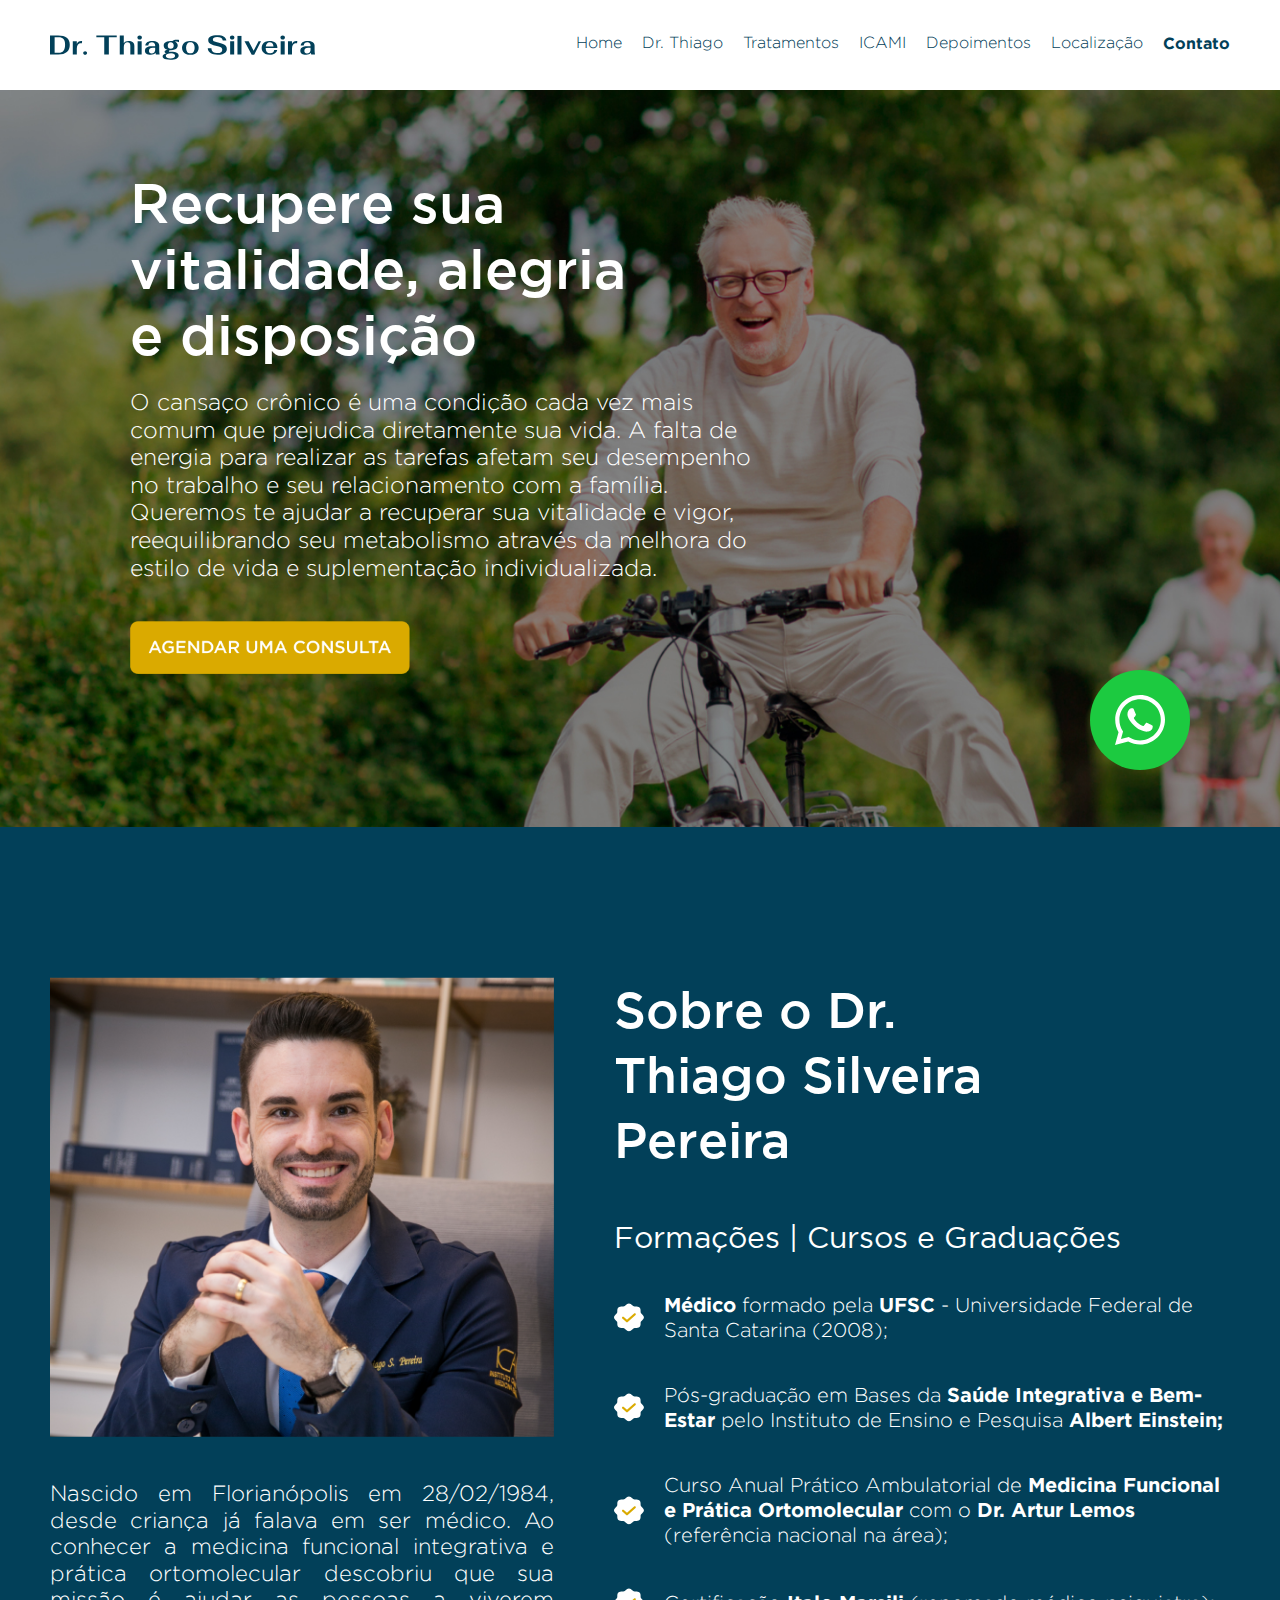
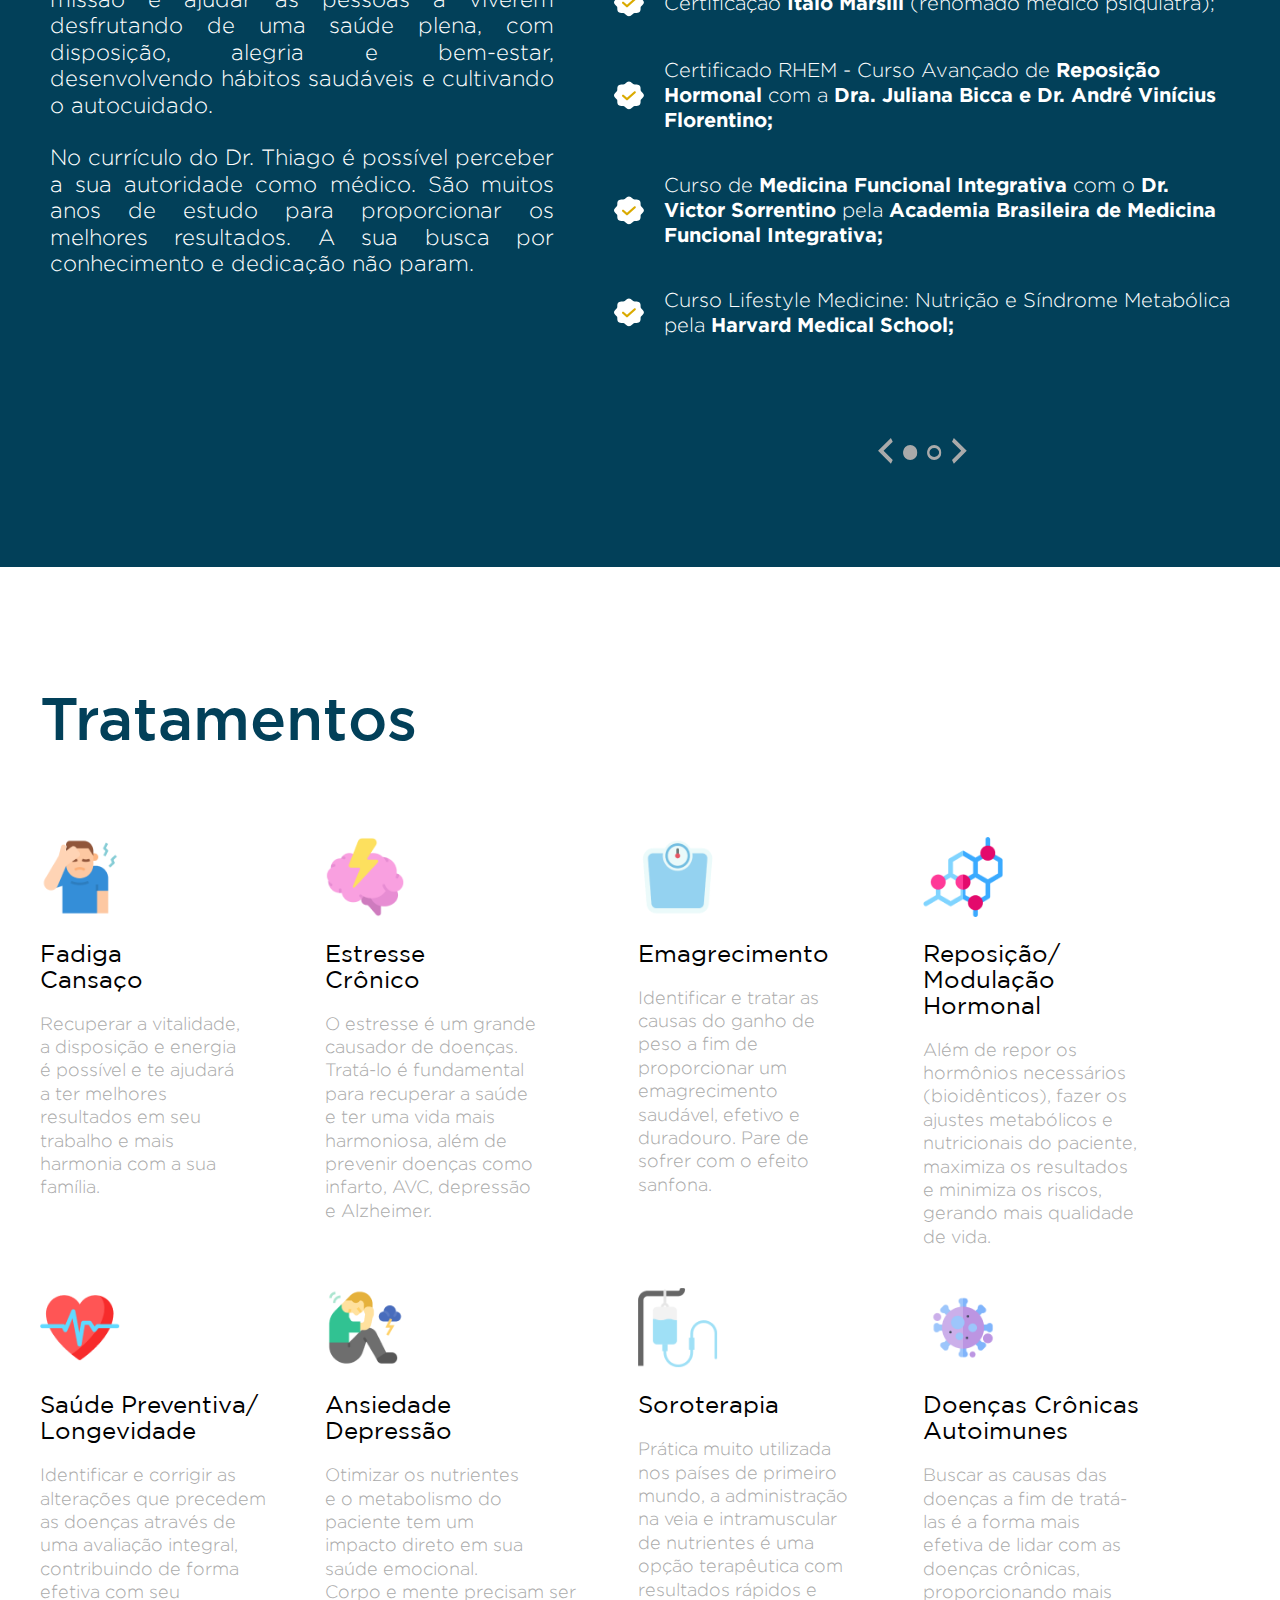
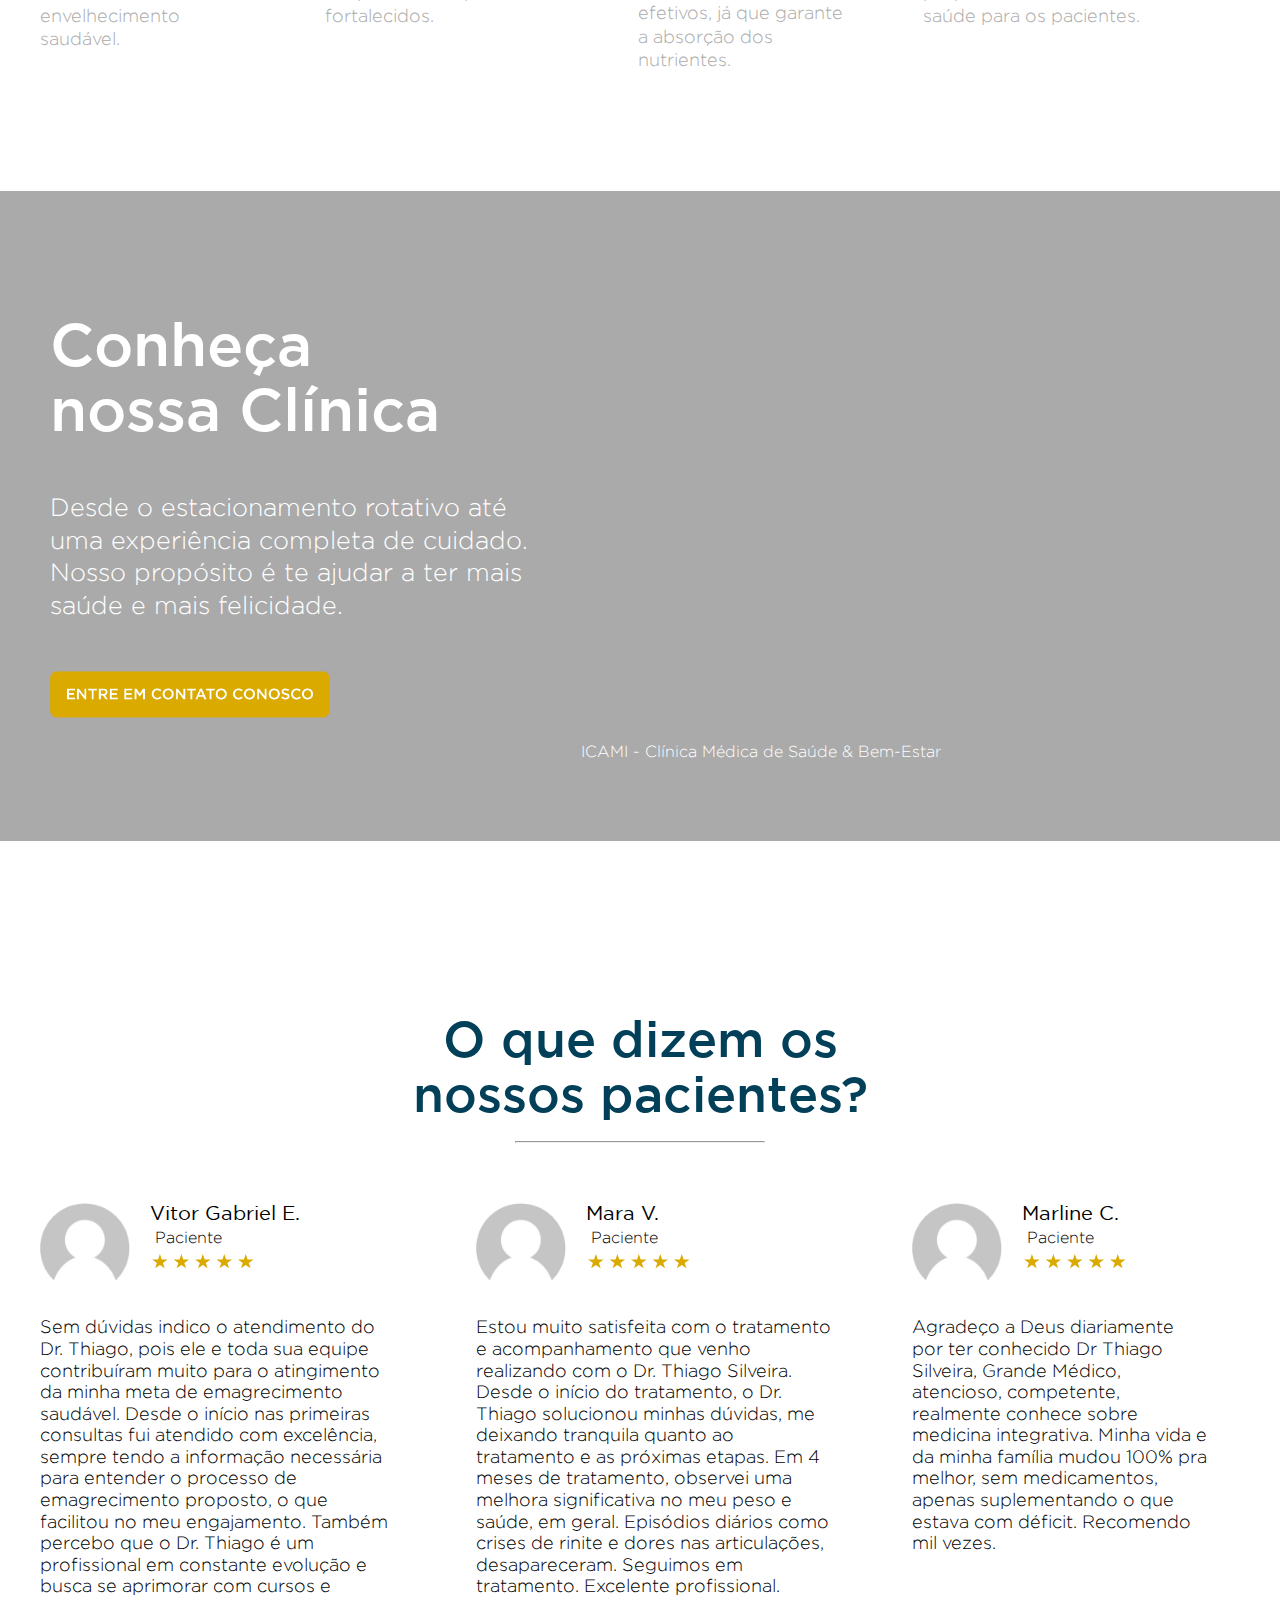
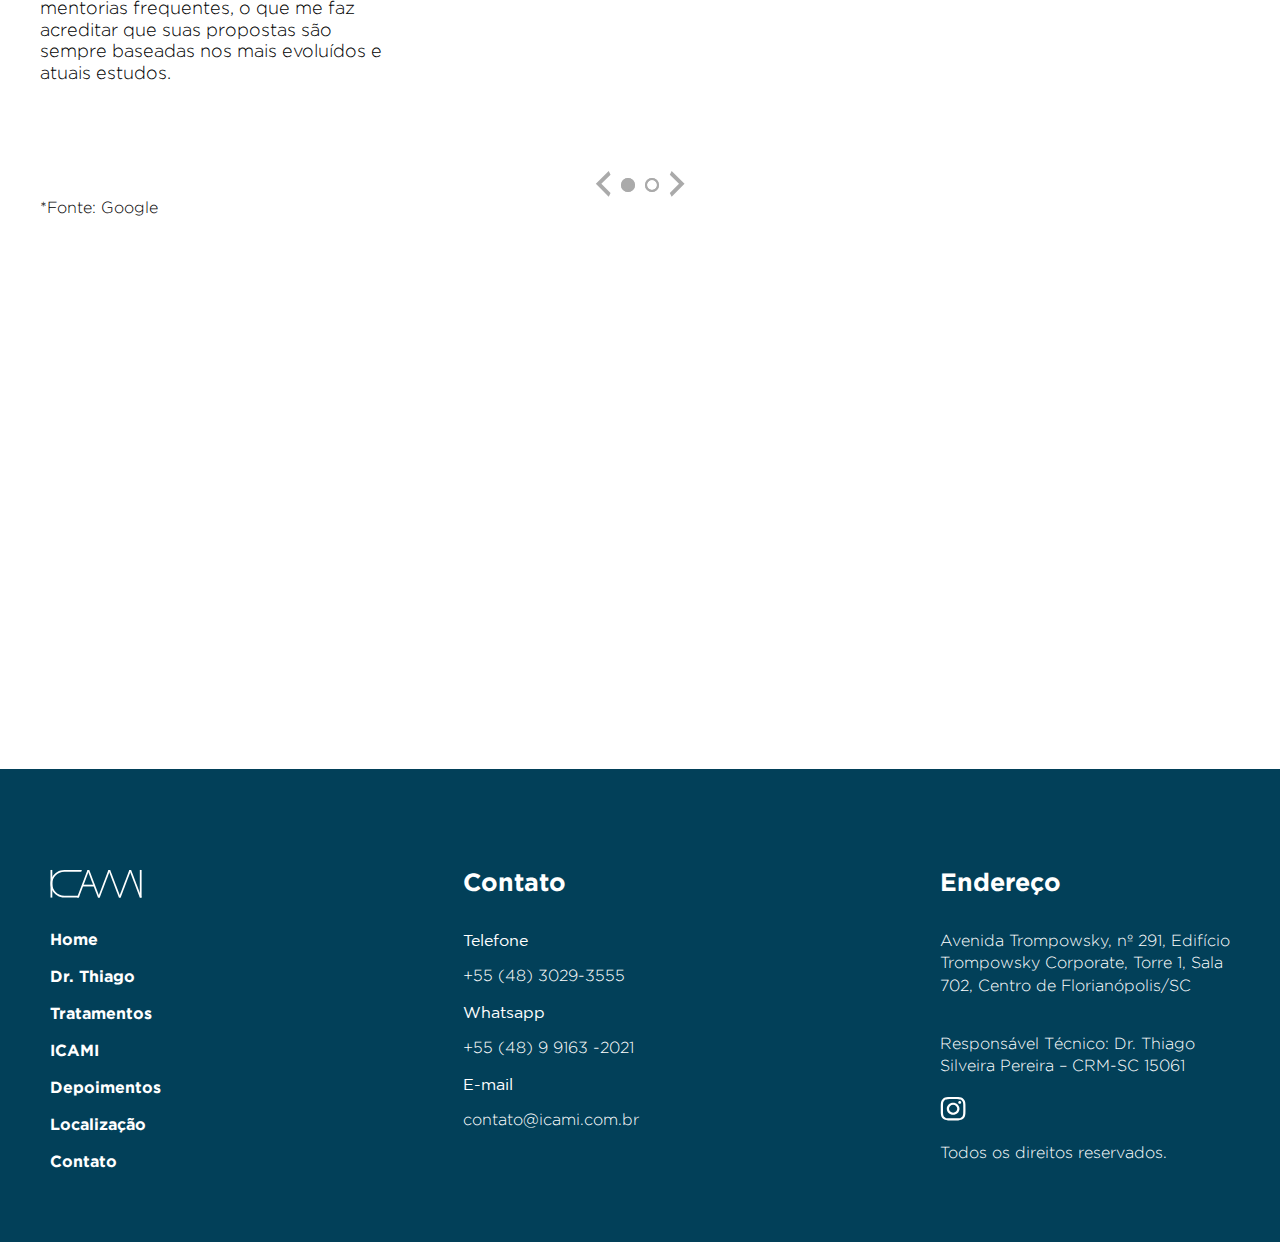
<file: assets/pages/vitalidade.html>
<!DOCTYPE html>
<html lang="pt-br">
  <head>
    <meta charset="UTF-8" />
    <meta http-equiv="X-UA-Compatible" content="IE=edge" />
    <meta http-equiv="cache-control" content="max-age=0" />
    <meta http-equiv="cache-control" content="no-cache" />
    <meta name="viewport" content="width=device-width, initial-scale=1.0" />
    <link rel="stylesheet" href="../css/reset.css" />
    <link rel="stylesheet" href="../css/style.css" />
    <title>Dr. Thiago Silveira</title>
  </head>
  <body>
    <div id="inicio"></div>
    <header class="boxWhite">
      <div class="logoMobile">
        <a href="#inicio">
          <img src="../img/logo.svg" alt="Logo do Dr. Thiago Silveira" />
        </a>
      </div>
      <input id="closeMenu" class="closeMenu" type="checkbox" role="button" />
      <label class="closeMenuLabel" for="closeMenu" title="close menu"></label>
      <div class="menu boxWhite">
        <div class="menuContent mainContentDesktop">
          <div class="logo">
            <a href="#inicio">
              <img
                src="../img/logo.svg"
                alt="Logo do Dr. Thiago Silveira"
              />
            </a>
          </div>
          <nav>
            <ul onclick="getElementById('closeMenu').checked = false;">
              <li><a href="#inicio">Home</a></li>
              <li><a href="#about">Dr. Thiago</a></li>
              <li><a href="#treatments">Tratamentos</a></li>
              <li><a href="#clinic">ICAMI</a></li>
              <li><a href="#comments">Depoimentos</a></li>
              <li><a href="#location">Localização</a></li>
              <li><a href="#contact">Contato</a></li>
            </ul>
          </nav>
        </div>
      </div>
    </header>
    <div class="bannerPrincipalVitalidade" id="home">
      <div class="bannerDesktop">
        <div class="headLine">
          <h1>
            Recupere sua<br />vitalidade, alegria<br />e disposição
          </h1>
          <p>
            O cansaço crônico é uma condição cada vez mais<br />
            comum que prejudica diretamente sua vida. A falta de<br />
            energia para realizar as tarefas afetam seu desempenho<br />
            no trabalho e seu relacionamento com a família.<br />
            Queremos te ajudar a recuperar sua vitalidade e vigor,<br />
            reequilibrando seu metabolismo através da melhora do<br />
            estilo de vida e suplementação individualizada.
          </p>
          <button class="buttonYellow">
            <a
              href="https://api.whatsapp.com/send?phone=5548991632021&text=Ol%C3%A1"
              target="_blank"
            >
              <img
                src="../img/icons/button.png"
                alt="Botão para agendar consulta"
              />
            </a>
          </button>
          <div id="whatsapp">
            <a
              href="https://api.whatsapp.com/send?phone=5548991632021&text=Ol%C3%A1"
              ><img
                src="../img/icons/icon-whatsapp.svg"
                alt="Botão para Whatsapp"
              />
            </a>
          </div>
        </div>

        <div class="headLineMobile">
          <h1>
            Recupere sua vitalidade,<br />alegria e disposição
          </h1>
          <p>
            O cansaço crônico é uma condição<br />
            cada vez mais comum que prejudica<br />
            diretamente sua vida. A falta de<br />
            energia para realizar as tarefas<br />
            afetam seu desempenho no<br />
            trabalho e seu relacionamento com<br />
            a família. Queremos te ajudar a<br />
            recuperar sua vitalidade e vigor,<br />
            reequilibrando seu metabolismo<br />
            através da melhora do estilo de vida<br />
            e suplementação individualizada.


          </p>
          <button class="buttonYellow">
            <a
              href="https://api.whatsapp.com/send?phone=5548991632021&text=Ol%C3%A1"
              target="_blank"
              ><img
                src="../img/icons/button.png"
                alt="Botão para agendar consulta"
            /></a>
          </button>
          <div id="whatsapp">
            <a
              href="https://api.whatsapp.com/send?phone=5548991632021&text=Ol%C3%A1"
              target="_blank"
              ><img
                src="../img/icons/icon-whatsapp.svg"
                alt="Botão para Whatsapp"
              />
            </a>
          </div>
        </div>
      </div>
      <!--Fim bannerPrincipal-->
    </div>

    <div id="about" class="boxBlue">
      <div class="mainContentDesktop aboutDesktop">
        <div id="aboutColumnLeft">
          <img
            src="../img/thiago-silveira.png"
            alt="Foto do Dr. Thiago Silveira"
          />
          <p>
            Nascido em Florianópolis em 28/02/1984, desde criança já falava em
            ser médico. Ao conhecer a medicina funcional integrativa e prática
            ortomolecular descobriu que sua missão é ajudar as pessoas a viverem
            desfrutando de uma saúde plena, com disposição, alegria e bem-estar,
            desenvolvendo hábitos saudáveis e cultivando o autocuidado.<br /><br />
            No currículo do Dr. Thiago é possível perceber a sua autoridade como
            médico. São muitos anos de estudo para proporcionar os melhores
            resultados. A sua busca por conhecimento e dedicação não param.
          </p>
          <!--fechamento-about-column-left-->
        </div>
        <div id="aboutColumnRight">
          <h2>
            Sobre o Dr.<br />
            Thiago Silveira<br />
            Pereira
          </h2>

          <h3>Formações | Cursos e Graduações</h3>
          <div class="slider">
            <!-- Substituir no css gallery-wraper por slides -->
            <div class="slides">
              <!-- Radio Buttons -->
              <input type="radio" name="radio-btn" id="radio1" />
              <input type="radio" name="radio-btn" id="radio2" />
              <!-- fim radio buttons -->
              <!-- Remover div gallery -->
              <div class="slide first">
                <ul>
                  <li>
                    <img src="../img/icons/icon-confirm.svg" alt="" />
                    <span>
                      <strong>Médico</strong> formado pela
                      <strong>UFSC</strong> - Universidade Federal de Santa
                      Catarina (2008);
                    </span>
                  </li>
                  <li>
                    <img src="../img/icons/icon-confirm.svg" alt="" />
                    <span>
                      <strong></strong> Pós-graduação em Bases da
                      <strong>Saúde Integrativa e Bem-Estar</strong>
                      pelo Instituto de Ensino e Pesquisa
                      <strong>Albert Einstein;</strong>
                    </span>
                  </li>
                  <li>
                    <img src="../img/icons/icon-confirm.svg" alt="" />
                    <span>
                      Curso Anual Prático Ambulatorial de
                      <strong
                        >Medicina Funcional e Prática Ortomolecular</strong
                      >
                      com o <strong>Dr. Artur Lemos</strong>
                      (referência nacional na área);
                    </span>
                  </li>
                  <li>
                    <img src="../img/icons/icon-confirm.svg" alt="" />
                    <span>
                      Certificação
                      <strong>Italo Marsili</strong> (renomado
                      médico psiquiatra);
                    </span>
                  </li>
                  <li>
                    <img src="../img/icons/icon-confirm.svg" alt="" />
                    <span>
                      Certificado RHEM - Curso Avançado de
                      <strong>Reposição Hormonal</strong> com a
                      <strong
                        >Dra. Juliana Bicca e Dr. André Vinícius
                        Florentino;</strong
                      >
                    </span>
                  </li>
                  <li>
                    <img src="../img/icons/icon-confirm.svg" alt="" />
                    <span>
                      Curso de
                      <strong>Medicina Funcional Integrativa</strong>
                      com o
                      <strong>Dr. Victor Sorrentino</strong>
                      pela
                      <strong
                        >Academia Brasileira de Medicina Funcional
                        Integrativa;</strong
                      >
                    </span>
                  </li>
                  <li>
                    <img src="../img/icons/icon-confirm.svg" alt="" />
                    <span>
                      Curso Lifestyle Medicine: Nutrição e Síndrome Metabólica
                      pela
                      <strong>Harvard Medical School;</strong>
                    </span>
                  </li>
                </ul>
                <!--fechamento-item-->
              </div>

              <div class="slide">
                <ul>
                  <li>
                    <img src="../img/icons/icon-confirm.svg" alt="" />
                    <span>
                      Curso de Endocrinologia e Cardiologia pela
                      <strong>Associação Americana AntiEnvelhecimento</strong>
                      (A4M);
                    </span>
                  </li>
                  <li>
                    <img src="../img/icons/icon-confirm.svg" alt="" />
                    <span>
                      Curso de Medicina Vanguarda como
                      <strong
                        >Dr. Victor Sorrentino e Dr. Márcio Tannure</strong
                      >
                      (médico do Flamengo);
                    </span>
                  </li>
                  <li>
                    <img src="../img/icons/icon-confirm.svg" alt="" />
                    <span>
                      Curso de Imersão em Terapia Neural com
                      <strong>Dr. Gonzalo</strong> Andina (referência
                      internacional na área);
                    </span>
                  </li>
                  <li>
                    <img src="../img/icons/icon-confirm.svg" alt="" />
                    <span>
                      Membro Associado da
                      <strong
                        >Sociedade Brasileira de Medicina da Obesidade;</strong
                      >
                    </span>
                  </li>
                  <li>
                    <img src="../img/icons/icon-confirm.svg" alt="" />
                    <span>
                      Curso Introdução à Medicina Funcional e Introdução à
                      Nutrição Funcional pelo
                      <strong
                        >The Institute for Functional Medicine (IFM);</strong
                      >
                    </span>
                  </li>
                  <li>
                    <img src="../img/icons/icon-confirm.svg" alt="" />
                    <span>
                      Master Coaching Integral Sistêmico pela
                      <strong>Febracis e Flórida Christian University;</strong>
                    </span>
                  </li>
                  <li>
                    <img src="../img/icons/icon-confirm.svg" alt="" />
                    <span>
                      Master PNL (Programação Neurolinguística) pela
                      <strong>Escola Homni;</strong>
                    </span>
                  </li>
                  <li>
                    <img src="../img/icons/icon-confirm.svg" alt="" />
                    <span>
                      Formação Internacional em Health and Wellness
                      <strong>Coaching pela Carevolution e Wellcoaches.</strong>
                    </span>
                  </li>
                </ul>
              </div>

              <!-- Navigation auto -->
              <div class="navigationAuto">
                <div class="autoBtn1"></div>
                <div class="autoBtn2"></div>
              </div>
            </div>

            <div class="manualNavigation">
              <label for="radio1" class="manual-btn"
                ><img src="../img/icons/icon-arrow-left.svg"
              /></label>
              <label for="radio1" class="manualBtn btn1"></label>
              <label for="radio2" class="manualBtn btn2"></label>
              <label for="radio2" class="manual-btn"
                ><img src="../img/icons/icon-arrow-right.svg"
              /></label>
            </div>
          </div>
          <!--fechamento-about-column-right-->
        </div>
      </div>

      <div class="mainContentMobile aboutMobile">
        <section>
          <h2>
            Sobre o Dr. Thiago<br />
            Silveira Pereira
          </h2>
          <img
            src="../img/thiago-silveira.png"
            alt="Foto do Dr. Thiago Silveira"
          />

          <p>
            Nascido em Florianópolis em 28/02/1984, desde criança já falava em
            ser médico. Ao conhecer a medicina funcional integrativa e prática
            ortomolecular descobriu que sua missão é ajudar as pessoas a viverem
            desfrutando de uma saúde plena, com disposição, alegria e bem-estar,
            desenvolvendo hábitos saudáveis e cultivando o autocuidado.<br /><br />

            No currículo do Dr. Thiago é possível perceber a sua autoridade como
            médico. São muitos anos de estudo para proporcionar os melhores
            resultados. A sua busca por conhecimento e dedicação não param.
          </p>

          <div id="aboutColumnCurriculumMobile">
            <h3>Formações | Cursos e Graduações</h3>
            <div class="sliderMobile">
              <!-- Substituir no css gallery-wraper por slides -->
              <div class="slidesMobile">
                <!-- Radio Buttons -->
                <input type="radio" name="radio-btn-mobile" id="radio3" />
                <input type="radio" name="radio-btn-mobile" id="radio4" />
                <!-- fim radio buttons -->
                <!-- Remover div gallery -->
                <div class="slideMobile first">
                  <ul>
                    <li>
                      <img src="../img/icons/icon-confirm.svg" alt="" />
                      <span>
                        <strong>Médico</strong> formado pela
                        <strong>UFSC</strong> - Universidade Federal de Santa
                        Catarina (2008);
                      </span>
                    </li>
                    <li>
                      <img src="../img/icons/icon-confirm.svg" alt="" />
                      <span>
                        <strong></strong> Pós-graduação em Bases da
                        <strong>Saúde Integrativa e Bem-Estar</strong>
                        pelo Instituto de Ensino e Pesquisa
                        <strong>Albert Einstein;</strong>
                      </span>
                    </li>
                    <li>
                      <img src="../img/icons/icon-confirm.svg" alt="" />
                      <span>
                        Curso Anual Prático Ambulatorial de
                        <strong
                          >Medicina Funcional e Prática Ortomolecular</strong
                        >
                        com o <strong>Dr. Artur Lemos</strong>
                        (referência nacional na área);
                      </span>
                    </li>
                    <li>
                      <img src="../img/icons/icon-confirm.svg" alt="" />
                      <span>
                        Certificação
                        <strong>Italo Marsili</strong> (renomado
                        médico psiquiatra);
                      </span>
                    </li>
                    <li>
                      <img src="../img/icons/icon-confirm.svg" alt="" />
                      <span>
                        Certificado RHEM - Curso Avançado de
                        <strong>Reposição Hormonal</strong> com a
                        <strong
                          >Dra. Juliana Bicca e Dr. André Vinícius
                          Florentino;</strong
                        >
                      </span>
                    </li>
                    <li>
                      <img src="../img/icons/icon-confirm.svg" alt="" />
                      <span>
                        Curso de
                        <strong>Medicina Funcional Integrativa</strong>
                        com o
                        <strong>Dr. Victor Sorrentino</strong>
                        pela
                        <strong
                          >Academia Brasileira de Medicina Funcional
                          Integrativa;</strong
                        >
                      </span>
                    </li>
                    <li>
                      <img src="../img/icons/icon-confirm.svg" alt="" />
                      <span>
                        Curso Lifestyle Medicine: Nutrição e Síndrome Metabólica
                        pela
                        <strong>Harvard Medical School;</strong>
                      </span>
                    </li>
                  </ul>
                  <!--fechamento-item-->
                </div>

                <div class="slideMobile">
                  <ul>
                    <li>
                      <img src="../img/icons/icon-confirm.svg" alt="" />
                      <span>
                        Curso de Endocrinologia e Cardiologia pela
                        <strong>Associação Americana AntiEnvelhecimento</strong>
                        (A4M);
                      </span>
                    </li>
                    <li>
                      <img src="../img/icons/icon-confirm.svg" alt="" />
                      <span>
                        Curso de Medicina Vanguarda como
                        <strong
                          >Dr. Victor Sorrentino e Dr. Márcio Tannure</strong
                        >
                        (médico do Flamengo);
                      </span>
                    </li>
                    <li>
                      <img src="../img/icons/icon-confirm.svg" alt="" />
                      <span>
                        Curso de Imersão em Terapia Neural com
                        <strong>Dr. Gonzalo</strong> Andina (referência
                        internacional na área);
                      </span>
                    </li>
                    <li>
                      <img src="../img/icons/icon-confirm.svg" alt="" />
                      <span>
                        Membro Associado da
                        <strong
                          >Sociedade Brasileira de Medicina da
                          Obesidade;</strong
                        >
                      </span>
                    </li>
                    <li>
                      <img src="../img/icons/icon-confirm.svg" alt="" />
                      <span>
                        Curso Introdução à Medicina Funcional e Introdução à
                        Nutrição Funcional pelo
                        <strong
                          >The Institute for Functional Medicine (IFM);</strong
                        >
                      </span>
                    </li>
                    <li>
                      <img src="../img/icons/icon-confirm.svg" alt="" />
                      <span>
                        Master Coaching Integral Sistêmico pela
                        <strong
                          >Febracis e Flórida Christian University;</strong
                        >
                      </span>
                    </li>
                    <li>
                      <img src="../img/icons/icon-confirm.svg" alt="" />
                      <span>
                        Master PNL (Programação Neurolinguística) pela
                        <strong>Escola Homni;</strong>
                      </span>
                    </li>
                    <li>
                      <img src="../img/icons/icon-confirm.svg" alt="" />
                      <span>
                        Formação Internacional em Health and Wellness
                        <strong
                          >Coaching pela Carevolution e Wellcoaches.</strong
                        >
                      </span>
                    </li>
                  </ul>
                </div>

                <!-- Navigation auto -->
                <div class="navigationAutoMobile">
                  <div class="autoBtn3"></div>
                  <div class="autoBtn4"></div>
                </div>
              </div>

              <div class="manualNavigationMobile">
                <label for="radio3" class="manual-btn-mobile"
                  ><img src="../img/icons/icon-arrow-left.svg"
                /></label>
                <label for="radio3" class="manualBtnMobile btn3"></label>
                <label for="radio4" class="manualBtnMobile btn4"></label>
                <label for="radio4" class="manual-btn-mobile"
                  ><img src="../img/icons/icon-arrow-right.svg"
                /></label>
              </div>
            </div>
            <!--fechamento-about-column-right-->
          </div>
        </section>
        <!--content-about-->

        <div></div>
        <!--Fechamento-container-about-->
      </div>
    </div>

    <div id="treatments" class="mainContentDesktop">
      <section>
        <h2>Tratamentos</h2>
        <div class="treatmentsContent">
          <div class="treatmentsDouble">
            <section>
              <img src="../img/icons/iconFadiga.png" alt="" />
              <h3>Fadiga<br>Cansaço</h3>
              <p>
                Recuperar a vitalidade,<br />
                a disposição e energia<br />
                é possível e te ajudará<br />
                a ter melhores<br />
                resultados em seu<br />
                trabalho e mais<br />
                harmonia com a sua<br />
                família.
              </p>
            </section>
            <section>
              <img src="../img/icons/iconEstresse.png" alt="" />
              <h3>Estresse<br>Crônico</h3>
              <p>
                O estresse é um grande<br />
                causador de doenças.<br />
                Tratá-lo é fundamental<br />
                para recuperar a saúde<br />
                e ter uma vida mais<br />
                harmoniosa, além de<br />
                prevenir doenças como<br />
                infarto, AVC, depressão<br />
                e Alzheimer.
              </p>
            </section>
            <!-- Fim treatmentsDouble-->
          </div>
          <div class="treatmentsDouble">
            <section>
              <img src="../img/icons/iconEmagrecimento.png" alt="" />
              <h3>Emagrecimento</h3>
              <p>
                Identificar e tratar as<br />
                causas do ganho de<br />
                peso a fim de<br />
                proporcionar um<br />
                emagrecimento<br />
                saudável, efetivo e<br />
                duradouro. Pare de<br />
                sofrer com o efeito<br />
                sanfona.
              </p>
            </section>
            <section>
              <img src="../img/icons/iconReposição.png" alt="" />
              <h3>Reposição/ Modulação<br />Hormonal</h3>
              <p>
                Além de repor os<br />
                hormônios necessários<br />
                (bioidênticos), fazer os<br />
                ajustes metabólicos e<br />
                nutricionais do paciente,<br />
                maximiza os resultados<br />
                e minimiza os riscos,<br />
                gerando mais qualidade<br />
                de vida.
              </p>
            </section>
            <!-- Fim treatmentsDouble-->
          </div>
        </div>

        <div class="treatmentsContent">
          <div class="treatmentsDouble">
            <section>
              <img src="../img/icons/iconSaude.png" alt="" />
              <h3>Saúde Preventiva/<br />Longevidade</h3>
              <p>
                Identificar e corrigir as<br />alterações que precedem<br />as
                doenças através de<br />uma avaliação integral,<br />contribuindo
                de forma<br />
                efetiva com seu<br />envelhecimento<br />saudável.
              </p>
            </section>
            <section>
              <img src="../img/icons/iconAnsiedade.png" alt="" />
              <h3>Ansiedade<br />Depressão</h3>
              <p>
                Otimizar os nutrientes<br />e o metabolismo do<br />paciente tem
                um<br />
                impacto direto em sua<br />saúde emocional.<br />Corpo e mente
                precisam ser<br />fortalecidos.
              </p>
            </section>
            <!-- Fim treatmentsDouble-->
          </div>

          <div class="treatmentsDouble">
            <section>
              <img src="../img/icons/iconSoroterapia.png" alt="" />
              <h3>Soroterapia</h3>
              <p>
                Prática muito utilizada<br />nos países de primeiro<br />mundo,
                a administração<br />na veia e intramuscular<br />de nutrientes
                é uma<br />opção terapêutica com<br />resultados rápidos e<br />efetivos,
                já que garante<br />a absorção dos<br />nutrientes.
              </p>
            </section>
            <section>
              <img src="../img/icons/IconDoenca.png" alt="" />
              <h3>Doenças Crônicas<br />Autoimunes</h3>
              <p>
                Buscar as causas das<br />doenças a fim de tratá-<br />las é a
                forma mais<br />
                efetiva de lidar com as<br />doenças crônicas,<br />proporcionando
                mais<br />
                saúde para os pacientes.
              </p>
            </section>
            <!-- Fim treatmentsDouble-->
          </div>
        </div>

        <div class="treatmentsContentMobile">
          <div class="treatmentsDouble">
            <section>
              <img src="../img/icons/iconFadiga.png" alt="" />
              <h3>Fadiga Cansaço</h3>
              <p>
                <span>
                  Recuperar a vitalidade,<br />
                  a disposição e energia<br />
                  é possível e te ajudará<br />
                  a ter melhores<br />
                  resultados em seu<br />
                  trabalho e mais<br />
                  harmonia com a sua<br />
                  família.
                </span>
              </p>
            </section>
            <section>
              <img src="../img/icons/iconEstresse.png" alt="" />
              <h3>Estresse Crônico</h3>
              <p>
                <span>
                  O estresse é um grande<br />
                  causador de doenças.<br />
                  Tratá-lo é fundamental<br />
                  para recuperar a saúde<br />
                  e ter uma vida mais<br />
                  harmoniosa, além de<br />
                  prevenir doenças como<br />
                  infarto, AVC, depressão<br />
                  e Alzheimer.
                </span>
              </p>
            </section>
            <!-- Fim treatmentsDouble-->
          </div>
          <div class="treatmentsDouble">
            <section>
              <img src="../img/icons/iconEmagrecimento.png" alt="" />
              <h3>Emagrecimento</h3>
              <p>
                <span>
                  Identificar e tratar as<br />
                  causas do ganho de<br />
                  peso a fim de<br />
                  proporcionar um<br />
                  emagrecimento<br />
                  saudável, efetivo e<br />
                  duradouro. Pare de<br />
                  sofrer com o efeito<br />
                  sanfona.
                </span>
              </p>
            </section>
            <section>
              <img src="../img/icons/iconReposição.png" alt="" />
              <h3>Reposição/ Modulação Hormonal</h3>
              <p>
                <span>
                  Além de repor os<br />
                  hormônios necessários<br />
                  (bioidênticos), fazer os<br />
                  ajustes metabólicos e<br />
                  nutricionais do paciente,<br />
                  maximiza os resultados<br />
                  e minimiza os riscos,<br />
                  gerando mais qualidade<br />
                  de vida.
                </span>
              </p>
            </section>
            <!-- Fim treatmentsDouble-->
          </div>

          <div class="treatmentsDouble">
            <section>
              <img src="../img/icons/iconSaude.png" alt="" />
              <h3>Saúde Preventiva/<br />Longevidade</h3>
              <p>
                <span>
                  Identificar e corrigir as<br />
                  alterações que precedem<br />
                  as doenças através de<br />
                  uma avaliação integral,<br />
                  contribuindo de forma<br />
                  efetiva com seu<br />
                  envelhecimento<br />
                  saudável.
                </span>
              </p>
            </section>
            <section>
              <img src="../img/icons/iconAnsiedade.png" alt="" />
              <h3>Ansiedade<br />Depressão</h3>
              <p>
                <span>
                Otimizar os nutrientes<br />
                e o metabolismo do<br />
                paciente tem um<br />
                impacto direto em sua<br />
                saúde emocional.<br />
                Corpo e mente precisam ser<br />
                fortalecidos.
                </span>
              </p>
              </span>
            </section>
            <!-- Fim treatmentsDouble-->
          </div>

          <div class="treatmentsDouble">
            <section>
              <img src="../img/icons/iconSoroterapia.png" alt="" />
              <h3>Soroterapia</h3>
              <p>
                <span>
                Prática muito utilizada<br />
                nos países de primeiro<br />
                mundo, a administração<br />
                na veia e intramuscular<br />
                de nutrientes é uma<br />
                opção terapêutica com<br />
                resultados rápidos e<br />
                efetivos, já que garante<br />
                a absorção dos<br />
                nutrientes.
                </span>
              </p>
            </section>
            <section>
              <img src="../img/icons/IconDoenca.png" alt="" />
              <h3>Doenças Crônicas<br />Autoimunes</h3>
              <p>
                <span>
                Buscar as causas das<br />
                doenças a fim de tratá-<br />
                las é a forma mais<br />
                efetiva de lidar com as<br />
                doenças crônicas,<br />
                proporcionando mais<br />
                saúde para os pacientes.
                </span>
              </p>
            </section>
            <!-- Fim treatmentsDouble-->
          </div>
        </div>
      </section>
    </div>

    <div id="clinic" class="boxGrey">
      <div class="clinicDesktop mainContentDesktop">
        <section class="clinicLeft">
          <h2>Conheça<br />nossa Clínica</h2>
          <p>
            Desde o estacionamento rotativo até<br />uma experiência completa de
            cuidado.<br />Nosso propósito é te ajudar a ter mais<br />saúde e
            mais felicidade.
          </p>
          <button class="buttonYellow">
            <a
              href="https://api.whatsapp.com/send?phone=5548991632021&text=Ol%C3%A1"
              target="_blank"
              ><img
                src="../img/icons/button2.png"
                alt="Botão para agendar consulta"
            /></a>
          </button>
        </section>
        <section class="clinicRight">
          <iframe
            width="100%"
            height="100%"
            src="https://www.youtube.com/embed/EhFjDyyhvt0"
            title="YouTube video player"
            frameborder="0"
            allow="accelerometer; autoplay; clipboard-write; encrypted-media; gyroscope; picture-in-picture"
            allowfullscreen
          ></iframe>
          <h4>ICAMI - Clínica Médica de Saúde & Bem-Estar</h4>
        </section>
      </div>

      <div class="clinicMobile">
        <section class="clinicContentMobile">
          <h2>Conheça nossa Clínica</h2>
          <p>
            Desde o estacionamento rotativo até<br />
            uma experiência completa de<br />
            cuidado. Nosso propósito é te ajudar<br />
            a ter mais saúde e mais felicidade.<br />
          </p>
          <iframe
            width="480px"
            height="100%"
            src="https://www.youtube.com/embed/EhFjDyyhvt0"
            title="YouTube video player"
            frameborder="0"
            allow="accelerometer; autoplay; clipboard-write; encrypted-media; gyroscope; picture-in-picture"
            allowfullscreen
          ></iframe>
          <h4>ICAMI - Clínica Médica de Saúde & Bem-Estar</h4>
          <button class="buttonYellow">
            <a
              href="https://api.whatsapp.com/send?phone=5548991632021&text=Ol%C3%A1"
              target="_blank"
            >
              <img
                src="../img/icons/button2.png"
                alt="Botão para agendar consulta"
              />
            </a>
          </button>
        </section>
      </div>
    </div>

    <div id="comments">
      <section class="mainContentDesktop commentsContentDesktop">
        <h2>O que dizem os<br />nossos pacientes?</h2>
        <hr />
        <div class="sliderComments">
          <div class="slidesComments">
            <!-- Radio Buttons -->
            <input type="radio" name="radio-btn" id="radio5" />
            <input type="radio" name="radio-btn" id="radio6" />

            <div class="slideComments first">
              <div class="commentUnit">
                <section class="profile">
                  <div class="iconProfileGoogle">
                    <img src="../img/icons/iconPerfil.png" alt="" />
                  </div>
                  <div class="profileGoogle">
                    <h4>Vitor Gabriel E.</h4>
                    <p>Paciente</p>
                    <img src="../img/icons/icon-stars.svg" alt="" />
                  </div>
                </section>
                
                <p>
                  Sem dúvidas indico o atendimento do Dr. Thiago, pois ele e
                  toda sua equipe contribuíram muito para o atingimento da minha
                  meta de emagrecimento saudável. Desde o início nas primeiras
                  consultas fui atendido com excelência, sempre tendo a
                  informação necessária para entender o processo de
                  emagrecimento proposto, o que facilitou no meu engajamento.
                  Também percebo que o Dr. Thiago é um profissional em constante
                  evolução e busca se aprimorar com cursos e mentorias
                  frequentes, o que me faz acreditar que suas propostas são
                  sempre baseadas nos mais evoluídos e atuais estudos.
                </p>

                <!--Fim-CommentUnit-->
              </div>
              <div class="commentUnit">
                <section class="profile">
                  <div class="iconProfileGoogle">
                    <img src="../img/icons/iconPerfil.png" alt="" />
                  </div>
                  <div class="profileGoogle">
                    <h4>Mara V.</h4>
                    <p>Paciente</p>
                    <img src="../img/icons/icon-stars.svg" alt="" />
                  </div>
                </section>
                <p>
                  Estou muito satisfeita com o tratamento e acompanhamento que
                  venho realizando com o Dr. Thiago Silveira. Desde o início do
                  tratamento, o Dr. Thiago solucionou minhas dúvidas, me
                  deixando tranquila quanto ao tratamento e as próximas etapas.
                  Em 4 meses de tratamento, observei uma melhora significativa
                  no meu peso e saúde, em geral. Episódios diários como crises
                  de rinite e dores nas articulações, desapareceram. Seguimos em
                  tratamento. Excelente profissional.
                </p>
                <!--Fim-CommentUnit-->
              </div>
              <div class="commentUnit">
                <section class="profile">
                  <div class="iconProfileGoogle">
                    <img src="../img/icons/iconPerfil.png" alt="" />
                  </div>
                  <div class="profileGoogle">
                    <h4>Marline C.</h4>
                    <p>Paciente</p>
                    <img src="../img/icons/icon-stars.svg" alt="" />
                  </div>
                </section>
                <p>
                  Agradeço a Deus diariamente por ter conhecido Dr Thiago
                  Silveira, Grande Médico, atencioso, competente, realmente
                  conhece sobre medicina integrativa. Minha vida e da minha
                  família mudou 100% pra melhor, sem medicamentos, apenas
                  suplementando o que estava com déficit. Recomendo mil vezes.
                </p>
                <!--Fim-CommentUnit-->
              </div>
              <!--fim-comments-item-->
            </div>

            <div class="slideComments">
              <div class="commentUnit">
                <section class="profile">
                  <div class="iconProfileGoogle">
                    <img src="../img/icons/iconPerfil.png" alt="" />
                  </div>
                  <div class="profileGoogle">
                    <h4>Daia M. de P.</h4>
                    <p>Paciente</p>
                    <img src="../img/icons/icon-stars.svg" alt="" />
                  </div>
                </section>
                <p>
                  Olá, gostaria de agradecer pelo atendimento e atenção da
                  equipe e do Dr.Thiago! Comecei o tratamento passado por ele,
                  fiz todos os exames solicitados e a suplementação de forma
                  correta... só posso dizer que melhorei muito e ainda estou no
                  processo, mas as diferenças já estão nítidas, voltei ao peso
                  normal, parou a queda de cabelo e o cansaço extremo que tinha,
                  as dores de estômago também não tenho mais como antes... enfim
                  só progresso e voltei a treinar na academia! Obrigado a todos!
                  Se todos os médicos fossem como o Dr Thiago, a saúde das
                  pessoas estaria bem melhor! Mudei tudo sem medicação, somente
                  com a suplementação correta e estilo de vida! Obrigado!!!
                </p>
                <!--Fim-CommentUnit-->
              </div>
              <div class="commentUnit">
                <section class="profile">
                  <div class="iconProfileGoogle">
                    <img src="../img/icons/iconPerfil.png" alt="" />
                  </div>
                  <div class="profileGoogle">
                    <h4>Patrícia C.</h4>
                    <p>Paciente</p>
                    <img src="../img/icons/icon-stars.svg" alt="" />
                  </div>
                </section>
                <p>
                  O atendimento despendido tanto pelas colaboradoras da clínica
                  como pelo Dr. Thiago está sendo excepcional. Um cuidado único
                  com a saúde do paciente como um todo. Sinto-me extremamente
                  grata por toda a atenção e cuidado. Recomendarei sempre para
                  todos aqueles que, como eu, consideram a medicina integrativa
                  e preventiva a melhor opção para se obter qualidade de vida!
                </p>
                <!--Fim-CommentUnit-->
              </div>
              <div class="commentUnit">
                <section class="profile">
                  <div class="iconProfileGoogle">
                    <img src="../img/icons/iconPerfil.png" alt="" />
                  </div>
                  <div class="profileGoogle">
                    <h4>Arlene M. L. R.</h4>
                    <p>Paciente</p>
                    <img src="../img/icons/icon-stars.svg" alt="" />
                  </div>
                </section>
                <p>
                  Eu quero agradecer imensamente o cuidado Ortomolecular que o
                  Dr Thiago Silveira prestou ao meu pai, eu e toda a minha
                  família estamos extremamente gratos. Um excelente médico,
                  carinhoso e super prestativo, tanto na consulta como na pós
                  consulta. Tenho a certeza de que estamos em excelentes mãos. A
                  indicação veio de uma amiga que estava em um tratamento de
                  câncer de mama, por sinal muito agressivo e teve a sua saúde
                  restaurada. O meu pai não tinha nem forças mais para falar
                  totalmente debilitado, pois sofre de um problema no esôfago
                  chamado de mega esôfago. Assim que deu início ao tratamento
                  ele está mais ativo e pronto para receber os procedimentos
                  necessários para ter uma melhor qualidade de vida. Deus
                  abençoe sempre Dr. Thiago Deus te capacitou para ser um anjo
                  aqui na terra.
                </p>
              </div>
            </div>

            <!-- Navigation auto -->
            <div class="navigationAuto">
              <div class="autoBtn5"></div>
              <div class="autoBtn6"></div>
            </div>
          </div>

          <div class="manualNavigation">
            <label for="radio5" class="manual-btn"
              ><img src="../img/icons/icon-arrow-left.svg"
            /></label>
            <label for="radio5" class="manualBtn btn5"></label>
            <label for="radio6" class="manualBtn btn6"></label>
            <label for="radio6" class="manual-btn"
              ><img src="../img/icons/icon-arrow-right.svg"
            /></label>
          </div>
        </div>

        <p>*Fonte: Google</p>
      </section>

      <!-- #####################################################Coments Mobile -->

      <section class="mainContentMobile commentsContentMobile">
        <h2>O que dizem os<br />nossos pacientes?</h2>
        <hr />

        <div class="container slide">
          <button
            class="arrowLeft control"
            id="previous"
            aria-label="previous image"
          >
            <img src="../img/icons/icon-arrow-left.svg" />
          </button>
          <button class="arrowRight control" id="next" aria-label="next image">
            <img src="../img/icons/icon-arrow-right.svg" />
          </button>
          <div class="galleryWrapper">
            <div class="gallery slides">
              <div class="current-item item">
                <div class="commentUnitMobile">
                  <section class="profile">
                    <div class="iconProfileGoogle">
                      <img src="../img/icons/iconPerfil.png" alt="" />
                    </div>
                    <div class="profileGoogle">
                      <h4>Vitor Gabriel E.</h4>
                      <p>Paciente</p>
                      <img src="../img/icons/icon-stars.svg" alt="" />
                    </div>
                  </section>
                  <section class="textComment">
                    <p>
                      Sem dúvidas indico o atendimento do Dr. Thiago, pois ele e
                      toda sua equipe contribuíram muito para o atingimento da
                      minha meta de emagrecimento saudável. Desde o início nas
                      primeiras consultas fui atendido com excelência, sempre
                      tendo a informação necessária para entender o processo de
                      emagrecimento proposto, o que facilitou no meu
                      engajamento. Também percebo que o Dr. Thiago é um
                      profissional em constante evolução e busca se aprimorar
                      com cursos e mentorias frequentes, o que me faz acreditar
                      que suas propostas são sempre baseadas nos mais evoluídos
                      e atuais estudos.
                    </p>
                  </section>

                  <!--Fim-commentUnitMobile-->
                </div>

                <div class="commentUnitMobile">
                  <section class="profile">
                    <div class="iconProfileGoogle">
                      <img src="../img/icons/iconPerfil.png" alt="" />
                    </div>
                    <div class="profileGoogle">
                      <h4>Mara V.</h4>
                      <p>Paciente</p>
                      <img src="../img/icons/icon-stars.svg" alt="" />
                    </div>
                  </section>
                  <section class="textComment">
                    <p>
                      Estou muito satisfeita com o tratamento e acompanhamento
                      que venho realizando com o Dr. Thiago Silveira. Desde o
                      início do tratamento, o Dr. Thiago solucionou minhas
                      dúvidas, me deixando tranquila quanto ao tratamento e as
                      próximas etapas. Em 4 meses de tratamento, observei uma
                      melhora significativa no meu peso e saúde, em geral.
                      Episódios diários como crises de rinite e dores nas
                      articulações, desapareceram. Seguimos em tratamento.
                      Excelente profissional.
                    </p>
                  </section>

                  <!--Fim-commentUnitMobile-->
                </div>
              </div>

              <div class="item">
                <div class="commentUnitMobile">
                  <section class="profile">
                    <div class="iconProfileGoogle">
                      <img src="../img/icons/iconPerfil.png" alt="" />
                    </div>
                    <div class="profileGoogle">
                      <h4>Marline C.</h4>
                      <p>Paciente</p>
                      <img src="../img/icons/icon-stars.svg" alt="" />
                    </div>
                  </section>
                  <section class="textComment">
                    <p>
                      Agradeço a Deus diariamente por ter conhecido Dr Thiago
                      Silveira, Grande Médico, atencioso, competente, realmente
                      conhece sobre medicina integrativa. Minha vida e da minha
                      família mudou 100% pra melhor, sem medicamentos, apenas
                      suplementando o que estava com déficit. Recomendo mil
                      vezes.
                    </p>
                  </section>
                  <!--Fim-commentUnitMobile-->
                </div>

                <div class="commentUnitMobile">
                  <section class="profile">
                    <div class="iconProfileGoogle">
                      <img src="../img/icons/iconPerfil.png" alt="" />
                    </div>
                    <div class="profileGoogle">
                      <h4>Daia M. de P.</h4>
                      <p>Paciente</p>
                      <img src="../img/icons/icon-stars.svg" alt="" />
                    </div>
                  </section>
                  <section class="textComment">
                    <section>
                      <p>
                        Olá, gostaria de agradecer pelo atendimento e atenção da
                        equipe e do Dr.Thiago! Comecei o tratamento passado por
                        ele, fiz todos os exames solicitados e a suplementação
                        de forma correta... só posso dizer que melhorei muito e
                        ainda estou no processo, mas as diferenças já estão
                        nítidas, voltei ao peso normal, parou a queda de cabelo
                        e o cansaço extremo que tinha, as dores de estômago
                        também não tenho mais como antes... enfim só progresso e
                        voltei a treinar na academia! Obrigado a todos! Se todos
                        os médicos fossem como o Dr Thiago, a saúde das pessoas
                        estaria bem melhor! Mudei tudo sem medicação, somente
                        com a suplementação correta e estilo de vida!
                        Obrigado!!!
                      </p>
                    </section>
                  </section>
                  <!--Fim-commentUnitMobile-->
                </div>
              </div>

              <div class="item">
                <div class="commentUnitMobile">
                  <section class="profile">
                    <div class="iconProfileGoogle">
                      <img src="../img/icons/iconPerfil.png" alt="" />
                    </div>
                    <div class="profileGoogle">
                      <h4>Patrícia C.</h4>
                      <p>Paciente</p>
                      <img src="../img/icons/icon-stars.svg" alt="" />
                    </div>
                  </section>
                  <section class="textComment">
                    <p>
                      O atendimento despendido tanto pelas colaboradoras da
                      clínica como pelo Dr. Thiago está sendo excepcional. Um
                      cuidado único com a saúde do paciente como um todo.
                      Sinto-me extremamente grata por toda a atenção e cuidado.
                      Recomendarei sempre para todos aqueles que, como eu,
                      consideram a medicina integrativa e preventiva a melhor
                      opção para se obter qualidade de vida!
                    </p>
                  </section>
                  <!--Fim-commentUnitMobile-->
                </div>

                <div class="commentUnitMobile">
                  <section class="profile">
                    <div class="iconProfileGoogle">
                      <img src="../img/icons/iconPerfil.png" alt="" />
                    </div>
                    <div class="profileGoogle">
                      <h4>Arlene M. L. R.</h4>
                      <p>Paciente</p>
                      <img src="../img/icons/icon-stars.svg" alt="" />
                    </div>
                  </section>
                  <section class="textComment">
                    <p>
                      Eu quero agradecer imensamente o cuidado Ortomolecular que
                      o Dr Thiago Silveira prestou ao meu pai, eu e toda a minha
                      família estamos extremamente gratos. Um excelente médico,
                      carinhoso e super prestativo, tanto na consulta como na
                      pós consulta. Tenho a certeza de que estamos em excelentes
                      mãos. A indicação veio de uma amiga que estava em um
                      tratamento de câncer de mama, por sinal muito agressivo e
                      teve a sua saúde restaurada. O meu pai não tinha nem
                      forças mais para falar totalmente debilitado, pois sofre
                      de um problema no esôfago chamado de mega esôfago. Assim
                      que deu início ao tratamento ele está mais ativo e pronto
                      para receber os procedimentos necessários para ter uma
                      melhor qualidade de vida. Deus abençoe sempre Dr. Thiago
                      Deus te capacitou para ser um anjo aqui na terra.
                    </p>
                  </section>
                  <!--Fim-commentUnitMobile-->
                </div>
              </div>
            </div>
          </div>
          <div class="balls">
            <div class="ball atual" id="0"></div>
            <div class="ball" id="1"></div>
            <div class="ball" id="2"></div>
          </div>
        </div>

        <p>*Fonte: Google</p>
      </section>
    </div>

    <div id="location">
      <iframe
        src="https://www.google.com/maps/embed?pb=!1m18!1m12!1m3!1d3536.1645239972017!2d-48.55056818439636!3d-27.58842842836898!2m3!1f0!2f0!3f0!3m2!1i1024!2i768!4f13.1!3m3!1m2!1s0x9527392778e016eb%3A0x22836122dec48a93!2sICAMI%20-%20Instituto%20Catarinense%20de%20Medicina%20Integrativa!5e0!3m2!1spt-BR!2sbr!4v1668380118567!5m2!1spt-BR!2sbr"
        width="100%"
        height="400px"
        style="border: 0"
        allowfullscreen=""
        loading="lazy"
        referrerpolicy="no-referrer-when-downgrade"
      ></iframe>
    </div>

    <footer class="boxBlue" id="contact">
      <div class="mainContentDesktop footerContent">
        <div id="footerMenu">
          <img src="../img/logo-icami.svg" alt="" />
          <nav class="footerNav">
            <ul>
              <li><a href="#home">Home</a></li>
              <li><a href="#about">Dr. Thiago</a></li>
              <li><a href="#treatments">Tratamentos</a></li>
              <li><a href="#clinic">ICAMI</a></li>
              <li><a href="#comments">Depoimentos</a></li>
              <li><a href="#location">Localização</a></li>
              <li><a href="#contact">Contato</a></li>
            </ul>
          </nav>
        </div>
        <!--footer-menu-->

        <div id="footerContato">
          <h2>Contato</h2>
          <h3>Telefone</h3>
          <p>
            <span>+55</span> <span>(48)</span><span> 3029</span
            ><span>-3555</span>
          </p>
          <h3>Whatsapp</h3>
          <p>
            <span>+55</span> <span>(48)</span> <span>9 9163</span>
            <span>-2021</span>
          </p>
          <h3>E-mail</h3>
          <p>contato@icami.com.br</p>
        </div>
        <!--footer-contato-->
        <div id="footerLocation">
          <h2>Endereço</h2>
          <p>
            Avenida Trompowsky, nº 291, Edifício<br />
            Trompowsky Corporate, Torre 1, Sala<br />
            702, Centro de Florianópolis/SC
          </p>

          <p>
            Responsável Técnico: Dr. Thiago<br />
            Silveira Pereira – CRM-SC 15061
          </p>
          <a
            href="https://instagram.com/drthiagosilveira?igshid=MDM4ZDc5MmU= "
            target="_blank"
          >
            <img src="../img/icons/icon-instagram.svg" alt="" />
          </a>

          <p>Todos os direitos reservados.</p>
        </div>
        <!--footer-location-->
      </div>
    </footer>

    <script src="../js/script.js"></script>
  </body>
</html>
</file>
<file: assets/css/style.css>
* {
  margin: 0;
  padding: 0;
  box-sizing: border-box;
}

:root {
  --color-white: #ffffff;
  --color-blue: #024059;
  --color-yellow: #daaa00;
  --color-text-google: #5a5959;
  --color-grey: #aaaaaa;
  --color-dark-grey: #454444;
  --color-light-grey: #5a5959;

  --fonte-menu-texto: "gotham-light";
  --fonte-paciente-google: "gotham-thin";
  --fonte-titulos: "gothamBook";
  --fonte-bold: "gotham-bold";
  --fonte-button: "gotham-medium";
}

.closeMenu,
.logoMobile,
.headLineMobile,
.aboutMobile,
.commentsContentMobile,
.treatmentsContentMobile,
.clinicMobile {
  display: none;
}

.logoMobile img {
  width: 20rem;
}

@font-face {
  font-family: "gothamBook";
  src: url("../fonts/gotham/GothamBook.ttf") format("truetype");
}

@font-face {
  font-family: "gotham-light";
  src: url("../fonts/gotham/Gotham-Light.otf") format("opentype");
}

@font-face {
  font-family: "gotham-thin";
  src: url("../fonts/gotham/Gotham-Thin.otf") format("opentype");
}

@font-face {
  font-family: "gotham-bold";
  src: url("../fonts/gotham/Gotham-Bold.otf") format("opentype");
}

@font-face {
  font-family: "gotham-medium";
  src: url("../fonts/gotham/GothamMedium.ttf") format("truetype");
}

html {
  font-size: 62.5%;
  scroll-behavior: smooth;
}

body {
  width: 100%;
  font-size: 1.6rem;
  font-family: var(--fonte-menu-texto);
  background: var(--color-white);
}

.boxBlue {
  background: var(--color-blue);
  width: 100%;
}

.boxGrey {
  background: var(--color-grey);
  width: 100%;
}

.boxWhite {
  background: var(--color-white);
  width: 100%;
}

h1,
h2,
h3,
h4,
h5 {
  font-family: var(--fonte-titulos);
}

#inicio {
  width: 100%;
  height: 9rem;
}

header {
  position: fixed;
  top: 0;
  display: block;
  width: 100%;
  height: 9rem;
  z-index: 1;
}

#home {
  padding-top: 11rem;
}

#about,
#location,
#contact {
  padding-top: 10rem;
}

.mainContentDesktop {
  max-width: 1200px;
  width: 100%;
  margin: 0 auto;
  padding-left: 1rem;
  padding-right: 1rem;
}

.mainContentMobile {
  max-width: 480px;
  width: 100%;
  margin: 0 auto;
  padding: 0 5rem;
}

/* ######################################################## START MENU */

.menu {
  position: fixed;
  top: 0;
  display: block;
  padding-top: 3.5rem;
  width: 100%;
  height: 9rem;
  z-index: 1;
}

.menuContent {
  display: flex;
  justify-content: space-between;
}

.menuContent nav ul {
  display: flex;
  gap: 2rem;
}

.menuContent nav ul li {
  list-style: none;
  font-family: var(--fonte-menu-texto);
}

.menuContent ul li:last-child {
  font-family: var(--fonte-bold);
}

.menuContent ul li a {
  position: relative;
  text-decoration: none;
  color: var(--color-blue);
}

.menuContent ul li a::after {
  content: "";
  position: absolute;
  bottom: -2rem;
  left: 50%;
  width: 0;
  height: 0.2rem;
  background: var(--color-blue);
  transition: all 300ms ease-in-out;
}

.menuContent ul li a:hover::after {
  width: 80%;
  left: 10%;
}

/* ######################################################## END MENU */

/* ######################################################## START HOME */

.bannerPrincipal {
  background-image: url("../img/banner-desktop01.jpg");
  background-position: center;
  background-size: cover;
  background-repeat: no-repeat;
  margin-top: 0;
  width: 100%;
  /* height: 100%; */
}

.bannerPrincipalEmagrecimento {
  background-image: url("../img/bannerEmagrecimento.jpg");
  background-position: center;
  background-size: cover;
  background-repeat: no-repeat;
  margin-top: 0;
  width: 100%;
}

.bannerPrincipalVitalidade {
  background-image: url("../img/bannerVitalidade.jpg");
  background-position: center;
  background-size: cover;
  background-repeat: no-repeat;
  margin-top: 0;
  width: 100%;
}

.bannerPrincipalreposicao {
  background-image: url("../img/bannerReposicao.jpg");
  background-position: center;
  background-size: cover;
  background-repeat: no-repeat;
  margin-top: 0;
  width: 100%;
}

.headLine {
  width: 60vw;
  padding: 0 0 20rem 15rem;
  color: var(--color-white);
  height: fit-content;
}

.headLine h1 {
  font-family: var(--fonte-button);
  font-size: 7.6rem;
  line-height: 120%;
  margin-bottom: 3rem;
}

.headLine p {
  font-family: var(--fonte-menu-texto);
  font-size: 3rem;
  line-height: 120%;
  margin-bottom: 6rem;
}

.buttonYellow {
  width: 38rem;
  background: rgba(0, 0, 0, 0);
  border: 0;
  transition: 0.5s;
}

.buttonYellow a img {
  width: 38rem;
  transition: all 0.4s;
}

.buttonYellow a img:hover {
  transform: scale(1.2);
}

.headLine #whatsapp {
  position: fixed;
  right: 9rem;
  bottom: 13rem;
  width: 10rem;
  height: 10rem;
  z-index: 5;
}

.headLine #whatsapp img {
  width: 10rem;
  height: 10rem;
  transition: all 0.4s;
}

.headLine #whatsapp img:hover {
 transform: scale(1.2);
}

/* ######################################################## END HOME */

/* ######################################################## START ABOUT */

#about {
  color: var(--color-white);
}

.aboutDesktop {
  padding-top: 5rem;
  padding-bottom: 10rem;
  display: flex;
  gap: 6rem;
  color: var(--color-white);
}

#aboutColumnLeft {
  width: 45%;
}

#aboutColumnRight {
  width: 55%;
}

#aboutColumnLeft img {
  width: 100%;
  margin-bottom: 4rem;
}

#aboutColumnLeft p {
  font-size: 2.2rem;
  text-align: justify;
  line-height: 120%;
}

#aboutColumnRight h2 {
  font-size: 5rem;
  font-family: var(--fonte-button);
  line-height: 6.5rem;
  margin-bottom: 3rem;
}

#aboutColumnRight h3 {
  font-size: 3rem;
  padding-top: 2rem;
  margin-bottom: 4rem;
}

#aboutColumnRight .slide ul li {
  list-style: none;
  display: flex;
  align-items: center;
  line-height: 120%;
  padding-bottom: 4rem;
}

#aboutColumnRight .slide ul li span {
  font-size: 2rem;
  line-height: 125%;
}

#aboutColumnRight .slide ul li img {
  width: 3rem;
  height: 3rem;
  margin-right: 2rem;
}

#aboutColumnRight .slide ul li span strong {
  font-family: var(--fonte-bold);
}

.mainContentMobile h2 {
  text-align: center;
  font-size: 4.5rem;
  padding: 5rem 0;
}

.mainContentMobile img {
  width: 100%;
}

.mainContentMobile p {
  font-size: 2.3rem;
  text-align: justify;
  line-height: 120%;
  padding-bottom: 5rem;
}

#aboutColumnCurriculumMobile {
  width: 100%;
  padding-bottom: 5rem;
}

#aboutColumnCurriculumMobile h2 {
  font-size: 6rem;
  line-height: 6.5rem;
  margin-bottom: 3rem;
}

#aboutColumnCurriculumMobile h3 {
  font-size: 2.2rem;
  padding-top: 2rem;
  margin-bottom: 4rem;
}

#aboutColumnCurriculumMobile .slideMobile ul li {
  list-style: none;
  display: flex;
  align-items: center;
  line-height: 120%;
  padding-bottom: 4rem;
}

#aboutColumnCurriculumMobile .slideMobile ul li span {
  font-size: 2.2rem;
  line-height: 125%;
}

#aboutColumnCurriculumMobile .slideMobile ul li img {
  width: 3rem;
  height: 3rem;
  margin-right: 2rem;
}

#aboutColumnCurriculumMobile .slideMobile ul li span strong {
  font-family: var(--fonte-titulos);
}

/* ######################################################## END ABOUT */

/* ######################################################## START TREATMENTS */

#treatments {
  padding: 12rem 0;
}

#treatments h2 {
  color: var(--color-blue);
  font-family: var(--fonte-button);
  font-size: 6rem;
  padding-bottom: 5rem;
}

.treatmentsContent {
  display: flex;
  flex-wrap: wrap;
  padding-top: 4rem;
  gap: 1rem;
}

.treatmentsDouble {
  display: flex;
  gap: 2rem;
  width: 49%;
}

.treatmentsContent .treatmentsDouble section {
  width: 45%;
}

.treatmentsContent .treatmentsDouble section img {
  width: 8rem;
  padding-bottom: 2rem;
}

.treatmentsContent .treatmentsDouble section h3 {
  font-family: var(--fonte-titulos);
  font-size: 2.4rem;
  line-height: 2.6rem;
  padding-bottom: 2rem;
}

.treatmentsContent .treatmentsDouble section p {
  font-family: var(--fonte-menu-texto);
  font-size: 1.8rem;
  line-height: 130%;
  color: var(--color-grey);
}

/* ######################################################## END TREATMENTS */

/* ######################################################## START CLINIC */

#clinic {
  padding: 12rem 0;
  width: 100%;
  color: var(--color-white);
  height: 65rem;
}

.clinicDesktop {
  display: flex;
}

.clinicLeft {
  width: 45%;
}

.clinicRight {
  width: 55%;
}

.clinic-content section iframe {
  width: 90%;
  height: 90%;
}

.clinicLeft h2 {
  font-size: 6rem;
  line-height: 6.5rem;
  padding-bottom: 5rem;
  font-family: var(--fonte-button);
}

.clinicLeft p {
  font-size: 2.5rem;
  line-height: 130%;
  padding-bottom: 5rem;
}

.clinicRight h4 {
  padding-top: 2rem;
  font-family: var(--fonte-menu-texto);
}

.clinicMobile {
  height: fit-content;
}

.clinicContentMobile {
  max-width: 48rem;
  width: 48rem;
  padding: 0 2rem;
  flex-direction: column;
  margin: 0 auto;
}

.clinicContentMobile iframe {
  width: 100%;
  height: 27rem;
}

.clinicContentMobile h2 {
  text-align: center;
  font-size: 3.9rem;
  padding-bottom: 3rem;
}

.clinicContentMobile p {
  font-size: 2rem;
  line-height: 130%;
  padding-bottom: 4rem;
}

.clinicContentMobile h4 {
  padding-top: 2rem;
  padding-bottom: 5rem;
  font-family: var(--fonte-menu-texto);
}

/* ######################################################## END CLINIC */

/* ######################################################## START COMMENTS */

#comments {
  padding-top: 12rem;
}

.commentsContentDesktop {
  padding: 5rem 0;
  margin: 0 auto;
}

/* .comments-content-mobile {
  max-width: 48rem;
  padding-bottom: 5rem;
  margin: 0 auto;
  display: none;
} */

.commentsContentDesktop h2 {
  text-align: center;
  font-family: var(--fonte-button);
  color: var(--color-blue);
  font-size: 5rem;
  line-height: 5.5rem;
  padding-bottom: 5rem;
}

.commentsContentDesktop hr {
  width: 25rem;
  height: 0.2rem;
  color: var(--color-grey);
  background-color: var(--color-grey);
  margin: -3rem auto 4rem auto;
}

/* .commentsContentDesktop p {
  font-size: 1.6;
  color: var(--color-grey);
  padding: 1rem 0;
} */

.commentUnit {
  max-width: 33%;
  padding: auto 5rem;
}

.commentUnit p {
  max-width: 90%;
  font-size: 1.8rem;
  line-height: 120%;
}

.profile {
  display: flex;
  padding: 2rem 0;
}

.iconProfileGoogle img {
  width: 9rem;
}

.profileGoogle {
  margin-left: 2rem;
}

.profileGoogle h4 {
  font-family: var(--fonte-titulos);
  font-size: 2rem;
}

/* .comments-content-mobile .profileGoogle h4 {
  font-size: 1.6rem;
} */

.profileGoogle p {
  font-size: 1.6rem;
  padding: 0.5rem;
}

.profileGoogle img {
  width: 10.5rem;
}

/* ######################################################## END COMMENTS */

/* ######################################################## START LOCATION */

#location {
  width: 100%;
}

/* ######################################################## END LOCATION */

/* ######################################################## START FOOTER */

footer {
  width: 100%;
  padding: 60px 0;
  background: var(--color-blue);
}

footer h2 {
  font-family: var(--fonte-bold);
  font-size: 2.5rem;
  padding: 20px 0;
}

footer h3 {
  font-family: var(--fonte-titulos);
  font-size: 1.6rem;
  padding: 20px 0;
}

.footerContent {
  display: flex;
  justify-content: space-between;
}

#footerMenu img {
  padding-bottom: 20px;
}

.footerNav ul li {
  list-style: none;
  padding: 10px 0;
}

.footerNav ul li a {
  color: var(--color-white);
  text-decoration: none;
  font-family: var(--fonte-bold);
  cursor: pointer;
}

#footerContato {
  color: var(--color-white);
}
#footerContato h2 {
  padding: 0 0 1.8rem 0;
}

#footerLocation {
  color: var(--color-white);
}

#footerLocation h2 {
  font-family: var(--fonte-bold);
  padding: 0 0 1.8rem 0;
}

#footerLocation p {
  font-family: var(--fonte-menu-texto);
  padding: 1.8rem 0;
  line-height: 140%;
}

/* ######################################################## END FOOTER */

/* ######################################################## START SLIDE */

.slider,
.sliderMobile,
.sliderComments {
  position: relative;
  margin: 0 auto;
  overflow: hidden;
}

.slides input,
.slidesMobile input,
.slidesComments input,
.slidesCommentsMobile input {
  display: none;
}

.slides,
.slidesMobile,
.slidesComments {
  display: flex;
  width: 200%;
}

.slide,
.slideMobile {
  width: 50%;
  position: relative;
  padding-bottom: 3rem;
}

.slideComments {
  width: 50%;
  display: flex;
  gap: 4rem;
  position: relative;
  padding-bottom: 3rem;
}

/* .slideCommentsMobile {
  display: flex;
  gap: 3rem;
  width: 45rem;
  margin: 0 auto;
  padding-bottom: 3rem;
} */

.manualNavigation,
.manualNavigationMobile {
  position: absolute;
  bottom: 0;
  width: 35%;
  margin-top: 1rem;
  margin-left: 50%;
  transform: translateX(-50%);
  display: flex;
  justify-content: center;
  align-items: center;
  gap: 1rem;
  
}

.manualBtn,
.manualBtnMobile {
  border: 0.2rem solid var(--color-grey);
  width: 0.5rem;
  height: 0.5rem;
  padding: 0.5rem;
  border-radius: 1rem;
  cursor: pointer;
  transition: 0.4s;
}

.manual-btn img {
  transition: all 0.4s;
}

.manual-btn img:hover {
  transform: scale(1.2);
}

.manual-btn-mobile {
  cursor: pointer;
}

.manualBtn:hover,
.manualBtnMobile:hover {
  background-color: var(--color-light-grey);
}

#radio1:checked ~ .first {
  margin-left: 0;
}

#radio2:checked ~ .first {
  margin-left: -50%;
}

#radio3:checked ~ .first {
  margin-left: 0%;
}

#radio4:checked ~ .first {
  margin-left: -50%;
}

#radio5:checked ~ .first {
  margin-left: 0;
}

#radio6:checked ~ .first {
  margin-left: -50%;
}

.navigationAuto,
.navigationAutoMobile {
  position: absolute;
  bottom: 0;
  width: 35%;
  margin-bottom: 0.82rem;
  margin-left: 50%;
  transform: translateX(-50%);
  display: flex;
  justify-content: center;
  gap: 1rem;
}

.navigationAuto div,
.navigationAutoMobile div {
  border: 0.2rem solid var(--color-grey);
  width: 0.5rem;
  height: 0.5rem;
  padding: 0.5rem;
  border-radius: 1rem;
  cursor: pointer;
  transition: 0.4s;
}

.autoBtn1,.autoBtn5,
.autoBtn3 {
  background-color: var(--color-grey);
}


#radio1:checked ~ .navigationAuto .autoBtn1 {
  background-color: var(--color-grey);
}

#radio2:checked ~ .navigationAuto .autoBtn2 {
  background-color: var(--color-grey);
}

#radio2:checked~.navigationAuto .autoBtn1 {
  background-color: rgba(0, 0, 0, 0);
}

#radio3:checked ~ .navigationAutoMobile .autoBtn3 {
  background-color: var(--color-grey);
}

#radio4:checked ~ .navigationAutoMobile .autoBtn4 {
  background-color: var(--color-grey);
}

#radio4:checked~.navigationAuto .autoBtn3 {
  background-color: rgba(0, 0, 0, 0);
}

#radio5:checked ~ .navigationAuto .autoBtn5 {
  background-color: var(--color-grey);
}

#radio6:checked ~ .navigationAuto .autoBtn6 {
  background-color: var(--color-grey);
}

#radio6:checked~.navigationAuto .autoBtn5 {
  background: rgba(0, 0, 0, 0);
}

/* ######################################################## END SLIDE */

/* ######################################################## START MEDIA QWERYS */

@media (max-width: 1680px) {
  .headLine {
    width: 60vw;
    padding: 0 0 15rem 15rem;
    color: var(--color-white);
    height: fit-content;
    margin-top: -3rem;

  }

  .headLine h1 {
    font-size: 6.6rem;
    margin-bottom: 3rem;
  }

  .headLine p {
    font-size: 2.5rem;
    margin-bottom: 5rem;
  }
  .buttonYellow {
    width: 32rem;
  }

  .buttonYellow a img {
    width: 32rem;
  }
}

@media (max-width: 1440px) {
  .headLine {
    width: 60vw;
    padding: 0 0 15rem 13rem;
    color: var(--color-white);
    height: fit-content;
  }

  .headLine h1 {
    font-size: 5.5rem;
    margin-bottom: 2rem;
  }

  .headLine p {
    font-size: 2.3rem;
    margin-bottom: 4rem;
  }

  .buttonYellow {
    width: 28rem;
  }

  .buttonYellow a img {
    width: 28rem;
  }

  .clinicDesktop .buttonYellow a img {
    width: 28rem;
  }
}

@media (max-width: 1050px) {
  #inicio {
    height: 7rem;
  }
  .bannerPrincipal {
    background-image: url("../img/banner-mobile01.jpg");
    background-position: center;
    background-size: cover;
    background-repeat: no-repeat;
    margin-top: 0rem;
    width: 100vw;
    height: 100rem;
  }

  .bannerPrincipalEmagrecimento {
    background-image: url("../img/bannerEmagrecimentoMobile.jpg");
    background-position: center;
    background-size: cover;
    background-repeat: no-repeat;
    margin-top: 0;
    width: 100%;
  }

  .bannerPrincipalVitalidade {
  background-image: url("../img/bannerVitalidadeMobile.jpg");
  background-position: center;
  background-size: cover;
  background-repeat: no-repeat;
  margin-top: 0;
  width: 100%;
  }

  .bannerPrincipalreposicao {
    background-image: url("../img/bannerReposicaoMobile.jpg");
    background-position: center;
    background-size: cover;
    background-repeat: no-repeat;
    margin-top: 0;
    width: 100%;
  }

  .headLine {
    display: none;
  }

  .headLineMobile {
    display: block;
    width: 100vw;
    padding: 2rem 0 12rem 13rem;
    color: var(--color-white);
    height: fit-content;
  }

  .headLineMobile h1 {
    font-size: 5.5rem;
    margin-bottom: 3rem;
    font-family: var(--fonte-button);
  }

  .headLineMobile p {
    font-size: 2.3rem;
    margin-bottom: 6rem;
  }

  .headLineMobile #whatsapp {
    position: fixed;
    right: 9rem;
    bottom: 13rem;
    width: 10rem;
    height: 10rem;
  }

  .headLineMobile #whatsapp img {
    width: 10rem;
    height: 10rem;
  }

  .menu {
    bottom: 0;
    display: none;
    height: 7rem;
  }

  header {
    height: 7rem;
  }

  .menuContent,
  .menuContent nav ul {
    flex-direction: column;
    align-items: center;
    gap: 5rem;
    background: var(--color-white);
  }

  .menuContent nav {
    width: 100%;
  }

  .menuContent nav ul li {
    text-align: center;
    padding-bottom: 2rem;
    width: 100%;
  }

  .closeMenu {
    position: fixed;
    z-index: 3;
    top: 0;
    left: 0;
  }

  .logoMobile {
    position: fixed;
    z-index: 1;
    top: 3rem;
    left: 5rem;
    display: block;
  }

  .closeMenuLabel::after {
    content: "☰";
    position: fixed;
    z-index: 2;
    top: 1rem;
    right: 2rem;
    /* background: var(--primary-color); */
    color: var(--color-blue);
    font-size: 3.5rem;
    line-height: 3rem;
    width: 3rem;
    height: 3rem;
    text-align: center;
    padding: 1rem 1.4rem 1rem 1rem;
    cursor: pointer;
    /* border: 0.2rem solid var(--color-blue); */
  }
  .closeMenu:checked ~ .menu {
    display: block;
  }

  .closeMenu:checked ~ .closeMenuLabel::after {
    content: "×";
  }

  .aboutDesktop {
    display: none;
  }

  #about {
    padding-top: 4rem;
  }

  .aboutMobile {
    display: block;
  }

  .aboutMobile h2 {
    font-size: 3.2rem;
  }

  .aboutMobile p {
    font-size: 1.6rem;
    padding: 2rem 0;
  }

  #aboutColumnCurriculumMobile h3 {
    font-size: 1.8rem;
  }

  #aboutColumnCurriculumMobile
    .sliderMobile
    .slidesMobile
    .slideMobile
    ul
    li
    img {
    width: 3rem;
  }

  #aboutColumnCurriculumMobile
    .sliderMobile
    .slidesMobile
    .slideMobile
    ul
    li
    span {
    font-size: 1.5rem;
  }

  #aboutColumnCurriculumMobile
    .sliderMobile
    .slidesMobile
    .slideMobile
    ul
    li
    span
    strong {
    font-size: 1.5rem;
    font-family: var(--fonte-bold);
  }

  .manualBtn,
  .manualBtnMobile {
    border: 0.2rem solid var(--color-grey);
    width: 0.4rem;
    height: 0.4rem;
    padding: 0.4rem;
    border-radius: .6rem;
  }

  .navigationAuto div,
  .navigationAutoMobile div {
    border: 0.2rem solid var(--color-grey);
    margin-bottom: -0.3rem;
    width: 0.4rem;
    height: 0.4rem;
    padding: 0.4rem;
    border-radius: .6rem;
  }
  .manual-btn-mobile {
    width: 1.2rem;
  }

  #treatments {
    max-width: 480px;
    margin: 0 auto;
    padding: 9rem 5rem 5rem 6rem;
  }

  #treatments h2 {
    font-family: var(--fonte-bold);
    font-size: 3rem;
    padding-bottom: 4.5rem;
  }

  .treatmentsContent {
    display: none;
    width: 100%;
    padding-top: 2rem;
    flex-direction: column;
    align-items: center;
  }

  .treatmentsContentMobile {
    display: block;
    width: 100%;
    padding-top: 2rem;
  }

  .treatmentsContentMobile .treatmentsDouble {
    padding-bottom: 2rem;
    width: 100%;
  }
    .treatmentsContentMobile .treatmentsDouble section {
    width: 100%;
  }

  .treatmentsContentMobile  .treatmentsDouble section h3 {
  font-family: var(--fonte-bold);
  padding-bottom: 1rem;
  width: 100%;
  }

  .treatmentsContentMobile .treatmentsDouble section img {
    width: 6rem;
    padding-bottom: 1rem;
  }

  .treatmentsContentMobile .treatmentsDouble section h3 {
    font-size: 1.3rem;
  }

  -webkit-.treatmentsContentMobile .treatmentsDouble section p {
    font-size: 1rem;
    font-family: var(--fonte-menu-texto);
    color: var(--color-grey);
  }

  .treatmentsContentMobile .treatmentsDouble section p {
    font-size: 1rem;
    font-family: var(--fonte-menu-texto);
    color: var(--color-grey);
  }


  #clinic {
    padding-top: 9rem;
    height: 58rem;
  }

  .clinicDesktop {
    display: none;
  }
  .clinicMobile {
    display: flex;
    max-width: 480px;
    margin: 0 auto;
    padding: 0 6rem;
  }

  .clinicMobile .clinicContentMobile h2 {
    font-size: 2.4rem;
    text-align: left;
    font-family: var(--fonte-bold);
  }
  .clinicMobile .clinicContentMobile p {
    font-size: 1.4rem;
    text-align: left;
    padding-bottom: 2rem;
  }

  .clinicMobile .clinicContentMobile iframe {
    width: 100%;
    height: 18rem;
  }

  .clinicMobile .clinicContentMobile h4 {
    font-size: 1.1rem;
    padding-bottom: 3rem;
  }

  .buttonYellow {
    width: 22rem;
  }

    .clinicMobile .buttonYellow {
      width: 28rem;
      text-align: left;
    }

  .clinicMobile .buttonYellow a img {
    width: 22rem;
  }

  #comments {
    padding: 6rem 0 0 0;
  }

  .commentsContentDesktop {
    display: none;
  }

  .commentsContentMobile {
    display: block;
  }

  .commentsContentMobile h2 {
    text-align: center;
    font-family: var(--fonte-button);
    color: var(--color-blue);
    font-size: 3.2rem;
    line-height: 4rem;
    padding: 3rem 0;
  }

  #comments .commentsContentMobile hr {
    width: 12rem;
    height: 0.2rem;
    color: var(--color-grey);
    background-color: var(--color-grey);
    margin: -2rem auto 2rem auto;
  }

  #comments .commentsContentMobile p {
    font-size: 1.2rem;
    text-align: left;
    color: var(--color-dark-grey);
  }

  #comments .commentsContentMobile .container {
    max-width: 36.4rem;
    width: 100%;
    padding-top: 0;
    padding-bottom: 0;
    position: relative;
    overflow: hidden;
  }

  /* #comments .commentsContentMobile .galleryWrapper {
    overflow-x: auto;
    max-width: 36.4rem;
    width: 100%;
  } */

  #comments .commentsContentMobile .gallery {
    overflow-x: auto;
    max-width: 109.2rem;
    width: 100%;
    display: flex;
    flex-flow: row nowrap;
    gap: .1rem;
  }

 
  /* This is from w3schools */
  /* 
https://www.w3schools.com/howto/howto_css_hide_scrollbars.asp */
  /* Hide scrollbar for Chrome, Safari and Opera */
  .gallery::-webkit-scrollbar {
    display: none;
  }

  /* Hide scrollbar for IE, Edge and Firefox */
  .gallery {
    -ms-overflow-style: none; /* IE and Edge */
    scrollbar-width: none; /* Firefox */
  }

  .control {
    background: rgba(0, 0, 0, 0);
    border: none;
  }

  .arrowLeft,
  .arrowRight {
    position: absolute;
    bottom: 0;
    left: 35%;
  }

  .arrowRight {
    left: 55%;
  }

  .arrowLeft img,
  .arrowRight img {
    width: 1.6rem;
    height: 1.6rem;
    transition: all 0.4s;
  }

  .arrowLeft img:hover,
  .arrowRight img:hover {
    transform: scale(1.5);
  }

  .balls {
    position: absolute;
    width: 5rem;
    display: flex;
    gap: .8rem;
    justify-content: center;
    margin-top: -1.6rem;
    left: 40%;
    /* margin-left: -.6rem; */
  }
  .balls div {
    transition: all 0.4s;
    border: .2rem solid var(--color-grey);
    padding: .3rem;
    border-radius: 50%;
    cursor: pointer;
  }

  .balls div:hover {
    background: var(--color-grey);
  }

  .atual {
    background: var(--color-grey);
  }

  .item {
    max-width: 36.4rem;
    width: 100%;
    padding-left: 1rem;
    display: flex;
    gap: .5rem;
    flex-shrink: 0;
    
  }

  #comments .commentsContentMobile .commentUnitMobile {
    max-width: 16rem;
    width: 100%;
    flex-shrink: 0;
  }

  

  .container .item .commentUnitMobile .profile {
    display: flex;
    align-items: center;
    padding-bottom: 1rem;
  }

  .container .item .commentUnitMobile .textComment {
    width: 90%;
  }

  .commentUnitMobile .textComment p {
    font-size: 1rem;
  }

  #comments .commentsContentMobile .iconProfileGoogle img {
    width: 5rem;
  }

  .container .item .commentUnitMobile .profile .profileGoogle {
    margin-left: 0.5rem;
  }
  
  .container .item .commentUnitMobile .profile .profileGoogle h4 {
    font-family: var(--fonte-titulos);
    font-size: 1.2rem;
  }

  #comments .commentsContentMobile .container .galleryWrapper .gallery .item .commentUnitMobile .profile .profileGoogle p {
    font-size: 1rem;
  }

  .container .item .commentUnitMobile .profile .profileGoogle img {
    width: 6rem;
  }
  /* ######################################################### Comments Mobile */

  #location {
    padding-top: 1rem;
  }

  .footerContent {
    flex-direction: column;
    padding-left: 7rem;
  }
}

@media (max-width: 700px) {
  #home {
    padding-top: 12rem;
  }

  .logo img {
    width: 15rem;
  }
  .bannerPrincipal,
  .bannerPrincipalEmagrecimento,
  .bannerPrincipalVitalidade,
  .bannerPrincipalreposicao {
    height: 66rem;
  }

  .headLineMobile {
    margin-top: -3rem;
    padding: 0 0 12rem 10rem;
  }

  .headLineMobile h1 {
    font-size: 4.5rem;
    margin-bottom: 3rem;
  }

  .headLineMobile p {
    font-size: 2rem;
    margin-bottom: 6rem;
  }

  /* .buttonYellow {
    height: 4.5rem;
  }

  .buttonYellow a {
    font-size: 1.7rem;
  } */

  .headLineMobile #whatsapp {
    width: 8rem;
    height: 8rem;
  }

  .headLineMobile #whatsapp img {
    width: 8rem;
    height: 8rem;
  }
}

@media (max-width: 480px) {
  .logoMobile img {
    width: 15rem;
  }

  .bannerPrincipal {
    background-position: right;
    width: 100%;
    height: 46rem;
    /* height: 100%; */
  }


  .bannerPrincipalEmagrecimento,
  .bannerPrincipalVitalidade,
  .bannerPrincipalreposicao {
    background-position: right;
    width: 100%;
    height: 52rem;
    /* height: 100%; */
  }

  .headLineMobile {
    margin-top: -7rem;
    padding: 0 0 12rem 5rem;
  }

  .headLineMobile h1 {
    font-size: 3.2rem;
    margin-bottom: 1rem;
    line-height: 110%;
  }

  .headLineMobile p {
    font-size: 1.6rem;
    margin-bottom: 2rem;
    line-height: 125%;
  }

  .buttonYellow {
    width: 18rem;
  }

  .buttonYellow a img {
    width: 18rem;
  }

  .headLineMobile #whatsapp {
    right: 1rem;
    bottom: 13rem;
    width: 5rem;
    height: 5rem;
  }

  .headLineMobile #whatsapp img {
    width: 5rem;
    height: 5rem;
  }

  #contact {
    padding-top: 10rem;
  }

  /* footer h2 {
    font-family: var(--fonte-bold);
    font-size: 2.5rem;
    padding: 20px 0;
  } */

  /* footer h3 {
    font-family: var(--fonte-titulos);
    font-size: 1.6rem;
    padding: 20px 0;
  } */

  .footerNav ul li a {
    font-family: var(--fonte-button);
  }

  #footerContato h2 {
    font-family: var(--fonte-bold);
    font-size: 2rem;
  }

  #footerContato h3 {
    font-family: var(--fonte-button);
    font-size: 1.6rem;
  }


  -webkit-#footerContato p {
    font-family: var(--fonte-menu-texto);
    color: var(--color-white);
    text-decoration: none;
  }

  #footerContato p {
    font-family: var(--fonte-menu-texto);
    text-decoration: none;
  }

  #footerContato {
    padding: 2rem 0;
  }


  #footerLocation {
    padding: 1rem 0;
  }

  #footerLocation h2 {
    font-size: 1.8rem;
    font-family: var(--fonte-bold);
    padding: 0 0 1.8rem 0;
  }

  #footerLocation p {
    font-size: 1.4rem;
    padding: 1.5rem 0;
  }
}
</file>
